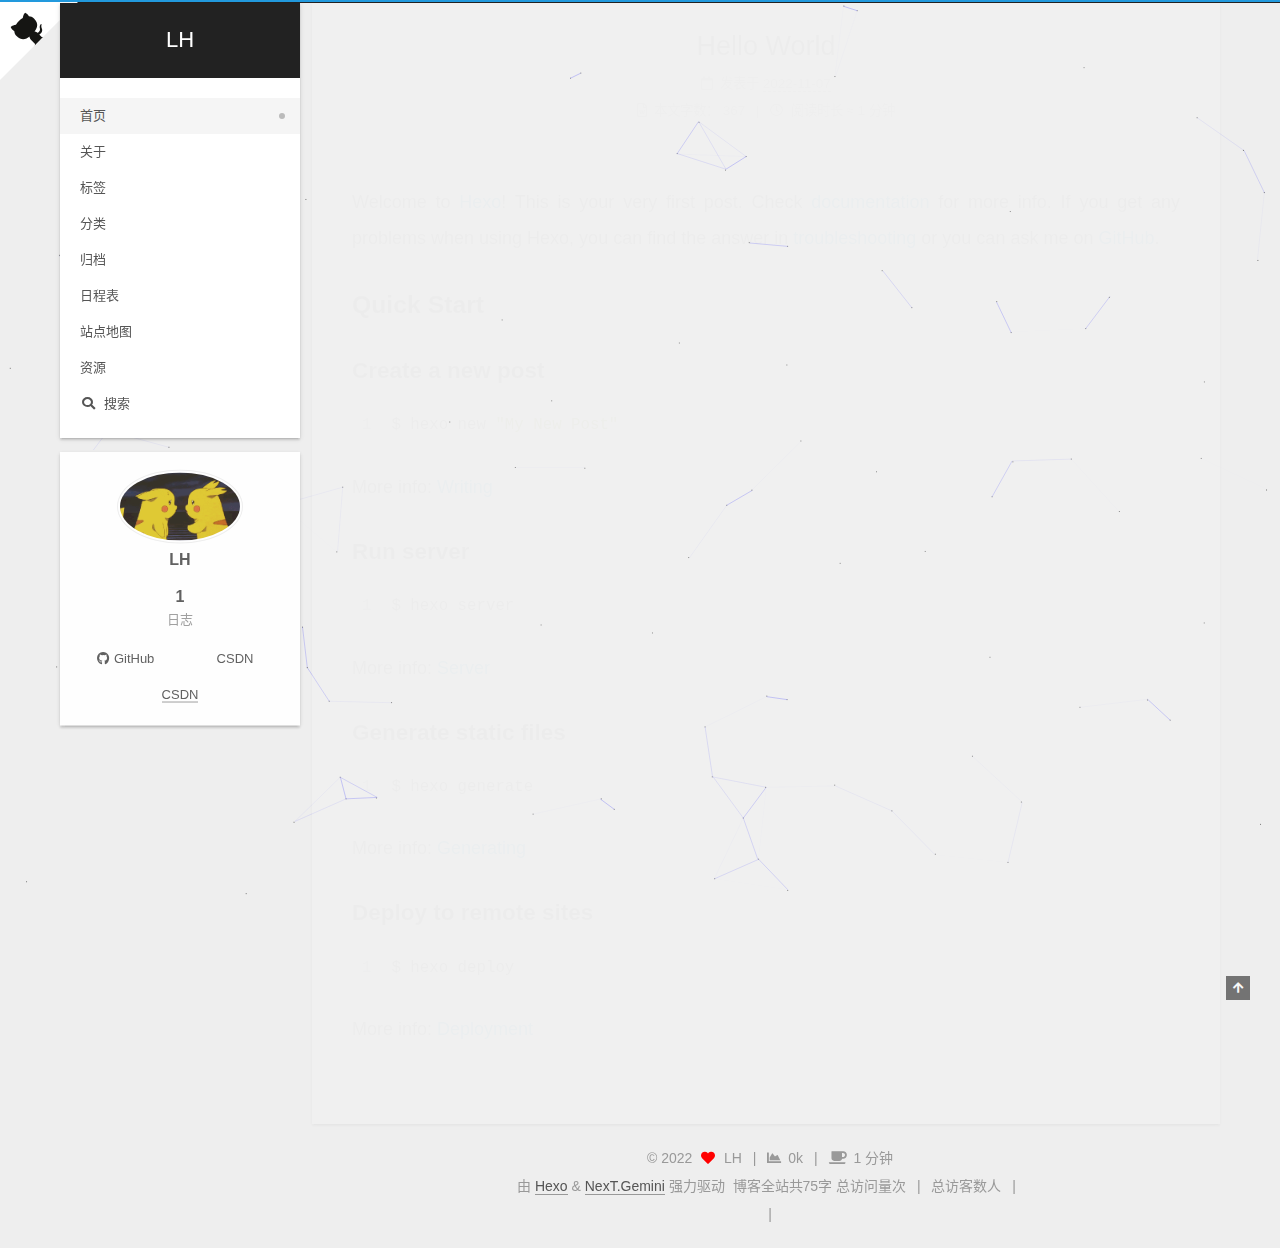
<file: index.html>
<!DOCTYPE html>
<html lang="zh-CN">
<head>
  <meta charset="UTF-8">
<meta name="viewport" content="width=device-width, initial-scale=1, maximum-scale=2">
<meta name="theme-color" content="#222">
<meta name="generator" content="Hexo 6.3.0">
  <link rel="apple-touch-icon" sizes="180x180" href="/images/apple-touch-icon-next.png">
  <link rel="icon" type="image/png" sizes="32x32" href="/images/favicon-32x32-next.png">
  <link rel="icon" type="image/png" sizes="16x16" href="/images/favicon-16x16-next.png">
  <link rel="mask-icon" href="/images/logo.svg" color="#222">

<link rel="stylesheet" href="/css/main.css">


<link rel="stylesheet" href="/lib/font-awesome/css/all.min.css">
  <link rel="stylesheet" href="/lib/pace/pace-theme-minimal.min.css">
  <script src="/lib/pace/pace.min.js"></script>

<script id="hexo-configurations">
    var NexT = window.NexT || {};
    var CONFIG = {"hostname":"example.com","root":"/","scheme":"Gemini","version":"7.8.0","exturl":false,"sidebar":{"position":"left","display":"post","padding":18,"offset":12,"onmobile":false},"copycode":{"enable":false,"show_result":false,"style":null},"back2top":{"enable":true,"sidebar":false,"scrollpercent":false},"bookmark":{"enable":false,"color":"#222","save":"auto"},"fancybox":false,"mediumzoom":false,"lazyload":false,"pangu":false,"comments":{"style":"tabs","active":null,"storage":true,"lazyload":false,"nav":null},"algolia":{"hits":{"per_page":10},"labels":{"input_placeholder":"Search for Posts","hits_empty":"We didn't find any results for the search: ${query}","hits_stats":"${hits} results found in ${time} ms"}},"localsearch":{"enable":true,"trigger":"manual","top_n_per_article":1,"unescape":false,"preload":false},"motion":{"enable":true,"async":false,"transition":{"post_block":"fadeIn","post_header":"slideDownIn","post_body":"slideDownIn","coll_header":"slideLeftIn","sidebar":"slideUpIn"}}};
  </script>

  <meta property="og:type" content="website">
<meta property="og:title" content="LH">
<meta property="og:url" content="http://example.com/index.html">
<meta property="og:site_name" content="LH">
<meta property="og:locale" content="zh_CN">
<meta property="article:author" content="LH">
<meta name="twitter:card" content="summary">

<link rel="canonical" href="http://example.com/">


<script id="page-configurations">
  // https://hexo.io/docs/variables.html
  CONFIG.page = {
    sidebar: "",
    isHome : true,
    isPost : false,
    lang   : 'zh-CN'
  };
</script>

  <title>LH</title>
  






  <noscript>
  <style>
  .use-motion .brand,
  .use-motion .menu-item,
  .sidebar-inner,
  .use-motion .post-block,
  .use-motion .pagination,
  .use-motion .comments,
  .use-motion .post-header,
  .use-motion .post-body,
  .use-motion .collection-header { opacity: initial; }

  .use-motion .site-title,
  .use-motion .site-subtitle {
    opacity: initial;
    top: initial;
  }

  .use-motion .logo-line-before i { left: initial; }
  .use-motion .logo-line-after i { right: initial; }
  </style>
</noscript>

<link rel="alternate" href="/atom.xml" title="LH" type="application/atom+xml">
</head>

<body itemscope itemtype="http://schema.org/WebPage">
  <div class="container use-motion">
    <div class="headband"></div>
    <a target="_blank" rel="noopener" href="https://your-url" class="github-corner" aria-label="View source on GitHub"><svg width="80" height="80" viewBox="0 0 250 250" style="fill:#fff; color:#151513; position: absolute; top: 0; border: 0; left: 0; transform: scale(-1, 1);" aria-hidden="true"><path d="M0,0 L115,115 L130,115 L142,142 L250,250 L250,0 Z"></path><path d="M128.3,109.0 C113.8,99.7 119.0,89.6 119.0,89.6 C122.0,82.7 120.5,78.6 120.5,78.6 C119.2,72.0 123.4,76.3 123.4,76.3 C127.3,80.9 125.5,87.3 125.5,87.3 C122.9,97.6 130.6,101.9 134.4,103.2" fill="currentColor" style="transform-origin: 130px 106px;" class="octo-arm"></path><path d="M115.0,115.0 C114.9,115.1 118.7,116.5 119.8,115.4 L133.7,101.6 C136.9,99.2 139.9,98.4 142.2,98.6 C133.8,88.0 127.5,74.4 143.8,58.0 C148.5,53.4 154.0,51.2 159.7,51.0 C160.3,49.4 163.2,43.6 171.4,40.1 C171.4,40.1 176.1,42.5 178.8,56.2 C183.1,58.6 187.2,61.8 190.9,65.4 C194.5,69.0 197.7,73.2 200.1,77.6 C213.8,80.2 216.3,84.9 216.3,84.9 C212.7,93.1 206.9,96.0 205.4,96.6 C205.1,102.4 203.0,107.8 198.3,112.5 C181.9,128.9 168.3,122.5 157.7,114.1 C157.9,116.9 156.7,120.9 152.7,124.9 L141.0,136.5 C139.8,137.7 141.6,141.9 141.8,141.8 Z" fill="currentColor" class="octo-body"></path></svg></a><style>.github-corner:hover .octo-arm{animation:octocat-wave 560ms ease-in-out}@keyframes octocat-wave{0%,100%{transform:rotate(0)}20%,60%{transform:rotate(-25deg)}40%,80%{transform:rotate(10deg)}}@media (max-width:500px){.github-corner:hover .octo-arm{animation:none}.github-corner .octo-arm{animation:octocat-wave 560ms ease-in-out}}</style>
    <header class="header" itemscope itemtype="http://schema.org/WPHeader">
      <div class="header-inner"><div class="site-brand-container">
  <div class="site-nav-toggle">
    <div class="toggle" aria-label="切换导航栏">
      <span class="toggle-line toggle-line-first"></span>
      <span class="toggle-line toggle-line-middle"></span>
      <span class="toggle-line toggle-line-last"></span>
    </div>
  </div>

  <div class="site-meta">

    <a href="/" class="brand" rel="start">
      <span class="logo-line-before"><i></i></span>
      <h1 class="site-title">LH</h1>
      <span class="logo-line-after"><i></i></span>
    </a>
  </div>

  <div class="site-nav-right">
    <div class="toggle popup-trigger">
        <i class="fa fa-search fa-fw fa-lg"></i>
    </div>
  </div>
</div>




<nav class="site-nav">
  <ul id="menu" class="main-menu menu">
        <li class="menu-item menu-item-home">

    <a href="/" rel="section"><i class="home fa-fw"></i>首页</a>

  </li>
        <li class="menu-item menu-item-about">

    <a href="/about/" rel="section"><i class="user fa-fw"></i>关于</a>

  </li>
        <li class="menu-item menu-item-tags">

    <a href="/tags/" rel="section"><i class="tags fa-fw"></i>标签</a>

  </li>
        <li class="menu-item menu-item-categories">

    <a href="/categories/" rel="section"><i class="th fa-fw"></i>分类</a>

  </li>
        <li class="menu-item menu-item-archives">

    <a href="/archives/" rel="section"><i class="archive fa-fw"></i>归档</a>

  </li>
        <li class="menu-item menu-item-schedule">

    <a href="/schedule/" rel="section"><i class="calendar fa-fw"></i>日程表</a>

  </li>
        <li class="menu-item menu-item-sitemap">

    <a href="/sitemap.xml" rel="section"><i class="sitemap fa-fw"></i>站点地图</a>

  </li>
        <li class="menu-item menu-item-resources">

    <a href="/resources/" rel="section"><i class="download fa-fw"></i>资源</a>

  </li>
      <li class="menu-item menu-item-search">
        <a role="button" class="popup-trigger"><i class="fa fa-search fa-fw"></i>搜索
        </a>
      </li>
  </ul>
</nav>



  <div class="search-pop-overlay">
    <div class="popup search-popup">
        <div class="search-header">
  <span class="search-icon">
    <i class="fa fa-search"></i>
  </span>
  <div class="search-input-container">
    <input autocomplete="off" autocapitalize="off"
           placeholder="搜索..." spellcheck="false"
           type="search" class="search-input">
  </div>
  <span class="popup-btn-close">
    <i class="fa fa-times-circle"></i>
  </span>
</div>
<div id="search-result">
  <div id="no-result">
    <i class="fa fa-spinner fa-pulse fa-5x fa-fw"></i>
  </div>
</div>

    </div>
  </div>

</div>
    </header>

    
  <div class="back-to-top">
    <i class="fa fa-arrow-up"></i>
    <span>0%</span>
  </div>


    <main class="main">
      <div class="main-inner">
        <div class="content-wrap">
          

          <div class="content index posts-expand">
            
      
  
  
  <article itemscope itemtype="http://schema.org/Article" class="post-block" lang="zh-CN">
    <link itemprop="mainEntityOfPage" href="http://example.com/2022/11/07/hello-world/">

    <span hidden itemprop="author" itemscope itemtype="http://schema.org/Person">
      <meta itemprop="image" content="/images/avatar.gif">
      <meta itemprop="name" content="LH">
      <meta itemprop="description" content="">
    </span>

    <span hidden itemprop="publisher" itemscope itemtype="http://schema.org/Organization">
      <meta itemprop="name" content="LH">
    </span>
      <header class="post-header">
        <h2 class="post-title" itemprop="name headline">
          
            <a href="/2022/11/07/hello-world/" class="post-title-link" itemprop="url">Hello World</a>
        </h2>

        <div class="post-meta">
          
            <span class="post-meta-item">
              <span class="post-meta-item-icon">
                <i class="far fa-calendar"></i>
              </span>
              <span class="post-meta-item-text">发表于</span>

              <time title="创建时间：2022-11-07 21:22:16" itemprop="dateCreated datePublished" datetime="2022-11-07T21:22:16+08:00">2022-11-07</time>
            </span>

          <br>
            <span class="post-meta-item" title="本文字数">
              <span class="post-meta-item-icon">
                <i class="far fa-file-word"></i>
              </span>
                <span class="post-meta-item-text">本文字数：</span>
              <span>367</span>
            </span>
            <span class="post-meta-item" title="阅读时长">
              <span class="post-meta-item-icon">
                <i class="far fa-clock"></i>
              </span>
                <span class="post-meta-item-text">阅读时长 &asymp;</span>
              <span>1 分钟</span>
            </span>

        </div>
      </header>

    
    
    
    <div class="post-body" itemprop="articleBody">

      
          <p>Welcome to <a target="_blank" rel="noopener" href="https://hexo.io/">Hexo</a>! This is your very first post. Check <a target="_blank" rel="noopener" href="https://hexo.io/docs/">documentation</a> for more info. If you get any problems when using Hexo, you can find the answer in <a target="_blank" rel="noopener" href="https://hexo.io/docs/troubleshooting.html">troubleshooting</a> or you can ask me on <a target="_blank" rel="noopener" href="https://github.com/hexojs/hexo/issues">GitHub</a>.</p>
<h2 id="Quick-Start"><a href="#Quick-Start" class="headerlink" title="Quick Start"></a>Quick Start</h2><h3 id="Create-a-new-post"><a href="#Create-a-new-post" class="headerlink" title="Create a new post"></a>Create a new post</h3><figure class="highlight bash"><table><tr><td class="gutter"><pre><span class="line">1</span><br></pre></td><td class="code"><pre><span class="line">$ hexo new <span class="string">&quot;My New Post&quot;</span></span><br></pre></td></tr></table></figure>

<p>More info: <a target="_blank" rel="noopener" href="https://hexo.io/docs/writing.html">Writing</a></p>
<h3 id="Run-server"><a href="#Run-server" class="headerlink" title="Run server"></a>Run server</h3><figure class="highlight bash"><table><tr><td class="gutter"><pre><span class="line">1</span><br></pre></td><td class="code"><pre><span class="line">$ hexo server</span><br></pre></td></tr></table></figure>

<p>More info: <a target="_blank" rel="noopener" href="https://hexo.io/docs/server.html">Server</a></p>
<h3 id="Generate-static-files"><a href="#Generate-static-files" class="headerlink" title="Generate static files"></a>Generate static files</h3><figure class="highlight bash"><table><tr><td class="gutter"><pre><span class="line">1</span><br></pre></td><td class="code"><pre><span class="line">$ hexo generate</span><br></pre></td></tr></table></figure>

<p>More info: <a target="_blank" rel="noopener" href="https://hexo.io/docs/generating.html">Generating</a></p>
<h3 id="Deploy-to-remote-sites"><a href="#Deploy-to-remote-sites" class="headerlink" title="Deploy to remote sites"></a>Deploy to remote sites</h3><figure class="highlight bash"><table><tr><td class="gutter"><pre><span class="line">1</span><br></pre></td><td class="code"><pre><span class="line">$ hexo deploy</span><br></pre></td></tr></table></figure>

<p>More info: <a target="_blank" rel="noopener" href="https://hexo.io/docs/one-command-deployment.html">Deployment</a></p>

      
    </div>

    
    
    
    
      <footer class="post-footer">
        <div class="post-eof"></div>
      </footer>
  </article>
  
  
  


  



          </div>
          

<script>
  window.addEventListener('tabs:register', () => {
    let { activeClass } = CONFIG.comments;
    if (CONFIG.comments.storage) {
      activeClass = localStorage.getItem('comments_active') || activeClass;
    }
    if (activeClass) {
      let activeTab = document.querySelector(`a[href="#comment-${activeClass}"]`);
      if (activeTab) {
        activeTab.click();
      }
    }
  });
  if (CONFIG.comments.storage) {
    window.addEventListener('tabs:click', event => {
      if (!event.target.matches('.tabs-comment .tab-content .tab-pane')) return;
      let commentClass = event.target.classList[1];
      localStorage.setItem('comments_active', commentClass);
    });
  }
</script>

        </div>
          
  
  <div class="toggle sidebar-toggle">
    <span class="toggle-line toggle-line-first"></span>
    <span class="toggle-line toggle-line-middle"></span>
    <span class="toggle-line toggle-line-last"></span>
  </div>

  <aside class="sidebar">
    <div class="sidebar-inner">

      <ul class="sidebar-nav motion-element">
        <li class="sidebar-nav-toc">
          文章目录
        </li>
        <li class="sidebar-nav-overview">
          站点概览
        </li>
      </ul>

      <!--noindex-->
      <div class="post-toc-wrap sidebar-panel">
      </div>
      <!--/noindex-->

      <div class="site-overview-wrap sidebar-panel">
        <div class="site-author motion-element" itemprop="author" itemscope itemtype="http://schema.org/Person">
    <img class="site-author-image" itemprop="image" alt="LH"
      src="/images/avatar.gif">
  <p class="site-author-name" itemprop="name">LH</p>
  <div class="site-description" itemprop="description"></div>
</div>
<div class="site-state-wrap motion-element">
  <nav class="site-state">
      <div class="site-state-item site-state-posts">
          <a href="/archives/">
        
          <span class="site-state-item-count">1</span>
          <span class="site-state-item-name">日志</span>
        </a>
      </div>
  </nav>
</div>
  <div class="links-of-author motion-element">
      <span class="links-of-author-item">
        <a href="https://github.com/abc1314d" title="GitHub → https:&#x2F;&#x2F;github.com&#x2F;abc1314d" rel="noopener" target="_blank"><i class="fab fa-github fa-fw"></i>GitHub</a>
      </span>
      <span class="links-of-author-item">
        <a href="https://blog.csdn.net/qq_52566242?spm=1000.2115.3001.5343" title="CSDN → https:&#x2F;&#x2F;blog.csdn.net&#x2F;qq_52566242?spm&#x3D;1000.2115.3001.5343" rel="noopener" target="_blank"><i class="codiepie fa-fw"></i>CSDN</a>
      </span>
  </div>


  <div class="links-of-blogroll motion-element">
    <div class="links-of-blogroll-title"><i class="link fa-fw"></i>
      
    </div>
    <ul class="links-of-blogroll-list">
        <li class="links-of-blogroll-item">
          <a href="https://www.csdn.net/" title="https:&#x2F;&#x2F;www.csdn.net" rel="noopener" target="_blank">CSDN</a>
        </li>
    </ul>
  </div>

      </div>

    </div>
  </aside>
  <div id="sidebar-dimmer"></div>


      </div>
    </main>

    <footer class="footer">
      <div class="footer-inner">
        

        

<div class="copyright">
  
  &copy; 
  <span itemprop="copyrightYear">2022</span>
  <span class="with-love">
    <i class="fa fa-heart"></i>
  </span>
  <span class="author" itemprop="copyrightHolder">LH</span>
    <span class="post-meta-divider">|</span>
    <span class="post-meta-item-icon">
      <i class="fa fa-chart-area"></i>
    </span>
    <span title="站点总字数">0k</span>
    <span class="post-meta-divider">|</span>
    <span class="post-meta-item-icon">
      <i class="fa fa-coffee"></i>
    </span>
    <span title="站点阅读时长">1 分钟</span>
</div>
  <div class="powered-by">由 <a href="https://hexo.io/" class="theme-link" rel="noopener" target="_blank">Hexo</a> & <a href="https://theme-next.org/" class="theme-link" rel="noopener" target="_blank">NexT.Gemini</a> 强力驱动
  </div>
<div class="theme-info">
  <div class="powered-by"></div>
  <span class="post-count">博客全站共75字</span>
</div>

    <script async src="//dn-lbstatics.qbox.me/busuanzi/2.3/busuanzi.pure.mini.js"></script>

    <span id="busuanzi_container_site_pv">总访问量<span id="busuanzi_value_site_pv"></span>次</span>
    <span class="post-meta-divider">|</span>
    <span id="busuanzi_container_site_uv">总访客数<span id="busuanzi_value_site_uv"></span>人</span>
    <span class="post-meta-divider">|</span>
<!-- 不蒜子计数初始值纠正 -->
<script>
$(document).ready(function() {

    var int = setInterval(fixCount, 50);  // 50ms周期检测函数
    var countOffset = 20000;  // 初始化首次数据

    function fixCount() {            
       if (document.getElementById("busuanzi_container_site_pv").style.display != "none")
        {
            $("#busuanzi_value_site_pv").html(parseInt($("#busuanzi_value_site_pv").html()) + countOffset); 
            clearInterval(int);
        }                  
        if ($("#busuanzi_container_site_pv").css("display") != "none")
        {
            $("#busuanzi_value_site_uv").html(parseInt($("#busuanzi_value_site_uv").html()) + countOffset); // 加上初始数据 
            clearInterval(int); // 停止检测
        }  
    }
       	
});
</script> 


        
<div class="busuanzi-count">
  <script async src="https://busuanzi.ibruce.info/busuanzi/2.3/busuanzi.pure.mini.js"></script>
    <span class="post-meta-item" id="busuanzi_container_site_uv" style="display: none;">
      <span class="post-meta-item-icon">
        <i class="fa fa-user"></i>
      </span>
      <span class="site-uv" title="总访客量">
        <span id="busuanzi_value_site_uv"></span>
      </span>
    </span>
    <span class="post-meta-divider">|</span>
    <span class="post-meta-item" id="busuanzi_container_site_pv" style="display: none;">
      <span class="post-meta-item-icon">
        <i class="fa fa-eye"></i>
      </span>
      <span class="site-pv" title="总访问量">
        <span id="busuanzi_value_site_pv"></span>
      </span>
    </span>
</div>








      </div>
    </footer>
  </div>

  
  
  <script color='0,0,255' opacity='0.5' zIndex='-1' count='99' src="/lib/canvas-nest/canvas-nest.min.js"></script>
  <script src="/lib/anime.min.js"></script>
  <script src="/lib/velocity/velocity.min.js"></script>
  <script src="/lib/velocity/velocity.ui.min.js"></script>

<script src="/js/utils.js"></script>

<script src="/js/motion.js"></script>


<script src="/js/schemes/pisces.js"></script>


<script src="/js/next-boot.js"></script>




  




  
<script src="/js/local-search.js"></script>













  

  

  


</body>
</html>
</file>
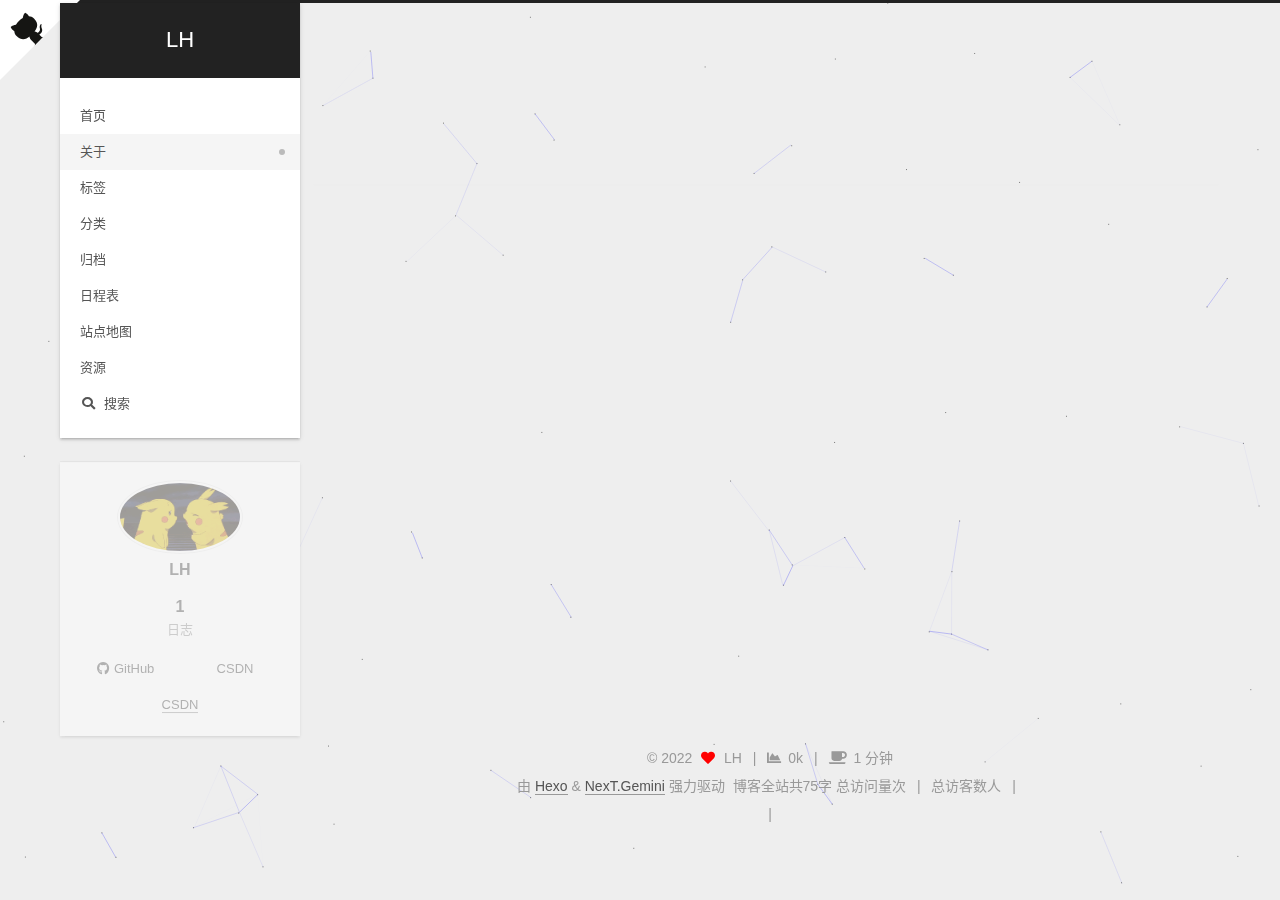
<file: about/index.html>
<!DOCTYPE html>
<html lang="zh-CN">
<head>
  <meta charset="UTF-8">
<meta name="viewport" content="width=device-width, initial-scale=1, maximum-scale=2">
<meta name="theme-color" content="#222">
<meta name="generator" content="Hexo 6.3.0">
  <link rel="apple-touch-icon" sizes="180x180" href="/images/apple-touch-icon-next.png">
  <link rel="icon" type="image/png" sizes="32x32" href="/images/favicon-32x32-next.png">
  <link rel="icon" type="image/png" sizes="16x16" href="/images/favicon-16x16-next.png">
  <link rel="mask-icon" href="/images/logo.svg" color="#222">

<link rel="stylesheet" href="/css/main.css">


<link rel="stylesheet" href="/lib/font-awesome/css/all.min.css">
  <link rel="stylesheet" href="/lib/pace/pace-theme-minimal.min.css">
  <script src="/lib/pace/pace.min.js"></script>

<script id="hexo-configurations">
    var NexT = window.NexT || {};
    var CONFIG = {"hostname":"example.com","root":"/","scheme":"Gemini","version":"7.8.0","exturl":false,"sidebar":{"position":"left","display":"post","padding":18,"offset":12,"onmobile":false},"copycode":{"enable":false,"show_result":false,"style":null},"back2top":{"enable":true,"sidebar":false,"scrollpercent":false},"bookmark":{"enable":false,"color":"#222","save":"auto"},"fancybox":false,"mediumzoom":false,"lazyload":false,"pangu":false,"comments":{"style":"tabs","active":null,"storage":true,"lazyload":false,"nav":null},"algolia":{"hits":{"per_page":10},"labels":{"input_placeholder":"Search for Posts","hits_empty":"We didn't find any results for the search: ${query}","hits_stats":"${hits} results found in ${time} ms"}},"localsearch":{"enable":true,"trigger":"manual","top_n_per_article":1,"unescape":false,"preload":false},"motion":{"enable":true,"async":false,"transition":{"post_block":"fadeIn","post_header":"slideDownIn","post_body":"slideDownIn","coll_header":"slideLeftIn","sidebar":"slideUpIn"}}};
  </script>

  <meta property="og:type" content="website">
<meta property="og:title" content="关于">
<meta property="og:url" content="http://example.com/about/index.html">
<meta property="og:site_name" content="LH">
<meta property="og:locale" content="zh_CN">
<meta property="article:published_time" content="2022-11-08T03:03:12.000Z">
<meta property="article:modified_time" content="2022-11-08T03:06:51.616Z">
<meta property="article:author" content="LH">
<meta name="twitter:card" content="summary">

<link rel="canonical" href="http://example.com/about/">


<script id="page-configurations">
  // https://hexo.io/docs/variables.html
  CONFIG.page = {
    sidebar: "",
    isHome : false,
    isPost : false,
    lang   : 'zh-CN'
  };
</script>

  <title>关于 | LH
</title>
  






  <noscript>
  <style>
  .use-motion .brand,
  .use-motion .menu-item,
  .sidebar-inner,
  .use-motion .post-block,
  .use-motion .pagination,
  .use-motion .comments,
  .use-motion .post-header,
  .use-motion .post-body,
  .use-motion .collection-header { opacity: initial; }

  .use-motion .site-title,
  .use-motion .site-subtitle {
    opacity: initial;
    top: initial;
  }

  .use-motion .logo-line-before i { left: initial; }
  .use-motion .logo-line-after i { right: initial; }
  </style>
</noscript>

<link rel="alternate" href="/atom.xml" title="LH" type="application/atom+xml">
</head>

<body itemscope itemtype="http://schema.org/WebPage">
  <div class="container use-motion">
    <div class="headband"></div>
    <a target="_blank" rel="noopener" href="https://your-url" class="github-corner" aria-label="View source on GitHub"><svg width="80" height="80" viewBox="0 0 250 250" style="fill:#fff; color:#151513; position: absolute; top: 0; border: 0; left: 0; transform: scale(-1, 1);" aria-hidden="true"><path d="M0,0 L115,115 L130,115 L142,142 L250,250 L250,0 Z"></path><path d="M128.3,109.0 C113.8,99.7 119.0,89.6 119.0,89.6 C122.0,82.7 120.5,78.6 120.5,78.6 C119.2,72.0 123.4,76.3 123.4,76.3 C127.3,80.9 125.5,87.3 125.5,87.3 C122.9,97.6 130.6,101.9 134.4,103.2" fill="currentColor" style="transform-origin: 130px 106px;" class="octo-arm"></path><path d="M115.0,115.0 C114.9,115.1 118.7,116.5 119.8,115.4 L133.7,101.6 C136.9,99.2 139.9,98.4 142.2,98.6 C133.8,88.0 127.5,74.4 143.8,58.0 C148.5,53.4 154.0,51.2 159.7,51.0 C160.3,49.4 163.2,43.6 171.4,40.1 C171.4,40.1 176.1,42.5 178.8,56.2 C183.1,58.6 187.2,61.8 190.9,65.4 C194.5,69.0 197.7,73.2 200.1,77.6 C213.8,80.2 216.3,84.9 216.3,84.9 C212.7,93.1 206.9,96.0 205.4,96.6 C205.1,102.4 203.0,107.8 198.3,112.5 C181.9,128.9 168.3,122.5 157.7,114.1 C157.9,116.9 156.7,120.9 152.7,124.9 L141.0,136.5 C139.8,137.7 141.6,141.9 141.8,141.8 Z" fill="currentColor" class="octo-body"></path></svg></a><style>.github-corner:hover .octo-arm{animation:octocat-wave 560ms ease-in-out}@keyframes octocat-wave{0%,100%{transform:rotate(0)}20%,60%{transform:rotate(-25deg)}40%,80%{transform:rotate(10deg)}}@media (max-width:500px){.github-corner:hover .octo-arm{animation:none}.github-corner .octo-arm{animation:octocat-wave 560ms ease-in-out}}</style>
    <header class="header" itemscope itemtype="http://schema.org/WPHeader">
      <div class="header-inner"><div class="site-brand-container">
  <div class="site-nav-toggle">
    <div class="toggle" aria-label="切换导航栏">
      <span class="toggle-line toggle-line-first"></span>
      <span class="toggle-line toggle-line-middle"></span>
      <span class="toggle-line toggle-line-last"></span>
    </div>
  </div>

  <div class="site-meta">

    <a href="/" class="brand" rel="start">
      <span class="logo-line-before"><i></i></span>
      <h1 class="site-title">LH</h1>
      <span class="logo-line-after"><i></i></span>
    </a>
  </div>

  <div class="site-nav-right">
    <div class="toggle popup-trigger">
        <i class="fa fa-search fa-fw fa-lg"></i>
    </div>
  </div>
</div>




<nav class="site-nav">
  <ul id="menu" class="main-menu menu">
        <li class="menu-item menu-item-home">

    <a href="/" rel="section"><i class="home fa-fw"></i>首页</a>

  </li>
        <li class="menu-item menu-item-about">

    <a href="/about/" rel="section"><i class="user fa-fw"></i>关于</a>

  </li>
        <li class="menu-item menu-item-tags">

    <a href="/tags/" rel="section"><i class="tags fa-fw"></i>标签</a>

  </li>
        <li class="menu-item menu-item-categories">

    <a href="/categories/" rel="section"><i class="th fa-fw"></i>分类</a>

  </li>
        <li class="menu-item menu-item-archives">

    <a href="/archives/" rel="section"><i class="archive fa-fw"></i>归档</a>

  </li>
        <li class="menu-item menu-item-schedule">

    <a href="/schedule/" rel="section"><i class="calendar fa-fw"></i>日程表</a>

  </li>
        <li class="menu-item menu-item-sitemap">

    <a href="/sitemap.xml" rel="section"><i class="sitemap fa-fw"></i>站点地图</a>

  </li>
        <li class="menu-item menu-item-resources">

    <a href="/resources/" rel="section"><i class="download fa-fw"></i>资源</a>

  </li>
      <li class="menu-item menu-item-search">
        <a role="button" class="popup-trigger"><i class="fa fa-search fa-fw"></i>搜索
        </a>
      </li>
  </ul>
</nav>



  <div class="search-pop-overlay">
    <div class="popup search-popup">
        <div class="search-header">
  <span class="search-icon">
    <i class="fa fa-search"></i>
  </span>
  <div class="search-input-container">
    <input autocomplete="off" autocapitalize="off"
           placeholder="搜索..." spellcheck="false"
           type="search" class="search-input">
  </div>
  <span class="popup-btn-close">
    <i class="fa fa-times-circle"></i>
  </span>
</div>
<div id="search-result">
  <div id="no-result">
    <i class="fa fa-spinner fa-pulse fa-5x fa-fw"></i>
  </div>
</div>

    </div>
  </div>

</div>
    </header>

    
  <div class="back-to-top">
    <i class="fa fa-arrow-up"></i>
    <span>0%</span>
  </div>


    <main class="main">
      <div class="main-inner">
        <div class="content-wrap">
          
  
  

          <div class="content page posts-expand">
            

    
    
    
    <div class="post-block" lang="zh-CN">
      <header class="post-header">

<h1 class="post-title" itemprop="name headline">关于
</h1>

<div class="post-meta">
  

</div>

</header>

      
      
      
      <div class="post-body">
          
      </div>
      
      
      
    </div>
    

    
    
    


          </div>
          

<script>
  window.addEventListener('tabs:register', () => {
    let { activeClass } = CONFIG.comments;
    if (CONFIG.comments.storage) {
      activeClass = localStorage.getItem('comments_active') || activeClass;
    }
    if (activeClass) {
      let activeTab = document.querySelector(`a[href="#comment-${activeClass}"]`);
      if (activeTab) {
        activeTab.click();
      }
    }
  });
  if (CONFIG.comments.storage) {
    window.addEventListener('tabs:click', event => {
      if (!event.target.matches('.tabs-comment .tab-content .tab-pane')) return;
      let commentClass = event.target.classList[1];
      localStorage.setItem('comments_active', commentClass);
    });
  }
</script>

        </div>
          
  
  <div class="toggle sidebar-toggle">
    <span class="toggle-line toggle-line-first"></span>
    <span class="toggle-line toggle-line-middle"></span>
    <span class="toggle-line toggle-line-last"></span>
  </div>

  <aside class="sidebar">
    <div class="sidebar-inner">

      <ul class="sidebar-nav motion-element">
        <li class="sidebar-nav-toc">
          文章目录
        </li>
        <li class="sidebar-nav-overview">
          站点概览
        </li>
      </ul>

      <!--noindex-->
      <div class="post-toc-wrap sidebar-panel">
      </div>
      <!--/noindex-->

      <div class="site-overview-wrap sidebar-panel">
        <div class="site-author motion-element" itemprop="author" itemscope itemtype="http://schema.org/Person">
    <img class="site-author-image" itemprop="image" alt="LH"
      src="/images/avatar.gif">
  <p class="site-author-name" itemprop="name">LH</p>
  <div class="site-description" itemprop="description"></div>
</div>
<div class="site-state-wrap motion-element">
  <nav class="site-state">
      <div class="site-state-item site-state-posts">
          <a href="/archives/">
        
          <span class="site-state-item-count">1</span>
          <span class="site-state-item-name">日志</span>
        </a>
      </div>
  </nav>
</div>
  <div class="links-of-author motion-element">
      <span class="links-of-author-item">
        <a href="https://github.com/abc1314d" title="GitHub → https:&#x2F;&#x2F;github.com&#x2F;abc1314d" rel="noopener" target="_blank"><i class="fab fa-github fa-fw"></i>GitHub</a>
      </span>
      <span class="links-of-author-item">
        <a href="https://blog.csdn.net/qq_52566242?spm=1000.2115.3001.5343" title="CSDN → https:&#x2F;&#x2F;blog.csdn.net&#x2F;qq_52566242?spm&#x3D;1000.2115.3001.5343" rel="noopener" target="_blank"><i class="codiepie fa-fw"></i>CSDN</a>
      </span>
  </div>


  <div class="links-of-blogroll motion-element">
    <div class="links-of-blogroll-title"><i class="link fa-fw"></i>
      
    </div>
    <ul class="links-of-blogroll-list">
        <li class="links-of-blogroll-item">
          <a href="https://www.csdn.net/" title="https:&#x2F;&#x2F;www.csdn.net" rel="noopener" target="_blank">CSDN</a>
        </li>
    </ul>
  </div>

      </div>

    </div>
  </aside>
  <div id="sidebar-dimmer"></div>


      </div>
    </main>

    <footer class="footer">
      <div class="footer-inner">
        

        

<div class="copyright">
  
  &copy; 
  <span itemprop="copyrightYear">2022</span>
  <span class="with-love">
    <i class="fa fa-heart"></i>
  </span>
  <span class="author" itemprop="copyrightHolder">LH</span>
    <span class="post-meta-divider">|</span>
    <span class="post-meta-item-icon">
      <i class="fa fa-chart-area"></i>
    </span>
    <span title="站点总字数">0k</span>
    <span class="post-meta-divider">|</span>
    <span class="post-meta-item-icon">
      <i class="fa fa-coffee"></i>
    </span>
    <span title="站点阅读时长">1 分钟</span>
</div>
  <div class="powered-by">由 <a href="https://hexo.io/" class="theme-link" rel="noopener" target="_blank">Hexo</a> & <a href="https://theme-next.org/" class="theme-link" rel="noopener" target="_blank">NexT.Gemini</a> 强力驱动
  </div>
<div class="theme-info">
  <div class="powered-by"></div>
  <span class="post-count">博客全站共75字</span>
</div>

    <script async src="//dn-lbstatics.qbox.me/busuanzi/2.3/busuanzi.pure.mini.js"></script>

    <span id="busuanzi_container_site_pv">总访问量<span id="busuanzi_value_site_pv"></span>次</span>
    <span class="post-meta-divider">|</span>
    <span id="busuanzi_container_site_uv">总访客数<span id="busuanzi_value_site_uv"></span>人</span>
    <span class="post-meta-divider">|</span>
<!-- 不蒜子计数初始值纠正 -->
<script>
$(document).ready(function() {

    var int = setInterval(fixCount, 50);  // 50ms周期检测函数
    var countOffset = 20000;  // 初始化首次数据

    function fixCount() {            
       if (document.getElementById("busuanzi_container_site_pv").style.display != "none")
        {
            $("#busuanzi_value_site_pv").html(parseInt($("#busuanzi_value_site_pv").html()) + countOffset); 
            clearInterval(int);
        }                  
        if ($("#busuanzi_container_site_pv").css("display") != "none")
        {
            $("#busuanzi_value_site_uv").html(parseInt($("#busuanzi_value_site_uv").html()) + countOffset); // 加上初始数据 
            clearInterval(int); // 停止检测
        }  
    }
       	
});
</script> 


        
<div class="busuanzi-count">
  <script async src="https://busuanzi.ibruce.info/busuanzi/2.3/busuanzi.pure.mini.js"></script>
    <span class="post-meta-item" id="busuanzi_container_site_uv" style="display: none;">
      <span class="post-meta-item-icon">
        <i class="fa fa-user"></i>
      </span>
      <span class="site-uv" title="总访客量">
        <span id="busuanzi_value_site_uv"></span>
      </span>
    </span>
    <span class="post-meta-divider">|</span>
    <span class="post-meta-item" id="busuanzi_container_site_pv" style="display: none;">
      <span class="post-meta-item-icon">
        <i class="fa fa-eye"></i>
      </span>
      <span class="site-pv" title="总访问量">
        <span id="busuanzi_value_site_pv"></span>
      </span>
    </span>
</div>








      </div>
    </footer>
  </div>

  
  
  <script color='0,0,255' opacity='0.5' zIndex='-1' count='99' src="/lib/canvas-nest/canvas-nest.min.js"></script>
  <script src="/lib/anime.min.js"></script>
  <script src="/lib/velocity/velocity.min.js"></script>
  <script src="/lib/velocity/velocity.ui.min.js"></script>

<script src="/js/utils.js"></script>

<script src="/js/motion.js"></script>


<script src="/js/schemes/pisces.js"></script>


<script src="/js/next-boot.js"></script>




  




  
<script src="/js/local-search.js"></script>













  

  

  


</body>
</html>
</file>
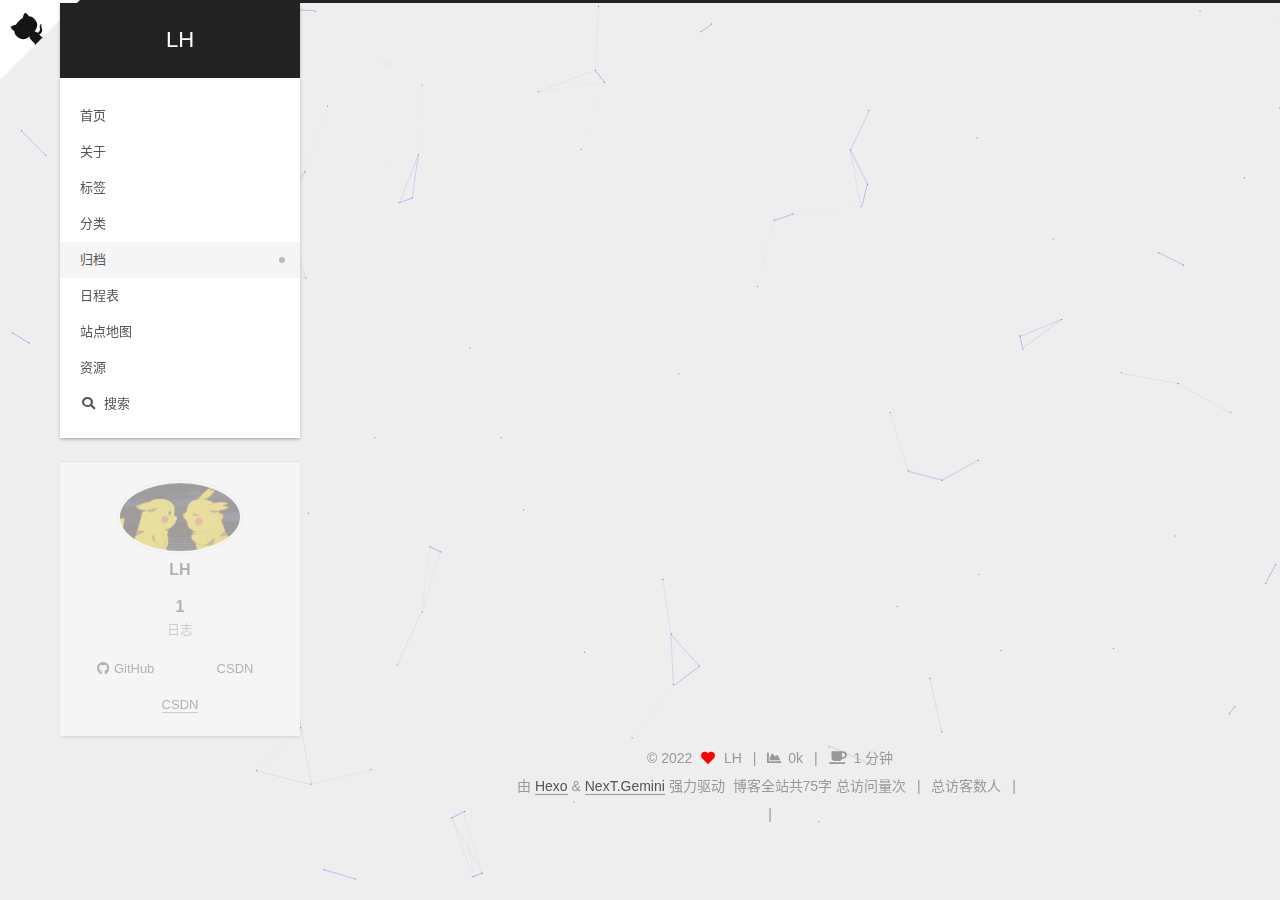
<file: archives/index.html>
<!DOCTYPE html>
<html lang="zh-CN">
<head>
  <meta charset="UTF-8">
<meta name="viewport" content="width=device-width, initial-scale=1, maximum-scale=2">
<meta name="theme-color" content="#222">
<meta name="generator" content="Hexo 6.3.0">
  <link rel="apple-touch-icon" sizes="180x180" href="/images/apple-touch-icon-next.png">
  <link rel="icon" type="image/png" sizes="32x32" href="/images/favicon-32x32-next.png">
  <link rel="icon" type="image/png" sizes="16x16" href="/images/favicon-16x16-next.png">
  <link rel="mask-icon" href="/images/logo.svg" color="#222">

<link rel="stylesheet" href="/css/main.css">


<link rel="stylesheet" href="/lib/font-awesome/css/all.min.css">
  <link rel="stylesheet" href="/lib/pace/pace-theme-minimal.min.css">
  <script src="/lib/pace/pace.min.js"></script>

<script id="hexo-configurations">
    var NexT = window.NexT || {};
    var CONFIG = {"hostname":"example.com","root":"/","scheme":"Gemini","version":"7.8.0","exturl":false,"sidebar":{"position":"left","display":"post","padding":18,"offset":12,"onmobile":false},"copycode":{"enable":false,"show_result":false,"style":null},"back2top":{"enable":true,"sidebar":false,"scrollpercent":false},"bookmark":{"enable":false,"color":"#222","save":"auto"},"fancybox":false,"mediumzoom":false,"lazyload":false,"pangu":false,"comments":{"style":"tabs","active":null,"storage":true,"lazyload":false,"nav":null},"algolia":{"hits":{"per_page":10},"labels":{"input_placeholder":"Search for Posts","hits_empty":"We didn't find any results for the search: ${query}","hits_stats":"${hits} results found in ${time} ms"}},"localsearch":{"enable":true,"trigger":"manual","top_n_per_article":1,"unescape":false,"preload":false},"motion":{"enable":true,"async":false,"transition":{"post_block":"fadeIn","post_header":"slideDownIn","post_body":"slideDownIn","coll_header":"slideLeftIn","sidebar":"slideUpIn"}}};
  </script>

  <meta property="og:type" content="website">
<meta property="og:title" content="LH">
<meta property="og:url" content="http://example.com/archives/index.html">
<meta property="og:site_name" content="LH">
<meta property="og:locale" content="zh_CN">
<meta property="article:author" content="LH">
<meta name="twitter:card" content="summary">

<link rel="canonical" href="http://example.com/archives/">


<script id="page-configurations">
  // https://hexo.io/docs/variables.html
  CONFIG.page = {
    sidebar: "",
    isHome : false,
    isPost : false,
    lang   : 'zh-CN'
  };
</script>

  <title>归档 | LH</title>
  






  <noscript>
  <style>
  .use-motion .brand,
  .use-motion .menu-item,
  .sidebar-inner,
  .use-motion .post-block,
  .use-motion .pagination,
  .use-motion .comments,
  .use-motion .post-header,
  .use-motion .post-body,
  .use-motion .collection-header { opacity: initial; }

  .use-motion .site-title,
  .use-motion .site-subtitle {
    opacity: initial;
    top: initial;
  }

  .use-motion .logo-line-before i { left: initial; }
  .use-motion .logo-line-after i { right: initial; }
  </style>
</noscript>

<link rel="alternate" href="/atom.xml" title="LH" type="application/atom+xml">
</head>

<body itemscope itemtype="http://schema.org/WebPage">
  <div class="container use-motion">
    <div class="headband"></div>
    <a target="_blank" rel="noopener" href="https://your-url" class="github-corner" aria-label="View source on GitHub"><svg width="80" height="80" viewBox="0 0 250 250" style="fill:#fff; color:#151513; position: absolute; top: 0; border: 0; left: 0; transform: scale(-1, 1);" aria-hidden="true"><path d="M0,0 L115,115 L130,115 L142,142 L250,250 L250,0 Z"></path><path d="M128.3,109.0 C113.8,99.7 119.0,89.6 119.0,89.6 C122.0,82.7 120.5,78.6 120.5,78.6 C119.2,72.0 123.4,76.3 123.4,76.3 C127.3,80.9 125.5,87.3 125.5,87.3 C122.9,97.6 130.6,101.9 134.4,103.2" fill="currentColor" style="transform-origin: 130px 106px;" class="octo-arm"></path><path d="M115.0,115.0 C114.9,115.1 118.7,116.5 119.8,115.4 L133.7,101.6 C136.9,99.2 139.9,98.4 142.2,98.6 C133.8,88.0 127.5,74.4 143.8,58.0 C148.5,53.4 154.0,51.2 159.7,51.0 C160.3,49.4 163.2,43.6 171.4,40.1 C171.4,40.1 176.1,42.5 178.8,56.2 C183.1,58.6 187.2,61.8 190.9,65.4 C194.5,69.0 197.7,73.2 200.1,77.6 C213.8,80.2 216.3,84.9 216.3,84.9 C212.7,93.1 206.9,96.0 205.4,96.6 C205.1,102.4 203.0,107.8 198.3,112.5 C181.9,128.9 168.3,122.5 157.7,114.1 C157.9,116.9 156.7,120.9 152.7,124.9 L141.0,136.5 C139.8,137.7 141.6,141.9 141.8,141.8 Z" fill="currentColor" class="octo-body"></path></svg></a><style>.github-corner:hover .octo-arm{animation:octocat-wave 560ms ease-in-out}@keyframes octocat-wave{0%,100%{transform:rotate(0)}20%,60%{transform:rotate(-25deg)}40%,80%{transform:rotate(10deg)}}@media (max-width:500px){.github-corner:hover .octo-arm{animation:none}.github-corner .octo-arm{animation:octocat-wave 560ms ease-in-out}}</style>
    <header class="header" itemscope itemtype="http://schema.org/WPHeader">
      <div class="header-inner"><div class="site-brand-container">
  <div class="site-nav-toggle">
    <div class="toggle" aria-label="切换导航栏">
      <span class="toggle-line toggle-line-first"></span>
      <span class="toggle-line toggle-line-middle"></span>
      <span class="toggle-line toggle-line-last"></span>
    </div>
  </div>

  <div class="site-meta">

    <a href="/" class="brand" rel="start">
      <span class="logo-line-before"><i></i></span>
      <h1 class="site-title">LH</h1>
      <span class="logo-line-after"><i></i></span>
    </a>
  </div>

  <div class="site-nav-right">
    <div class="toggle popup-trigger">
        <i class="fa fa-search fa-fw fa-lg"></i>
    </div>
  </div>
</div>




<nav class="site-nav">
  <ul id="menu" class="main-menu menu">
        <li class="menu-item menu-item-home">

    <a href="/" rel="section"><i class="home fa-fw"></i>首页</a>

  </li>
        <li class="menu-item menu-item-about">

    <a href="/about/" rel="section"><i class="user fa-fw"></i>关于</a>

  </li>
        <li class="menu-item menu-item-tags">

    <a href="/tags/" rel="section"><i class="tags fa-fw"></i>标签</a>

  </li>
        <li class="menu-item menu-item-categories">

    <a href="/categories/" rel="section"><i class="th fa-fw"></i>分类</a>

  </li>
        <li class="menu-item menu-item-archives">

    <a href="/archives/" rel="section"><i class="archive fa-fw"></i>归档</a>

  </li>
        <li class="menu-item menu-item-schedule">

    <a href="/schedule/" rel="section"><i class="calendar fa-fw"></i>日程表</a>

  </li>
        <li class="menu-item menu-item-sitemap">

    <a href="/sitemap.xml" rel="section"><i class="sitemap fa-fw"></i>站点地图</a>

  </li>
        <li class="menu-item menu-item-resources">

    <a href="/resources/" rel="section"><i class="download fa-fw"></i>资源</a>

  </li>
      <li class="menu-item menu-item-search">
        <a role="button" class="popup-trigger"><i class="fa fa-search fa-fw"></i>搜索
        </a>
      </li>
  </ul>
</nav>



  <div class="search-pop-overlay">
    <div class="popup search-popup">
        <div class="search-header">
  <span class="search-icon">
    <i class="fa fa-search"></i>
  </span>
  <div class="search-input-container">
    <input autocomplete="off" autocapitalize="off"
           placeholder="搜索..." spellcheck="false"
           type="search" class="search-input">
  </div>
  <span class="popup-btn-close">
    <i class="fa fa-times-circle"></i>
  </span>
</div>
<div id="search-result">
  <div id="no-result">
    <i class="fa fa-spinner fa-pulse fa-5x fa-fw"></i>
  </div>
</div>

    </div>
  </div>

</div>
    </header>

    
  <div class="back-to-top">
    <i class="fa fa-arrow-up"></i>
    <span>0%</span>
  </div>


    <main class="main">
      <div class="main-inner">
        <div class="content-wrap">
          

          <div class="content archive">
            

  
  
  
  <div class="post-block">
    <div class="posts-collapse">
      <div class="collection-title">
        <span class="collection-header">嗯..! 目前共计 1 篇日志。 继续努力。</span>
      </div>

      
    <div class="collection-year">
      <span class="collection-header">2022</span>
    </div>

  <article itemscope itemtype="http://schema.org/Article">
    <header class="post-header">

      <div class="post-meta">
        <time itemprop="dateCreated"
              datetime="2022-11-07T21:22:16+08:00"
              content="2022-11-07">
          11-07
        </time>
      </div>

      <div class="post-title">
          <a class="post-title-link" href="/2022/11/07/hello-world/" itemprop="url">
            <span itemprop="name">Hello World</span>
          </a>
      </div>

    </header>
  </article>


    </div>
  </div>
  
  
  

  



          </div>
          

<script>
  window.addEventListener('tabs:register', () => {
    let { activeClass } = CONFIG.comments;
    if (CONFIG.comments.storage) {
      activeClass = localStorage.getItem('comments_active') || activeClass;
    }
    if (activeClass) {
      let activeTab = document.querySelector(`a[href="#comment-${activeClass}"]`);
      if (activeTab) {
        activeTab.click();
      }
    }
  });
  if (CONFIG.comments.storage) {
    window.addEventListener('tabs:click', event => {
      if (!event.target.matches('.tabs-comment .tab-content .tab-pane')) return;
      let commentClass = event.target.classList[1];
      localStorage.setItem('comments_active', commentClass);
    });
  }
</script>

        </div>
          
  
  <div class="toggle sidebar-toggle">
    <span class="toggle-line toggle-line-first"></span>
    <span class="toggle-line toggle-line-middle"></span>
    <span class="toggle-line toggle-line-last"></span>
  </div>

  <aside class="sidebar">
    <div class="sidebar-inner">

      <ul class="sidebar-nav motion-element">
        <li class="sidebar-nav-toc">
          文章目录
        </li>
        <li class="sidebar-nav-overview">
          站点概览
        </li>
      </ul>

      <!--noindex-->
      <div class="post-toc-wrap sidebar-panel">
      </div>
      <!--/noindex-->

      <div class="site-overview-wrap sidebar-panel">
        <div class="site-author motion-element" itemprop="author" itemscope itemtype="http://schema.org/Person">
    <img class="site-author-image" itemprop="image" alt="LH"
      src="/images/avatar.gif">
  <p class="site-author-name" itemprop="name">LH</p>
  <div class="site-description" itemprop="description"></div>
</div>
<div class="site-state-wrap motion-element">
  <nav class="site-state">
      <div class="site-state-item site-state-posts">
          <a href="/archives/">
        
          <span class="site-state-item-count">1</span>
          <span class="site-state-item-name">日志</span>
        </a>
      </div>
  </nav>
</div>
  <div class="links-of-author motion-element">
      <span class="links-of-author-item">
        <a href="https://github.com/abc1314d" title="GitHub → https:&#x2F;&#x2F;github.com&#x2F;abc1314d" rel="noopener" target="_blank"><i class="fab fa-github fa-fw"></i>GitHub</a>
      </span>
      <span class="links-of-author-item">
        <a href="https://blog.csdn.net/qq_52566242?spm=1000.2115.3001.5343" title="CSDN → https:&#x2F;&#x2F;blog.csdn.net&#x2F;qq_52566242?spm&#x3D;1000.2115.3001.5343" rel="noopener" target="_blank"><i class="codiepie fa-fw"></i>CSDN</a>
      </span>
  </div>


  <div class="links-of-blogroll motion-element">
    <div class="links-of-blogroll-title"><i class="link fa-fw"></i>
      
    </div>
    <ul class="links-of-blogroll-list">
        <li class="links-of-blogroll-item">
          <a href="https://www.csdn.net/" title="https:&#x2F;&#x2F;www.csdn.net" rel="noopener" target="_blank">CSDN</a>
        </li>
    </ul>
  </div>

      </div>

    </div>
  </aside>
  <div id="sidebar-dimmer"></div>


      </div>
    </main>

    <footer class="footer">
      <div class="footer-inner">
        

        

<div class="copyright">
  
  &copy; 
  <span itemprop="copyrightYear">2022</span>
  <span class="with-love">
    <i class="fa fa-heart"></i>
  </span>
  <span class="author" itemprop="copyrightHolder">LH</span>
    <span class="post-meta-divider">|</span>
    <span class="post-meta-item-icon">
      <i class="fa fa-chart-area"></i>
    </span>
    <span title="站点总字数">0k</span>
    <span class="post-meta-divider">|</span>
    <span class="post-meta-item-icon">
      <i class="fa fa-coffee"></i>
    </span>
    <span title="站点阅读时长">1 分钟</span>
</div>
  <div class="powered-by">由 <a href="https://hexo.io/" class="theme-link" rel="noopener" target="_blank">Hexo</a> & <a href="https://theme-next.org/" class="theme-link" rel="noopener" target="_blank">NexT.Gemini</a> 强力驱动
  </div>
<div class="theme-info">
  <div class="powered-by"></div>
  <span class="post-count">博客全站共75字</span>
</div>

    <script async src="//dn-lbstatics.qbox.me/busuanzi/2.3/busuanzi.pure.mini.js"></script>

    <span id="busuanzi_container_site_pv">总访问量<span id="busuanzi_value_site_pv"></span>次</span>
    <span class="post-meta-divider">|</span>
    <span id="busuanzi_container_site_uv">总访客数<span id="busuanzi_value_site_uv"></span>人</span>
    <span class="post-meta-divider">|</span>
<!-- 不蒜子计数初始值纠正 -->
<script>
$(document).ready(function() {

    var int = setInterval(fixCount, 50);  // 50ms周期检测函数
    var countOffset = 20000;  // 初始化首次数据

    function fixCount() {            
       if (document.getElementById("busuanzi_container_site_pv").style.display != "none")
        {
            $("#busuanzi_value_site_pv").html(parseInt($("#busuanzi_value_site_pv").html()) + countOffset); 
            clearInterval(int);
        }                  
        if ($("#busuanzi_container_site_pv").css("display") != "none")
        {
            $("#busuanzi_value_site_uv").html(parseInt($("#busuanzi_value_site_uv").html()) + countOffset); // 加上初始数据 
            clearInterval(int); // 停止检测
        }  
    }
       	
});
</script> 


        
<div class="busuanzi-count">
  <script async src="https://busuanzi.ibruce.info/busuanzi/2.3/busuanzi.pure.mini.js"></script>
    <span class="post-meta-item" id="busuanzi_container_site_uv" style="display: none;">
      <span class="post-meta-item-icon">
        <i class="fa fa-user"></i>
      </span>
      <span class="site-uv" title="总访客量">
        <span id="busuanzi_value_site_uv"></span>
      </span>
    </span>
    <span class="post-meta-divider">|</span>
    <span class="post-meta-item" id="busuanzi_container_site_pv" style="display: none;">
      <span class="post-meta-item-icon">
        <i class="fa fa-eye"></i>
      </span>
      <span class="site-pv" title="总访问量">
        <span id="busuanzi_value_site_pv"></span>
      </span>
    </span>
</div>








      </div>
    </footer>
  </div>

  
  
  <script color='0,0,255' opacity='0.5' zIndex='-1' count='99' src="/lib/canvas-nest/canvas-nest.min.js"></script>
  <script src="/lib/anime.min.js"></script>
  <script src="/lib/velocity/velocity.min.js"></script>
  <script src="/lib/velocity/velocity.ui.min.js"></script>

<script src="/js/utils.js"></script>

<script src="/js/motion.js"></script>


<script src="/js/schemes/pisces.js"></script>


<script src="/js/next-boot.js"></script>




  




  
<script src="/js/local-search.js"></script>













  

  

  


</body>
</html>
</file>
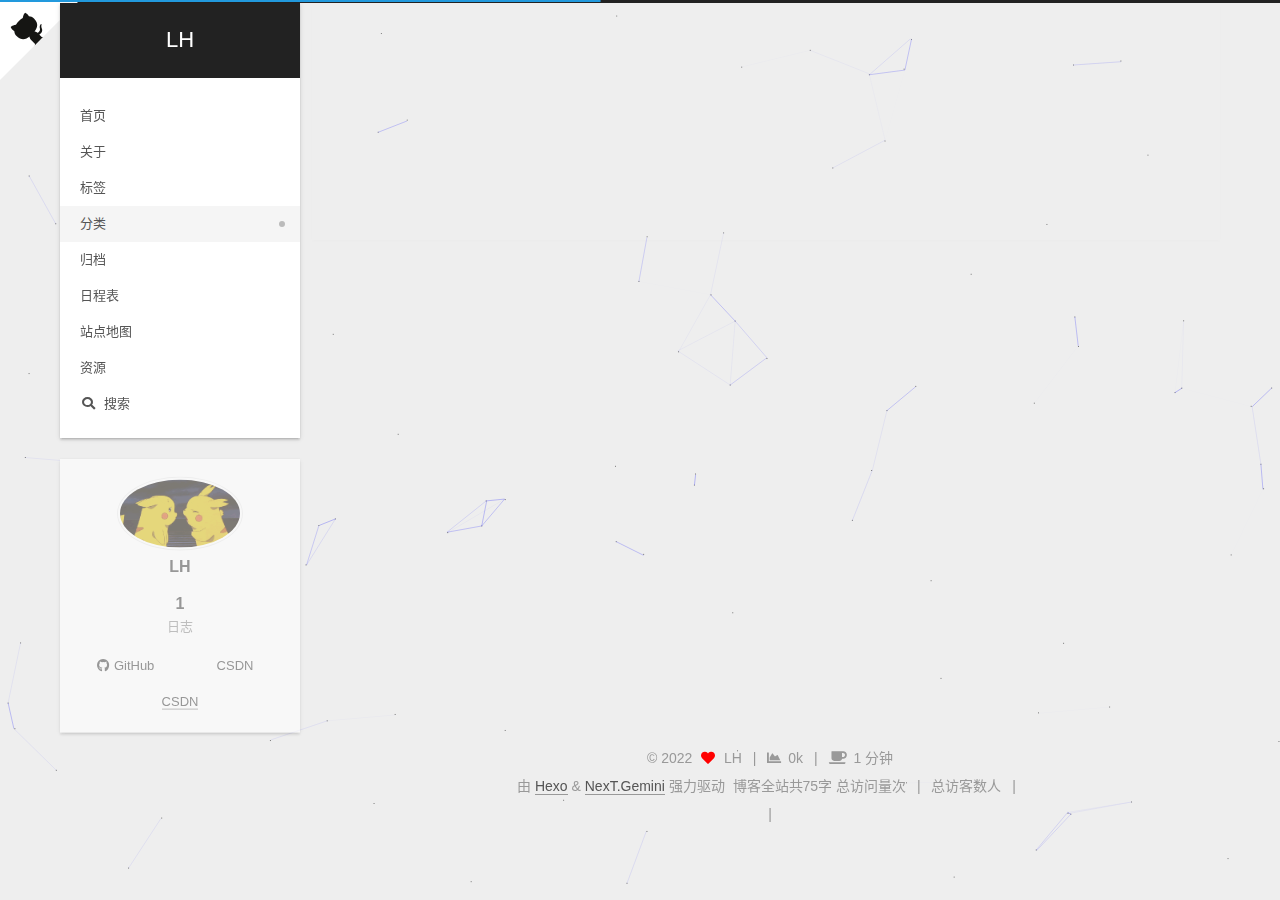
<file: categories/index.html>
<!DOCTYPE html>
<html lang="zh-CN">
<head>
  <meta charset="UTF-8">
<meta name="viewport" content="width=device-width, initial-scale=1, maximum-scale=2">
<meta name="theme-color" content="#222">
<meta name="generator" content="Hexo 6.3.0">
  <link rel="apple-touch-icon" sizes="180x180" href="/images/apple-touch-icon-next.png">
  <link rel="icon" type="image/png" sizes="32x32" href="/images/favicon-32x32-next.png">
  <link rel="icon" type="image/png" sizes="16x16" href="/images/favicon-16x16-next.png">
  <link rel="mask-icon" href="/images/logo.svg" color="#222">

<link rel="stylesheet" href="/css/main.css">


<link rel="stylesheet" href="/lib/font-awesome/css/all.min.css">
  <link rel="stylesheet" href="/lib/pace/pace-theme-minimal.min.css">
  <script src="/lib/pace/pace.min.js"></script>

<script id="hexo-configurations">
    var NexT = window.NexT || {};
    var CONFIG = {"hostname":"example.com","root":"/","scheme":"Gemini","version":"7.8.0","exturl":false,"sidebar":{"position":"left","display":"post","padding":18,"offset":12,"onmobile":false},"copycode":{"enable":false,"show_result":false,"style":null},"back2top":{"enable":true,"sidebar":false,"scrollpercent":false},"bookmark":{"enable":false,"color":"#222","save":"auto"},"fancybox":false,"mediumzoom":false,"lazyload":false,"pangu":false,"comments":{"style":"tabs","active":null,"storage":true,"lazyload":false,"nav":null},"algolia":{"hits":{"per_page":10},"labels":{"input_placeholder":"Search for Posts","hits_empty":"We didn't find any results for the search: ${query}","hits_stats":"${hits} results found in ${time} ms"}},"localsearch":{"enable":true,"trigger":"manual","top_n_per_article":1,"unescape":false,"preload":false},"motion":{"enable":true,"async":false,"transition":{"post_block":"fadeIn","post_header":"slideDownIn","post_body":"slideDownIn","coll_header":"slideLeftIn","sidebar":"slideUpIn"}}};
  </script>

  <meta property="og:type" content="website">
<meta property="og:title" content="分类">
<meta property="og:url" content="http://example.com/categories/index.html">
<meta property="og:site_name" content="LH">
<meta property="og:locale" content="zh_CN">
<meta property="article:published_time" content="2022-11-08T03:02:47.000Z">
<meta property="article:modified_time" content="2022-11-08T03:07:44.338Z">
<meta property="article:author" content="LH">
<meta name="twitter:card" content="summary">

<link rel="canonical" href="http://example.com/categories/">


<script id="page-configurations">
  // https://hexo.io/docs/variables.html
  CONFIG.page = {
    sidebar: "",
    isHome : false,
    isPost : false,
    lang   : 'zh-CN'
  };
</script>

  <title>分类 | LH
</title>
  






  <noscript>
  <style>
  .use-motion .brand,
  .use-motion .menu-item,
  .sidebar-inner,
  .use-motion .post-block,
  .use-motion .pagination,
  .use-motion .comments,
  .use-motion .post-header,
  .use-motion .post-body,
  .use-motion .collection-header { opacity: initial; }

  .use-motion .site-title,
  .use-motion .site-subtitle {
    opacity: initial;
    top: initial;
  }

  .use-motion .logo-line-before i { left: initial; }
  .use-motion .logo-line-after i { right: initial; }
  </style>
</noscript>

<link rel="alternate" href="/atom.xml" title="LH" type="application/atom+xml">
</head>

<body itemscope itemtype="http://schema.org/WebPage">
  <div class="container use-motion">
    <div class="headband"></div>
    <a target="_blank" rel="noopener" href="https://your-url" class="github-corner" aria-label="View source on GitHub"><svg width="80" height="80" viewBox="0 0 250 250" style="fill:#fff; color:#151513; position: absolute; top: 0; border: 0; left: 0; transform: scale(-1, 1);" aria-hidden="true"><path d="M0,0 L115,115 L130,115 L142,142 L250,250 L250,0 Z"></path><path d="M128.3,109.0 C113.8,99.7 119.0,89.6 119.0,89.6 C122.0,82.7 120.5,78.6 120.5,78.6 C119.2,72.0 123.4,76.3 123.4,76.3 C127.3,80.9 125.5,87.3 125.5,87.3 C122.9,97.6 130.6,101.9 134.4,103.2" fill="currentColor" style="transform-origin: 130px 106px;" class="octo-arm"></path><path d="M115.0,115.0 C114.9,115.1 118.7,116.5 119.8,115.4 L133.7,101.6 C136.9,99.2 139.9,98.4 142.2,98.6 C133.8,88.0 127.5,74.4 143.8,58.0 C148.5,53.4 154.0,51.2 159.7,51.0 C160.3,49.4 163.2,43.6 171.4,40.1 C171.4,40.1 176.1,42.5 178.8,56.2 C183.1,58.6 187.2,61.8 190.9,65.4 C194.5,69.0 197.7,73.2 200.1,77.6 C213.8,80.2 216.3,84.9 216.3,84.9 C212.7,93.1 206.9,96.0 205.4,96.6 C205.1,102.4 203.0,107.8 198.3,112.5 C181.9,128.9 168.3,122.5 157.7,114.1 C157.9,116.9 156.7,120.9 152.7,124.9 L141.0,136.5 C139.8,137.7 141.6,141.9 141.8,141.8 Z" fill="currentColor" class="octo-body"></path></svg></a><style>.github-corner:hover .octo-arm{animation:octocat-wave 560ms ease-in-out}@keyframes octocat-wave{0%,100%{transform:rotate(0)}20%,60%{transform:rotate(-25deg)}40%,80%{transform:rotate(10deg)}}@media (max-width:500px){.github-corner:hover .octo-arm{animation:none}.github-corner .octo-arm{animation:octocat-wave 560ms ease-in-out}}</style>
    <header class="header" itemscope itemtype="http://schema.org/WPHeader">
      <div class="header-inner"><div class="site-brand-container">
  <div class="site-nav-toggle">
    <div class="toggle" aria-label="切换导航栏">
      <span class="toggle-line toggle-line-first"></span>
      <span class="toggle-line toggle-line-middle"></span>
      <span class="toggle-line toggle-line-last"></span>
    </div>
  </div>

  <div class="site-meta">

    <a href="/" class="brand" rel="start">
      <span class="logo-line-before"><i></i></span>
      <h1 class="site-title">LH</h1>
      <span class="logo-line-after"><i></i></span>
    </a>
  </div>

  <div class="site-nav-right">
    <div class="toggle popup-trigger">
        <i class="fa fa-search fa-fw fa-lg"></i>
    </div>
  </div>
</div>




<nav class="site-nav">
  <ul id="menu" class="main-menu menu">
        <li class="menu-item menu-item-home">

    <a href="/" rel="section"><i class="home fa-fw"></i>首页</a>

  </li>
        <li class="menu-item menu-item-about">

    <a href="/about/" rel="section"><i class="user fa-fw"></i>关于</a>

  </li>
        <li class="menu-item menu-item-tags">

    <a href="/tags/" rel="section"><i class="tags fa-fw"></i>标签</a>

  </li>
        <li class="menu-item menu-item-categories">

    <a href="/categories/" rel="section"><i class="th fa-fw"></i>分类</a>

  </li>
        <li class="menu-item menu-item-archives">

    <a href="/archives/" rel="section"><i class="archive fa-fw"></i>归档</a>

  </li>
        <li class="menu-item menu-item-schedule">

    <a href="/schedule/" rel="section"><i class="calendar fa-fw"></i>日程表</a>

  </li>
        <li class="menu-item menu-item-sitemap">

    <a href="/sitemap.xml" rel="section"><i class="sitemap fa-fw"></i>站点地图</a>

  </li>
        <li class="menu-item menu-item-resources">

    <a href="/resources/" rel="section"><i class="download fa-fw"></i>资源</a>

  </li>
      <li class="menu-item menu-item-search">
        <a role="button" class="popup-trigger"><i class="fa fa-search fa-fw"></i>搜索
        </a>
      </li>
  </ul>
</nav>



  <div class="search-pop-overlay">
    <div class="popup search-popup">
        <div class="search-header">
  <span class="search-icon">
    <i class="fa fa-search"></i>
  </span>
  <div class="search-input-container">
    <input autocomplete="off" autocapitalize="off"
           placeholder="搜索..." spellcheck="false"
           type="search" class="search-input">
  </div>
  <span class="popup-btn-close">
    <i class="fa fa-times-circle"></i>
  </span>
</div>
<div id="search-result">
  <div id="no-result">
    <i class="fa fa-spinner fa-pulse fa-5x fa-fw"></i>
  </div>
</div>

    </div>
  </div>

</div>
    </header>

    
  <div class="back-to-top">
    <i class="fa fa-arrow-up"></i>
    <span>0%</span>
  </div>


    <main class="main">
      <div class="main-inner">
        <div class="content-wrap">
          
  
  

          <div class="content page posts-expand">
            

    
    
    
    <div class="post-block" lang="zh-CN">
      <header class="post-header">

<h1 class="post-title" itemprop="name headline">分类
</h1>

<div class="post-meta">
  

</div>

</header>

      
      
      
      <div class="post-body">
          <div class="category-all-page">
            <div class="category-all-title">
              暂无分类
            </div>
            <div class="category-all">
              
            </div>
          </div>
        
      </div>
      
      
      
    </div>
    

    
    
    


          </div>
          

<script>
  window.addEventListener('tabs:register', () => {
    let { activeClass } = CONFIG.comments;
    if (CONFIG.comments.storage) {
      activeClass = localStorage.getItem('comments_active') || activeClass;
    }
    if (activeClass) {
      let activeTab = document.querySelector(`a[href="#comment-${activeClass}"]`);
      if (activeTab) {
        activeTab.click();
      }
    }
  });
  if (CONFIG.comments.storage) {
    window.addEventListener('tabs:click', event => {
      if (!event.target.matches('.tabs-comment .tab-content .tab-pane')) return;
      let commentClass = event.target.classList[1];
      localStorage.setItem('comments_active', commentClass);
    });
  }
</script>

        </div>
          
  
  <div class="toggle sidebar-toggle">
    <span class="toggle-line toggle-line-first"></span>
    <span class="toggle-line toggle-line-middle"></span>
    <span class="toggle-line toggle-line-last"></span>
  </div>

  <aside class="sidebar">
    <div class="sidebar-inner">

      <ul class="sidebar-nav motion-element">
        <li class="sidebar-nav-toc">
          文章目录
        </li>
        <li class="sidebar-nav-overview">
          站点概览
        </li>
      </ul>

      <!--noindex-->
      <div class="post-toc-wrap sidebar-panel">
      </div>
      <!--/noindex-->

      <div class="site-overview-wrap sidebar-panel">
        <div class="site-author motion-element" itemprop="author" itemscope itemtype="http://schema.org/Person">
    <img class="site-author-image" itemprop="image" alt="LH"
      src="/images/avatar.gif">
  <p class="site-author-name" itemprop="name">LH</p>
  <div class="site-description" itemprop="description"></div>
</div>
<div class="site-state-wrap motion-element">
  <nav class="site-state">
      <div class="site-state-item site-state-posts">
          <a href="/archives/">
        
          <span class="site-state-item-count">1</span>
          <span class="site-state-item-name">日志</span>
        </a>
      </div>
  </nav>
</div>
  <div class="links-of-author motion-element">
      <span class="links-of-author-item">
        <a href="https://github.com/abc1314d" title="GitHub → https:&#x2F;&#x2F;github.com&#x2F;abc1314d" rel="noopener" target="_blank"><i class="fab fa-github fa-fw"></i>GitHub</a>
      </span>
      <span class="links-of-author-item">
        <a href="https://blog.csdn.net/qq_52566242?spm=1000.2115.3001.5343" title="CSDN → https:&#x2F;&#x2F;blog.csdn.net&#x2F;qq_52566242?spm&#x3D;1000.2115.3001.5343" rel="noopener" target="_blank"><i class="codiepie fa-fw"></i>CSDN</a>
      </span>
  </div>


  <div class="links-of-blogroll motion-element">
    <div class="links-of-blogroll-title"><i class="link fa-fw"></i>
      
    </div>
    <ul class="links-of-blogroll-list">
        <li class="links-of-blogroll-item">
          <a href="https://www.csdn.net/" title="https:&#x2F;&#x2F;www.csdn.net" rel="noopener" target="_blank">CSDN</a>
        </li>
    </ul>
  </div>

      </div>

    </div>
  </aside>
  <div id="sidebar-dimmer"></div>


      </div>
    </main>

    <footer class="footer">
      <div class="footer-inner">
        

        

<div class="copyright">
  
  &copy; 
  <span itemprop="copyrightYear">2022</span>
  <span class="with-love">
    <i class="fa fa-heart"></i>
  </span>
  <span class="author" itemprop="copyrightHolder">LH</span>
    <span class="post-meta-divider">|</span>
    <span class="post-meta-item-icon">
      <i class="fa fa-chart-area"></i>
    </span>
    <span title="站点总字数">0k</span>
    <span class="post-meta-divider">|</span>
    <span class="post-meta-item-icon">
      <i class="fa fa-coffee"></i>
    </span>
    <span title="站点阅读时长">1 分钟</span>
</div>
  <div class="powered-by">由 <a href="https://hexo.io/" class="theme-link" rel="noopener" target="_blank">Hexo</a> & <a href="https://theme-next.org/" class="theme-link" rel="noopener" target="_blank">NexT.Gemini</a> 强力驱动
  </div>
<div class="theme-info">
  <div class="powered-by"></div>
  <span class="post-count">博客全站共75字</span>
</div>

    <script async src="//dn-lbstatics.qbox.me/busuanzi/2.3/busuanzi.pure.mini.js"></script>

    <span id="busuanzi_container_site_pv">总访问量<span id="busuanzi_value_site_pv"></span>次</span>
    <span class="post-meta-divider">|</span>
    <span id="busuanzi_container_site_uv">总访客数<span id="busuanzi_value_site_uv"></span>人</span>
    <span class="post-meta-divider">|</span>
<!-- 不蒜子计数初始值纠正 -->
<script>
$(document).ready(function() {

    var int = setInterval(fixCount, 50);  // 50ms周期检测函数
    var countOffset = 20000;  // 初始化首次数据

    function fixCount() {            
       if (document.getElementById("busuanzi_container_site_pv").style.display != "none")
        {
            $("#busuanzi_value_site_pv").html(parseInt($("#busuanzi_value_site_pv").html()) + countOffset); 
            clearInterval(int);
        }                  
        if ($("#busuanzi_container_site_pv").css("display") != "none")
        {
            $("#busuanzi_value_site_uv").html(parseInt($("#busuanzi_value_site_uv").html()) + countOffset); // 加上初始数据 
            clearInterval(int); // 停止检测
        }  
    }
       	
});
</script> 


        
<div class="busuanzi-count">
  <script async src="https://busuanzi.ibruce.info/busuanzi/2.3/busuanzi.pure.mini.js"></script>
    <span class="post-meta-item" id="busuanzi_container_site_uv" style="display: none;">
      <span class="post-meta-item-icon">
        <i class="fa fa-user"></i>
      </span>
      <span class="site-uv" title="总访客量">
        <span id="busuanzi_value_site_uv"></span>
      </span>
    </span>
    <span class="post-meta-divider">|</span>
    <span class="post-meta-item" id="busuanzi_container_site_pv" style="display: none;">
      <span class="post-meta-item-icon">
        <i class="fa fa-eye"></i>
      </span>
      <span class="site-pv" title="总访问量">
        <span id="busuanzi_value_site_pv"></span>
      </span>
    </span>
</div>








      </div>
    </footer>
  </div>

  
  
  <script color='0,0,255' opacity='0.5' zIndex='-1' count='99' src="/lib/canvas-nest/canvas-nest.min.js"></script>
  <script src="/lib/anime.min.js"></script>
  <script src="/lib/velocity/velocity.min.js"></script>
  <script src="/lib/velocity/velocity.ui.min.js"></script>

<script src="/js/utils.js"></script>

<script src="/js/motion.js"></script>


<script src="/js/schemes/pisces.js"></script>


<script src="/js/next-boot.js"></script>




  




  
<script src="/js/local-search.js"></script>













  

  

  


</body>
</html>
</file>
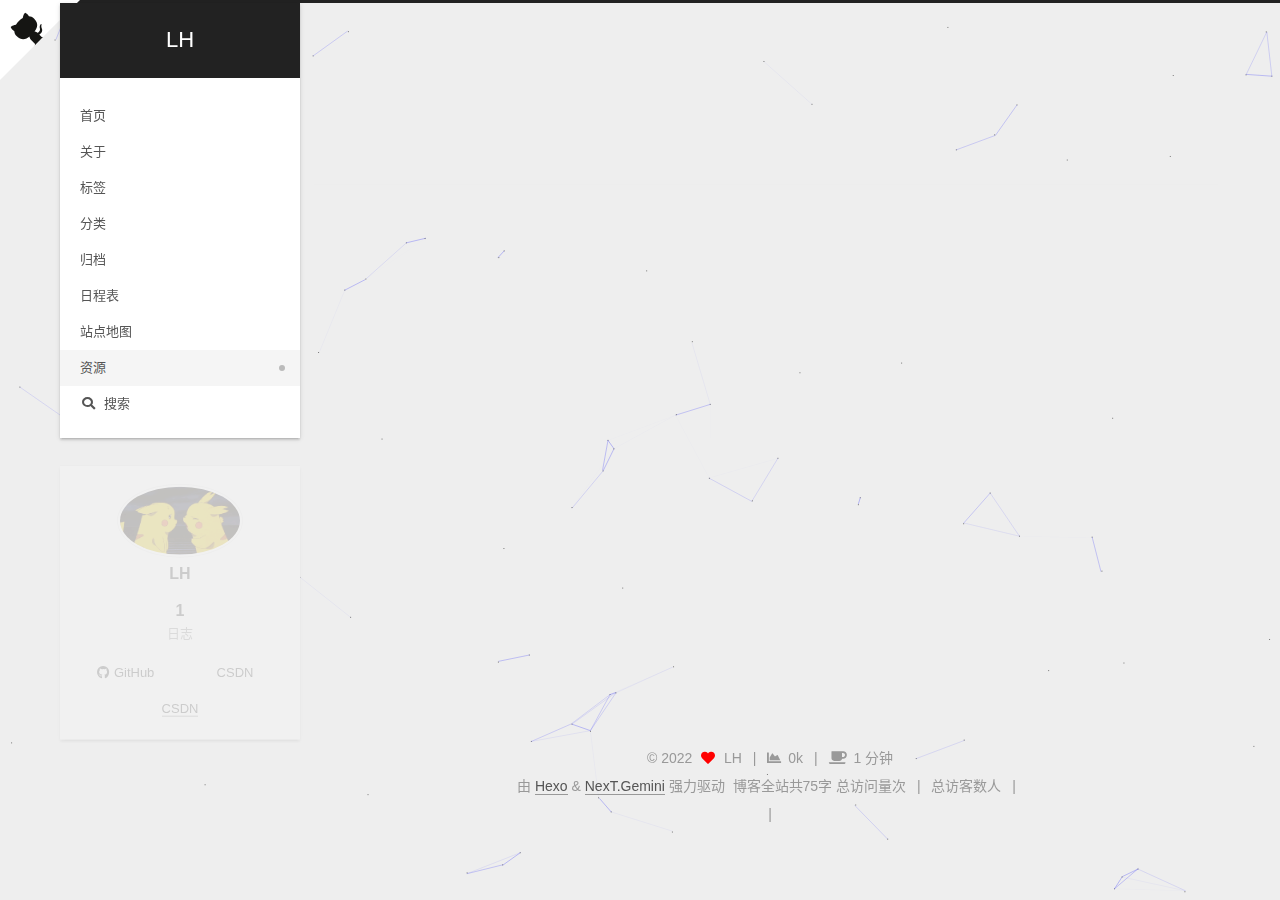
<file: resources/index.html>
<!DOCTYPE html>
<html lang="zh-CN">
<head>
  <meta charset="UTF-8">
<meta name="viewport" content="width=device-width, initial-scale=1, maximum-scale=2">
<meta name="theme-color" content="#222">
<meta name="generator" content="Hexo 6.3.0">
  <link rel="apple-touch-icon" sizes="180x180" href="/images/apple-touch-icon-next.png">
  <link rel="icon" type="image/png" sizes="32x32" href="/images/favicon-32x32-next.png">
  <link rel="icon" type="image/png" sizes="16x16" href="/images/favicon-16x16-next.png">
  <link rel="mask-icon" href="/images/logo.svg" color="#222">

<link rel="stylesheet" href="/css/main.css">


<link rel="stylesheet" href="/lib/font-awesome/css/all.min.css">
  <link rel="stylesheet" href="/lib/pace/pace-theme-minimal.min.css">
  <script src="/lib/pace/pace.min.js"></script>

<script id="hexo-configurations">
    var NexT = window.NexT || {};
    var CONFIG = {"hostname":"example.com","root":"/","scheme":"Gemini","version":"7.8.0","exturl":false,"sidebar":{"position":"left","display":"post","padding":18,"offset":12,"onmobile":false},"copycode":{"enable":false,"show_result":false,"style":null},"back2top":{"enable":true,"sidebar":false,"scrollpercent":false},"bookmark":{"enable":false,"color":"#222","save":"auto"},"fancybox":false,"mediumzoom":false,"lazyload":false,"pangu":false,"comments":{"style":"tabs","active":null,"storage":true,"lazyload":false,"nav":null},"algolia":{"hits":{"per_page":10},"labels":{"input_placeholder":"Search for Posts","hits_empty":"We didn't find any results for the search: ${query}","hits_stats":"${hits} results found in ${time} ms"}},"localsearch":{"enable":true,"trigger":"manual","top_n_per_article":1,"unescape":false,"preload":false},"motion":{"enable":true,"async":false,"transition":{"post_block":"fadeIn","post_header":"slideDownIn","post_body":"slideDownIn","coll_header":"slideLeftIn","sidebar":"slideUpIn"}}};
  </script>

  <meta property="og:type" content="website">
<meta property="og:title" content="资源">
<meta property="og:url" content="http://example.com/resources/index.html">
<meta property="og:site_name" content="LH">
<meta property="og:locale" content="zh_CN">
<meta property="article:published_time" content="2022-11-08T03:03:31.000Z">
<meta property="article:modified_time" content="2022-11-08T03:08:38.808Z">
<meta property="article:author" content="LH">
<meta name="twitter:card" content="summary">

<link rel="canonical" href="http://example.com/resources/">


<script id="page-configurations">
  // https://hexo.io/docs/variables.html
  CONFIG.page = {
    sidebar: "",
    isHome : false,
    isPost : false,
    lang   : 'zh-CN'
  };
</script>

  <title>资源 | LH
</title>
  






  <noscript>
  <style>
  .use-motion .brand,
  .use-motion .menu-item,
  .sidebar-inner,
  .use-motion .post-block,
  .use-motion .pagination,
  .use-motion .comments,
  .use-motion .post-header,
  .use-motion .post-body,
  .use-motion .collection-header { opacity: initial; }

  .use-motion .site-title,
  .use-motion .site-subtitle {
    opacity: initial;
    top: initial;
  }

  .use-motion .logo-line-before i { left: initial; }
  .use-motion .logo-line-after i { right: initial; }
  </style>
</noscript>

<link rel="alternate" href="/atom.xml" title="LH" type="application/atom+xml">
</head>

<body itemscope itemtype="http://schema.org/WebPage">
  <div class="container use-motion">
    <div class="headband"></div>
    <a target="_blank" rel="noopener" href="https://your-url" class="github-corner" aria-label="View source on GitHub"><svg width="80" height="80" viewBox="0 0 250 250" style="fill:#fff; color:#151513; position: absolute; top: 0; border: 0; left: 0; transform: scale(-1, 1);" aria-hidden="true"><path d="M0,0 L115,115 L130,115 L142,142 L250,250 L250,0 Z"></path><path d="M128.3,109.0 C113.8,99.7 119.0,89.6 119.0,89.6 C122.0,82.7 120.5,78.6 120.5,78.6 C119.2,72.0 123.4,76.3 123.4,76.3 C127.3,80.9 125.5,87.3 125.5,87.3 C122.9,97.6 130.6,101.9 134.4,103.2" fill="currentColor" style="transform-origin: 130px 106px;" class="octo-arm"></path><path d="M115.0,115.0 C114.9,115.1 118.7,116.5 119.8,115.4 L133.7,101.6 C136.9,99.2 139.9,98.4 142.2,98.6 C133.8,88.0 127.5,74.4 143.8,58.0 C148.5,53.4 154.0,51.2 159.7,51.0 C160.3,49.4 163.2,43.6 171.4,40.1 C171.4,40.1 176.1,42.5 178.8,56.2 C183.1,58.6 187.2,61.8 190.9,65.4 C194.5,69.0 197.7,73.2 200.1,77.6 C213.8,80.2 216.3,84.9 216.3,84.9 C212.7,93.1 206.9,96.0 205.4,96.6 C205.1,102.4 203.0,107.8 198.3,112.5 C181.9,128.9 168.3,122.5 157.7,114.1 C157.9,116.9 156.7,120.9 152.7,124.9 L141.0,136.5 C139.8,137.7 141.6,141.9 141.8,141.8 Z" fill="currentColor" class="octo-body"></path></svg></a><style>.github-corner:hover .octo-arm{animation:octocat-wave 560ms ease-in-out}@keyframes octocat-wave{0%,100%{transform:rotate(0)}20%,60%{transform:rotate(-25deg)}40%,80%{transform:rotate(10deg)}}@media (max-width:500px){.github-corner:hover .octo-arm{animation:none}.github-corner .octo-arm{animation:octocat-wave 560ms ease-in-out}}</style>
    <header class="header" itemscope itemtype="http://schema.org/WPHeader">
      <div class="header-inner"><div class="site-brand-container">
  <div class="site-nav-toggle">
    <div class="toggle" aria-label="切换导航栏">
      <span class="toggle-line toggle-line-first"></span>
      <span class="toggle-line toggle-line-middle"></span>
      <span class="toggle-line toggle-line-last"></span>
    </div>
  </div>

  <div class="site-meta">

    <a href="/" class="brand" rel="start">
      <span class="logo-line-before"><i></i></span>
      <h1 class="site-title">LH</h1>
      <span class="logo-line-after"><i></i></span>
    </a>
  </div>

  <div class="site-nav-right">
    <div class="toggle popup-trigger">
        <i class="fa fa-search fa-fw fa-lg"></i>
    </div>
  </div>
</div>




<nav class="site-nav">
  <ul id="menu" class="main-menu menu">
        <li class="menu-item menu-item-home">

    <a href="/" rel="section"><i class="home fa-fw"></i>首页</a>

  </li>
        <li class="menu-item menu-item-about">

    <a href="/about/" rel="section"><i class="user fa-fw"></i>关于</a>

  </li>
        <li class="menu-item menu-item-tags">

    <a href="/tags/" rel="section"><i class="tags fa-fw"></i>标签</a>

  </li>
        <li class="menu-item menu-item-categories">

    <a href="/categories/" rel="section"><i class="th fa-fw"></i>分类</a>

  </li>
        <li class="menu-item menu-item-archives">

    <a href="/archives/" rel="section"><i class="archive fa-fw"></i>归档</a>

  </li>
        <li class="menu-item menu-item-schedule">

    <a href="/schedule/" rel="section"><i class="calendar fa-fw"></i>日程表</a>

  </li>
        <li class="menu-item menu-item-sitemap">

    <a href="/sitemap.xml" rel="section"><i class="sitemap fa-fw"></i>站点地图</a>

  </li>
        <li class="menu-item menu-item-resources">

    <a href="/resources/" rel="section"><i class="download fa-fw"></i>资源</a>

  </li>
      <li class="menu-item menu-item-search">
        <a role="button" class="popup-trigger"><i class="fa fa-search fa-fw"></i>搜索
        </a>
      </li>
  </ul>
</nav>



  <div class="search-pop-overlay">
    <div class="popup search-popup">
        <div class="search-header">
  <span class="search-icon">
    <i class="fa fa-search"></i>
  </span>
  <div class="search-input-container">
    <input autocomplete="off" autocapitalize="off"
           placeholder="搜索..." spellcheck="false"
           type="search" class="search-input">
  </div>
  <span class="popup-btn-close">
    <i class="fa fa-times-circle"></i>
  </span>
</div>
<div id="search-result">
  <div id="no-result">
    <i class="fa fa-spinner fa-pulse fa-5x fa-fw"></i>
  </div>
</div>

    </div>
  </div>

</div>
    </header>

    
  <div class="back-to-top">
    <i class="fa fa-arrow-up"></i>
    <span>0%</span>
  </div>


    <main class="main">
      <div class="main-inner">
        <div class="content-wrap">
          
  
  

          <div class="content page posts-expand">
            

    
    
    
    <div class="post-block" lang="zh-CN">
      <header class="post-header">

<h1 class="post-title" itemprop="name headline">资源
</h1>

<div class="post-meta">
  

</div>

</header>

      
      
      
      <div class="post-body">
          
      </div>
      
      
      
    </div>
    

    
    
    


          </div>
          

<script>
  window.addEventListener('tabs:register', () => {
    let { activeClass } = CONFIG.comments;
    if (CONFIG.comments.storage) {
      activeClass = localStorage.getItem('comments_active') || activeClass;
    }
    if (activeClass) {
      let activeTab = document.querySelector(`a[href="#comment-${activeClass}"]`);
      if (activeTab) {
        activeTab.click();
      }
    }
  });
  if (CONFIG.comments.storage) {
    window.addEventListener('tabs:click', event => {
      if (!event.target.matches('.tabs-comment .tab-content .tab-pane')) return;
      let commentClass = event.target.classList[1];
      localStorage.setItem('comments_active', commentClass);
    });
  }
</script>

        </div>
          
  
  <div class="toggle sidebar-toggle">
    <span class="toggle-line toggle-line-first"></span>
    <span class="toggle-line toggle-line-middle"></span>
    <span class="toggle-line toggle-line-last"></span>
  </div>

  <aside class="sidebar">
    <div class="sidebar-inner">

      <ul class="sidebar-nav motion-element">
        <li class="sidebar-nav-toc">
          文章目录
        </li>
        <li class="sidebar-nav-overview">
          站点概览
        </li>
      </ul>

      <!--noindex-->
      <div class="post-toc-wrap sidebar-panel">
      </div>
      <!--/noindex-->

      <div class="site-overview-wrap sidebar-panel">
        <div class="site-author motion-element" itemprop="author" itemscope itemtype="http://schema.org/Person">
    <img class="site-author-image" itemprop="image" alt="LH"
      src="/images/avatar.gif">
  <p class="site-author-name" itemprop="name">LH</p>
  <div class="site-description" itemprop="description"></div>
</div>
<div class="site-state-wrap motion-element">
  <nav class="site-state">
      <div class="site-state-item site-state-posts">
          <a href="/archives/">
        
          <span class="site-state-item-count">1</span>
          <span class="site-state-item-name">日志</span>
        </a>
      </div>
  </nav>
</div>
  <div class="links-of-author motion-element">
      <span class="links-of-author-item">
        <a href="https://github.com/abc1314d" title="GitHub → https:&#x2F;&#x2F;github.com&#x2F;abc1314d" rel="noopener" target="_blank"><i class="fab fa-github fa-fw"></i>GitHub</a>
      </span>
      <span class="links-of-author-item">
        <a href="https://blog.csdn.net/qq_52566242?spm=1000.2115.3001.5343" title="CSDN → https:&#x2F;&#x2F;blog.csdn.net&#x2F;qq_52566242?spm&#x3D;1000.2115.3001.5343" rel="noopener" target="_blank"><i class="codiepie fa-fw"></i>CSDN</a>
      </span>
  </div>


  <div class="links-of-blogroll motion-element">
    <div class="links-of-blogroll-title"><i class="link fa-fw"></i>
      
    </div>
    <ul class="links-of-blogroll-list">
        <li class="links-of-blogroll-item">
          <a href="https://www.csdn.net/" title="https:&#x2F;&#x2F;www.csdn.net" rel="noopener" target="_blank">CSDN</a>
        </li>
    </ul>
  </div>

      </div>

    </div>
  </aside>
  <div id="sidebar-dimmer"></div>


      </div>
    </main>

    <footer class="footer">
      <div class="footer-inner">
        

        

<div class="copyright">
  
  &copy; 
  <span itemprop="copyrightYear">2022</span>
  <span class="with-love">
    <i class="fa fa-heart"></i>
  </span>
  <span class="author" itemprop="copyrightHolder">LH</span>
    <span class="post-meta-divider">|</span>
    <span class="post-meta-item-icon">
      <i class="fa fa-chart-area"></i>
    </span>
    <span title="站点总字数">0k</span>
    <span class="post-meta-divider">|</span>
    <span class="post-meta-item-icon">
      <i class="fa fa-coffee"></i>
    </span>
    <span title="站点阅读时长">1 分钟</span>
</div>
  <div class="powered-by">由 <a href="https://hexo.io/" class="theme-link" rel="noopener" target="_blank">Hexo</a> & <a href="https://theme-next.org/" class="theme-link" rel="noopener" target="_blank">NexT.Gemini</a> 强力驱动
  </div>
<div class="theme-info">
  <div class="powered-by"></div>
  <span class="post-count">博客全站共75字</span>
</div>

    <script async src="//dn-lbstatics.qbox.me/busuanzi/2.3/busuanzi.pure.mini.js"></script>

    <span id="busuanzi_container_site_pv">总访问量<span id="busuanzi_value_site_pv"></span>次</span>
    <span class="post-meta-divider">|</span>
    <span id="busuanzi_container_site_uv">总访客数<span id="busuanzi_value_site_uv"></span>人</span>
    <span class="post-meta-divider">|</span>
<!-- 不蒜子计数初始值纠正 -->
<script>
$(document).ready(function() {

    var int = setInterval(fixCount, 50);  // 50ms周期检测函数
    var countOffset = 20000;  // 初始化首次数据

    function fixCount() {            
       if (document.getElementById("busuanzi_container_site_pv").style.display != "none")
        {
            $("#busuanzi_value_site_pv").html(parseInt($("#busuanzi_value_site_pv").html()) + countOffset); 
            clearInterval(int);
        }                  
        if ($("#busuanzi_container_site_pv").css("display") != "none")
        {
            $("#busuanzi_value_site_uv").html(parseInt($("#busuanzi_value_site_uv").html()) + countOffset); // 加上初始数据 
            clearInterval(int); // 停止检测
        }  
    }
       	
});
</script> 


        
<div class="busuanzi-count">
  <script async src="https://busuanzi.ibruce.info/busuanzi/2.3/busuanzi.pure.mini.js"></script>
    <span class="post-meta-item" id="busuanzi_container_site_uv" style="display: none;">
      <span class="post-meta-item-icon">
        <i class="fa fa-user"></i>
      </span>
      <span class="site-uv" title="总访客量">
        <span id="busuanzi_value_site_uv"></span>
      </span>
    </span>
    <span class="post-meta-divider">|</span>
    <span class="post-meta-item" id="busuanzi_container_site_pv" style="display: none;">
      <span class="post-meta-item-icon">
        <i class="fa fa-eye"></i>
      </span>
      <span class="site-pv" title="总访问量">
        <span id="busuanzi_value_site_pv"></span>
      </span>
    </span>
</div>








      </div>
    </footer>
  </div>

  
  
  <script color='0,0,255' opacity='0.5' zIndex='-1' count='99' src="/lib/canvas-nest/canvas-nest.min.js"></script>
  <script src="/lib/anime.min.js"></script>
  <script src="/lib/velocity/velocity.min.js"></script>
  <script src="/lib/velocity/velocity.ui.min.js"></script>

<script src="/js/utils.js"></script>

<script src="/js/motion.js"></script>


<script src="/js/schemes/pisces.js"></script>


<script src="/js/next-boot.js"></script>




  




  
<script src="/js/local-search.js"></script>













  

  

  


</body>
</html>
</file>
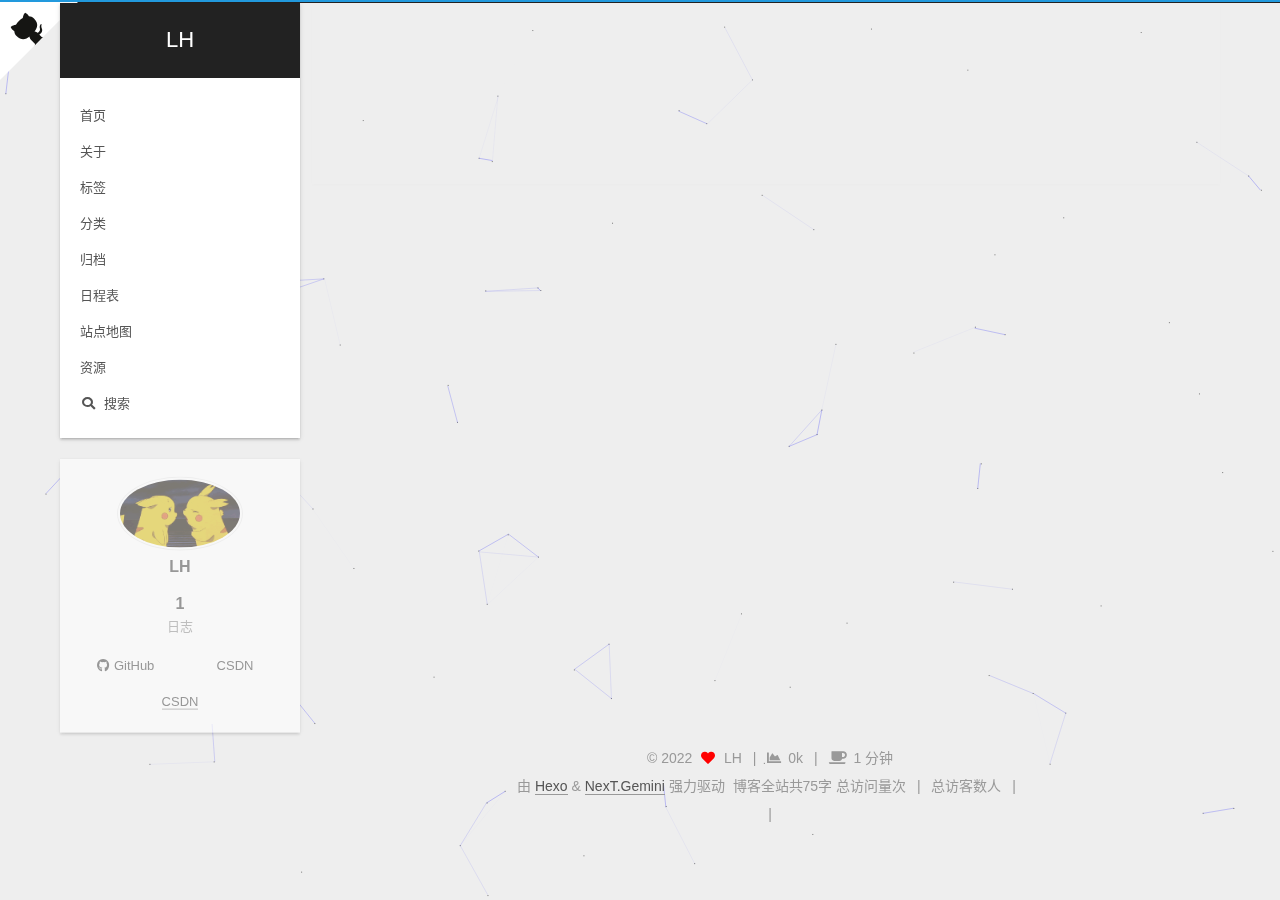
<file: sitemap/index.html>
<!DOCTYPE html>
<html lang="zh-CN">
<head>
  <meta charset="UTF-8">
<meta name="viewport" content="width=device-width, initial-scale=1, maximum-scale=2">
<meta name="theme-color" content="#222">
<meta name="generator" content="Hexo 6.3.0">
  <link rel="apple-touch-icon" sizes="180x180" href="/images/apple-touch-icon-next.png">
  <link rel="icon" type="image/png" sizes="32x32" href="/images/favicon-32x32-next.png">
  <link rel="icon" type="image/png" sizes="16x16" href="/images/favicon-16x16-next.png">
  <link rel="mask-icon" href="/images/logo.svg" color="#222">

<link rel="stylesheet" href="/css/main.css">


<link rel="stylesheet" href="/lib/font-awesome/css/all.min.css">
  <link rel="stylesheet" href="/lib/pace/pace-theme-minimal.min.css">
  <script src="/lib/pace/pace.min.js"></script>

<script id="hexo-configurations">
    var NexT = window.NexT || {};
    var CONFIG = {"hostname":"example.com","root":"/","scheme":"Gemini","version":"7.8.0","exturl":false,"sidebar":{"position":"left","display":"post","padding":18,"offset":12,"onmobile":false},"copycode":{"enable":false,"show_result":false,"style":null},"back2top":{"enable":true,"sidebar":false,"scrollpercent":false},"bookmark":{"enable":false,"color":"#222","save":"auto"},"fancybox":false,"mediumzoom":false,"lazyload":false,"pangu":false,"comments":{"style":"tabs","active":null,"storage":true,"lazyload":false,"nav":null},"algolia":{"hits":{"per_page":10},"labels":{"input_placeholder":"Search for Posts","hits_empty":"We didn't find any results for the search: ${query}","hits_stats":"${hits} results found in ${time} ms"}},"localsearch":{"enable":true,"trigger":"manual","top_n_per_article":1,"unescape":false,"preload":false},"motion":{"enable":true,"async":false,"transition":{"post_block":"fadeIn","post_header":"slideDownIn","post_body":"slideDownIn","coll_header":"slideLeftIn","sidebar":"slideUpIn"}}};
  </script>

  <meta property="og:type" content="website">
<meta property="og:title" content="站点地图">
<meta property="og:url" content="http://example.com/sitemap/index.html">
<meta property="og:site_name" content="LH">
<meta property="og:locale" content="zh_CN">
<meta property="article:published_time" content="2022-11-08T03:04:07.000Z">
<meta property="article:modified_time" content="2022-11-08T03:11:44.828Z">
<meta property="article:author" content="LH">
<meta name="twitter:card" content="summary">

<link rel="canonical" href="http://example.com/sitemap/">


<script id="page-configurations">
  // https://hexo.io/docs/variables.html
  CONFIG.page = {
    sidebar: "",
    isHome : false,
    isPost : false,
    lang   : 'zh-CN'
  };
</script>

  <title>站点地图 | LH
</title>
  






  <noscript>
  <style>
  .use-motion .brand,
  .use-motion .menu-item,
  .sidebar-inner,
  .use-motion .post-block,
  .use-motion .pagination,
  .use-motion .comments,
  .use-motion .post-header,
  .use-motion .post-body,
  .use-motion .collection-header { opacity: initial; }

  .use-motion .site-title,
  .use-motion .site-subtitle {
    opacity: initial;
    top: initial;
  }

  .use-motion .logo-line-before i { left: initial; }
  .use-motion .logo-line-after i { right: initial; }
  </style>
</noscript>

<link rel="alternate" href="/atom.xml" title="LH" type="application/atom+xml">
</head>

<body itemscope itemtype="http://schema.org/WebPage">
  <div class="container use-motion">
    <div class="headband"></div>
    <a target="_blank" rel="noopener" href="https://your-url" class="github-corner" aria-label="View source on GitHub"><svg width="80" height="80" viewBox="0 0 250 250" style="fill:#fff; color:#151513; position: absolute; top: 0; border: 0; left: 0; transform: scale(-1, 1);" aria-hidden="true"><path d="M0,0 L115,115 L130,115 L142,142 L250,250 L250,0 Z"></path><path d="M128.3,109.0 C113.8,99.7 119.0,89.6 119.0,89.6 C122.0,82.7 120.5,78.6 120.5,78.6 C119.2,72.0 123.4,76.3 123.4,76.3 C127.3,80.9 125.5,87.3 125.5,87.3 C122.9,97.6 130.6,101.9 134.4,103.2" fill="currentColor" style="transform-origin: 130px 106px;" class="octo-arm"></path><path d="M115.0,115.0 C114.9,115.1 118.7,116.5 119.8,115.4 L133.7,101.6 C136.9,99.2 139.9,98.4 142.2,98.6 C133.8,88.0 127.5,74.4 143.8,58.0 C148.5,53.4 154.0,51.2 159.7,51.0 C160.3,49.4 163.2,43.6 171.4,40.1 C171.4,40.1 176.1,42.5 178.8,56.2 C183.1,58.6 187.2,61.8 190.9,65.4 C194.5,69.0 197.7,73.2 200.1,77.6 C213.8,80.2 216.3,84.9 216.3,84.9 C212.7,93.1 206.9,96.0 205.4,96.6 C205.1,102.4 203.0,107.8 198.3,112.5 C181.9,128.9 168.3,122.5 157.7,114.1 C157.9,116.9 156.7,120.9 152.7,124.9 L141.0,136.5 C139.8,137.7 141.6,141.9 141.8,141.8 Z" fill="currentColor" class="octo-body"></path></svg></a><style>.github-corner:hover .octo-arm{animation:octocat-wave 560ms ease-in-out}@keyframes octocat-wave{0%,100%{transform:rotate(0)}20%,60%{transform:rotate(-25deg)}40%,80%{transform:rotate(10deg)}}@media (max-width:500px){.github-corner:hover .octo-arm{animation:none}.github-corner .octo-arm{animation:octocat-wave 560ms ease-in-out}}</style>
    <header class="header" itemscope itemtype="http://schema.org/WPHeader">
      <div class="header-inner"><div class="site-brand-container">
  <div class="site-nav-toggle">
    <div class="toggle" aria-label="切换导航栏">
      <span class="toggle-line toggle-line-first"></span>
      <span class="toggle-line toggle-line-middle"></span>
      <span class="toggle-line toggle-line-last"></span>
    </div>
  </div>

  <div class="site-meta">

    <a href="/" class="brand" rel="start">
      <span class="logo-line-before"><i></i></span>
      <h1 class="site-title">LH</h1>
      <span class="logo-line-after"><i></i></span>
    </a>
  </div>

  <div class="site-nav-right">
    <div class="toggle popup-trigger">
        <i class="fa fa-search fa-fw fa-lg"></i>
    </div>
  </div>
</div>




<nav class="site-nav">
  <ul id="menu" class="main-menu menu">
        <li class="menu-item menu-item-home">

    <a href="/" rel="section"><i class="home fa-fw"></i>首页</a>

  </li>
        <li class="menu-item menu-item-about">

    <a href="/about/" rel="section"><i class="user fa-fw"></i>关于</a>

  </li>
        <li class="menu-item menu-item-tags">

    <a href="/tags/" rel="section"><i class="tags fa-fw"></i>标签</a>

  </li>
        <li class="menu-item menu-item-categories">

    <a href="/categories/" rel="section"><i class="th fa-fw"></i>分类</a>

  </li>
        <li class="menu-item menu-item-archives">

    <a href="/archives/" rel="section"><i class="archive fa-fw"></i>归档</a>

  </li>
        <li class="menu-item menu-item-schedule">

    <a href="/schedule/" rel="section"><i class="calendar fa-fw"></i>日程表</a>

  </li>
        <li class="menu-item menu-item-sitemap">

    <a href="/sitemap.xml" rel="section"><i class="sitemap fa-fw"></i>站点地图</a>

  </li>
        <li class="menu-item menu-item-resources">

    <a href="/resources/" rel="section"><i class="download fa-fw"></i>资源</a>

  </li>
      <li class="menu-item menu-item-search">
        <a role="button" class="popup-trigger"><i class="fa fa-search fa-fw"></i>搜索
        </a>
      </li>
  </ul>
</nav>



  <div class="search-pop-overlay">
    <div class="popup search-popup">
        <div class="search-header">
  <span class="search-icon">
    <i class="fa fa-search"></i>
  </span>
  <div class="search-input-container">
    <input autocomplete="off" autocapitalize="off"
           placeholder="搜索..." spellcheck="false"
           type="search" class="search-input">
  </div>
  <span class="popup-btn-close">
    <i class="fa fa-times-circle"></i>
  </span>
</div>
<div id="search-result">
  <div id="no-result">
    <i class="fa fa-spinner fa-pulse fa-5x fa-fw"></i>
  </div>
</div>

    </div>
  </div>

</div>
    </header>

    
  <div class="back-to-top">
    <i class="fa fa-arrow-up"></i>
    <span>0%</span>
  </div>


    <main class="main">
      <div class="main-inner">
        <div class="content-wrap">
          
  
  

          <div class="content page posts-expand">
            

    
    
    
    <div class="post-block" lang="zh-CN">
      <header class="post-header">

<h1 class="post-title" itemprop="name headline">站点地图
</h1>

<div class="post-meta">
  

</div>

</header>

      
      
      
      <div class="post-body">
          
      </div>
      
      
      
    </div>
    

    
    
    


          </div>
          

<script>
  window.addEventListener('tabs:register', () => {
    let { activeClass } = CONFIG.comments;
    if (CONFIG.comments.storage) {
      activeClass = localStorage.getItem('comments_active') || activeClass;
    }
    if (activeClass) {
      let activeTab = document.querySelector(`a[href="#comment-${activeClass}"]`);
      if (activeTab) {
        activeTab.click();
      }
    }
  });
  if (CONFIG.comments.storage) {
    window.addEventListener('tabs:click', event => {
      if (!event.target.matches('.tabs-comment .tab-content .tab-pane')) return;
      let commentClass = event.target.classList[1];
      localStorage.setItem('comments_active', commentClass);
    });
  }
</script>

        </div>
          
  
  <div class="toggle sidebar-toggle">
    <span class="toggle-line toggle-line-first"></span>
    <span class="toggle-line toggle-line-middle"></span>
    <span class="toggle-line toggle-line-last"></span>
  </div>

  <aside class="sidebar">
    <div class="sidebar-inner">

      <ul class="sidebar-nav motion-element">
        <li class="sidebar-nav-toc">
          文章目录
        </li>
        <li class="sidebar-nav-overview">
          站点概览
        </li>
      </ul>

      <!--noindex-->
      <div class="post-toc-wrap sidebar-panel">
      </div>
      <!--/noindex-->

      <div class="site-overview-wrap sidebar-panel">
        <div class="site-author motion-element" itemprop="author" itemscope itemtype="http://schema.org/Person">
    <img class="site-author-image" itemprop="image" alt="LH"
      src="/images/avatar.gif">
  <p class="site-author-name" itemprop="name">LH</p>
  <div class="site-description" itemprop="description"></div>
</div>
<div class="site-state-wrap motion-element">
  <nav class="site-state">
      <div class="site-state-item site-state-posts">
          <a href="/archives/">
        
          <span class="site-state-item-count">1</span>
          <span class="site-state-item-name">日志</span>
        </a>
      </div>
  </nav>
</div>
  <div class="links-of-author motion-element">
      <span class="links-of-author-item">
        <a href="https://github.com/abc1314d" title="GitHub → https:&#x2F;&#x2F;github.com&#x2F;abc1314d" rel="noopener" target="_blank"><i class="fab fa-github fa-fw"></i>GitHub</a>
      </span>
      <span class="links-of-author-item">
        <a href="https://blog.csdn.net/qq_52566242?spm=1000.2115.3001.5343" title="CSDN → https:&#x2F;&#x2F;blog.csdn.net&#x2F;qq_52566242?spm&#x3D;1000.2115.3001.5343" rel="noopener" target="_blank"><i class="codiepie fa-fw"></i>CSDN</a>
      </span>
  </div>


  <div class="links-of-blogroll motion-element">
    <div class="links-of-blogroll-title"><i class="link fa-fw"></i>
      
    </div>
    <ul class="links-of-blogroll-list">
        <li class="links-of-blogroll-item">
          <a href="https://www.csdn.net/" title="https:&#x2F;&#x2F;www.csdn.net" rel="noopener" target="_blank">CSDN</a>
        </li>
    </ul>
  </div>

      </div>

    </div>
  </aside>
  <div id="sidebar-dimmer"></div>


      </div>
    </main>

    <footer class="footer">
      <div class="footer-inner">
        

        

<div class="copyright">
  
  &copy; 
  <span itemprop="copyrightYear">2022</span>
  <span class="with-love">
    <i class="fa fa-heart"></i>
  </span>
  <span class="author" itemprop="copyrightHolder">LH</span>
    <span class="post-meta-divider">|</span>
    <span class="post-meta-item-icon">
      <i class="fa fa-chart-area"></i>
    </span>
    <span title="站点总字数">0k</span>
    <span class="post-meta-divider">|</span>
    <span class="post-meta-item-icon">
      <i class="fa fa-coffee"></i>
    </span>
    <span title="站点阅读时长">1 分钟</span>
</div>
  <div class="powered-by">由 <a href="https://hexo.io/" class="theme-link" rel="noopener" target="_blank">Hexo</a> & <a href="https://theme-next.org/" class="theme-link" rel="noopener" target="_blank">NexT.Gemini</a> 强力驱动
  </div>
<div class="theme-info">
  <div class="powered-by"></div>
  <span class="post-count">博客全站共75字</span>
</div>

    <script async src="//dn-lbstatics.qbox.me/busuanzi/2.3/busuanzi.pure.mini.js"></script>

    <span id="busuanzi_container_site_pv">总访问量<span id="busuanzi_value_site_pv"></span>次</span>
    <span class="post-meta-divider">|</span>
    <span id="busuanzi_container_site_uv">总访客数<span id="busuanzi_value_site_uv"></span>人</span>
    <span class="post-meta-divider">|</span>
<!-- 不蒜子计数初始值纠正 -->
<script>
$(document).ready(function() {

    var int = setInterval(fixCount, 50);  // 50ms周期检测函数
    var countOffset = 20000;  // 初始化首次数据

    function fixCount() {            
       if (document.getElementById("busuanzi_container_site_pv").style.display != "none")
        {
            $("#busuanzi_value_site_pv").html(parseInt($("#busuanzi_value_site_pv").html()) + countOffset); 
            clearInterval(int);
        }                  
        if ($("#busuanzi_container_site_pv").css("display") != "none")
        {
            $("#busuanzi_value_site_uv").html(parseInt($("#busuanzi_value_site_uv").html()) + countOffset); // 加上初始数据 
            clearInterval(int); // 停止检测
        }  
    }
       	
});
</script> 


        
<div class="busuanzi-count">
  <script async src="https://busuanzi.ibruce.info/busuanzi/2.3/busuanzi.pure.mini.js"></script>
    <span class="post-meta-item" id="busuanzi_container_site_uv" style="display: none;">
      <span class="post-meta-item-icon">
        <i class="fa fa-user"></i>
      </span>
      <span class="site-uv" title="总访客量">
        <span id="busuanzi_value_site_uv"></span>
      </span>
    </span>
    <span class="post-meta-divider">|</span>
    <span class="post-meta-item" id="busuanzi_container_site_pv" style="display: none;">
      <span class="post-meta-item-icon">
        <i class="fa fa-eye"></i>
      </span>
      <span class="site-pv" title="总访问量">
        <span id="busuanzi_value_site_pv"></span>
      </span>
    </span>
</div>








      </div>
    </footer>
  </div>

  
  
  <script color='0,0,255' opacity='0.5' zIndex='-1' count='99' src="/lib/canvas-nest/canvas-nest.min.js"></script>
  <script src="/lib/anime.min.js"></script>
  <script src="/lib/velocity/velocity.min.js"></script>
  <script src="/lib/velocity/velocity.ui.min.js"></script>

<script src="/js/utils.js"></script>

<script src="/js/motion.js"></script>


<script src="/js/schemes/pisces.js"></script>


<script src="/js/next-boot.js"></script>




  




  
<script src="/js/local-search.js"></script>













  

  

  


</body>
</html>
</file>
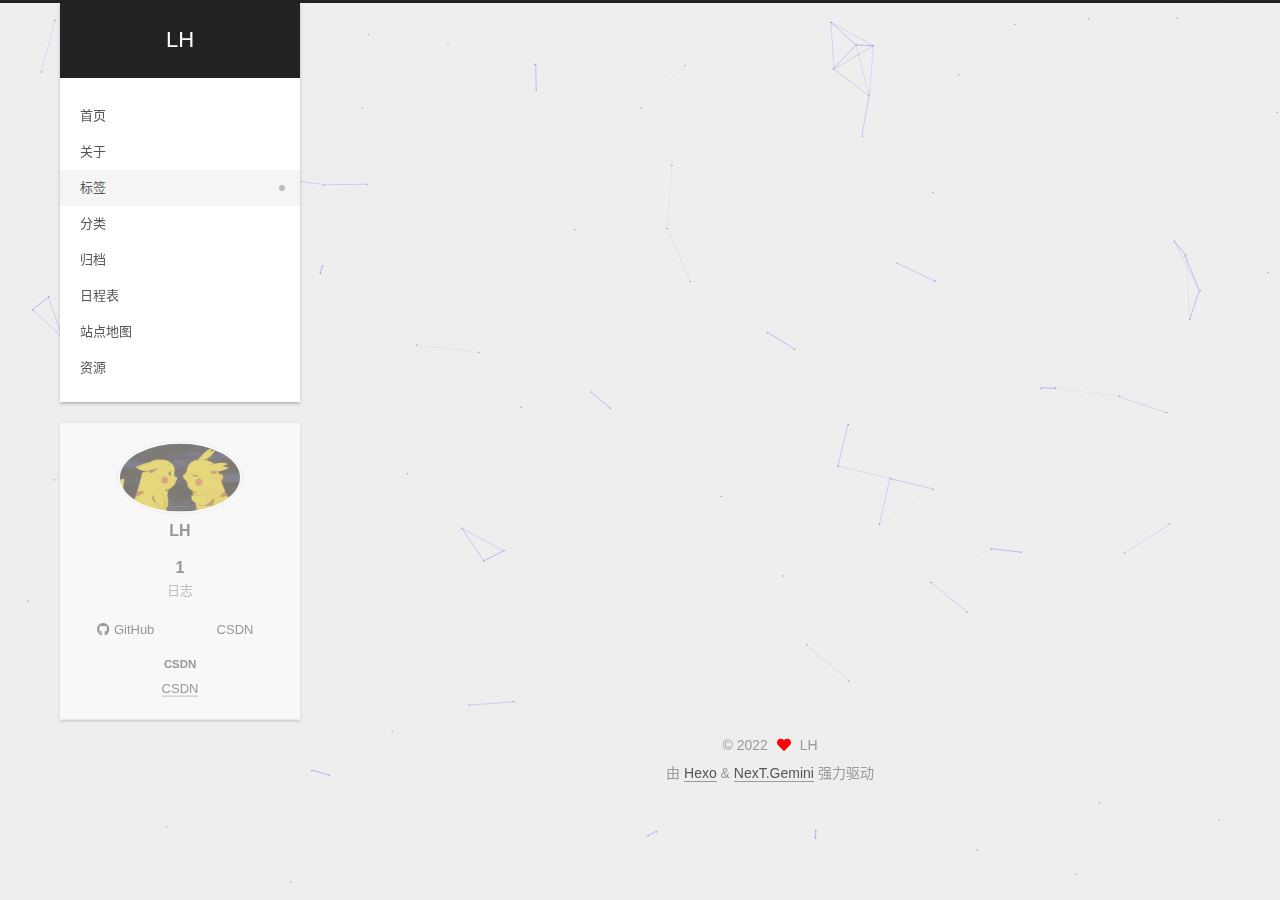
<file: tags/index.html>
<!DOCTYPE html>
<html lang="zh-CN">
<head>
  <meta charset="UTF-8">
<meta name="viewport" content="width=device-width, initial-scale=1, maximum-scale=2">
<meta name="theme-color" content="#222">
<meta name="generator" content="Hexo 6.3.0">
  <link rel="apple-touch-icon" sizes="180x180" href="/images/apple-touch-icon-next.png">
  <link rel="icon" type="image/png" sizes="32x32" href="/images/favicon-32x32-next.png">
  <link rel="icon" type="image/png" sizes="16x16" href="/images/favicon-16x16-next.png">
  <link rel="mask-icon" href="/images/logo.svg" color="#222">

<link rel="stylesheet" href="/css/main.css">


<link rel="stylesheet" href="/lib/font-awesome/css/all.min.css">
  <link rel="stylesheet" href="/lib/pace/pace-theme-minimal.min.css">
  <script src="/lib/pace/pace.min.js"></script>

<script id="hexo-configurations">
    var NexT = window.NexT || {};
    var CONFIG = {"hostname":"example.com","root":"/","scheme":"Gemini","version":"7.8.0","exturl":false,"sidebar":{"position":"left","display":"post","padding":18,"offset":12,"onmobile":false},"copycode":{"enable":false,"show_result":false,"style":null},"back2top":{"enable":true,"sidebar":false,"scrollpercent":false},"bookmark":{"enable":false,"color":"#222","save":"auto"},"fancybox":false,"mediumzoom":false,"lazyload":false,"pangu":false,"comments":{"style":"tabs","active":null,"storage":true,"lazyload":false,"nav":null},"algolia":{"hits":{"per_page":10},"labels":{"input_placeholder":"Search for Posts","hits_empty":"We didn't find any results for the search: ${query}","hits_stats":"${hits} results found in ${time} ms"}},"localsearch":{"enable":false,"trigger":"auto","top_n_per_article":1,"unescape":false,"preload":false},"motion":{"enable":true,"async":false,"transition":{"post_block":"fadeIn","post_header":"slideDownIn","post_body":"slideDownIn","coll_header":"slideLeftIn","sidebar":"slideUpIn"}}};
  </script>

  <meta property="og:type" content="website">
<meta property="og:title" content="标签">
<meta property="og:url" content="http://example.com/tags/index.html">
<meta property="og:site_name" content="LH">
<meta property="og:locale" content="zh_CN">
<meta property="article:published_time" content="2022-11-08T03:03:01.000Z">
<meta property="article:modified_time" content="2022-11-08T03:12:16.272Z">
<meta property="article:author" content="LH">
<meta name="twitter:card" content="summary">

<link rel="canonical" href="http://example.com/tags/">


<script id="page-configurations">
  // https://hexo.io/docs/variables.html
  CONFIG.page = {
    sidebar: "",
    isHome : false,
    isPost : false,
    lang   : 'zh-CN'
  };
</script>

  <title>标签 | LH
</title>
  






  <noscript>
  <style>
  .use-motion .brand,
  .use-motion .menu-item,
  .sidebar-inner,
  .use-motion .post-block,
  .use-motion .pagination,
  .use-motion .comments,
  .use-motion .post-header,
  .use-motion .post-body,
  .use-motion .collection-header { opacity: initial; }

  .use-motion .site-title,
  .use-motion .site-subtitle {
    opacity: initial;
    top: initial;
  }

  .use-motion .logo-line-before i { left: initial; }
  .use-motion .logo-line-after i { right: initial; }
  </style>
</noscript>

</head>

<body itemscope itemtype="http://schema.org/WebPage">
  <div class="container use-motion">
    <div class="headband"></div>

    <header class="header" itemscope itemtype="http://schema.org/WPHeader">
      <div class="header-inner"><div class="site-brand-container">
  <div class="site-nav-toggle">
    <div class="toggle" aria-label="切换导航栏">
      <span class="toggle-line toggle-line-first"></span>
      <span class="toggle-line toggle-line-middle"></span>
      <span class="toggle-line toggle-line-last"></span>
    </div>
  </div>

  <div class="site-meta">

    <a href="/" class="brand" rel="start">
      <span class="logo-line-before"><i></i></span>
      <h1 class="site-title">LH</h1>
      <span class="logo-line-after"><i></i></span>
    </a>
  </div>

  <div class="site-nav-right">
    <div class="toggle popup-trigger">
    </div>
  </div>
</div>




<nav class="site-nav">
  <ul id="menu" class="main-menu menu">
        <li class="menu-item menu-item-home">

    <a href="/" rel="section"><i class="home fa-fw"></i>首页</a>

  </li>
        <li class="menu-item menu-item-about">

    <a href="/about/" rel="section"><i class="user fa-fw"></i>关于</a>

  </li>
        <li class="menu-item menu-item-tags">

    <a href="/tags/" rel="section"><i class="tags fa-fw"></i>标签</a>

  </li>
        <li class="menu-item menu-item-categories">

    <a href="/categories/" rel="section"><i class="th fa-fw"></i>分类</a>

  </li>
        <li class="menu-item menu-item-archives">

    <a href="/archives/" rel="section"><i class="archive fa-fw"></i>归档</a>

  </li>
        <li class="menu-item menu-item-schedule">

    <a href="/schedule/" rel="section"><i class="calendar fa-fw"></i>日程表</a>

  </li>
        <li class="menu-item menu-item-sitemap">

    <a href="/sitemap.xml" rel="section"><i class="sitemap fa-fw"></i>站点地图</a>

  </li>
        <li class="menu-item menu-item-resources">

    <a href="/resources/" rel="section"><i class="download fa-fw"></i>资源</a>

  </li>
  </ul>
</nav>




</div>
    </header>

    
  <div class="back-to-top">
    <i class="fa fa-arrow-up"></i>
    <span>0%</span>
  </div>


    <main class="main">
      <div class="main-inner">
        <div class="content-wrap">
          
  
  

          <div class="content page posts-expand">
            

    
    
    
    <div class="post-block" lang="zh-CN">
      <header class="post-header">

<h1 class="post-title" itemprop="name headline">标签
</h1>

<div class="post-meta">
  

</div>

</header>

      
      
      
      <div class="post-body">
          <div class="tag-cloud">
            <div class="tag-cloud-title">
              暂无标签
            </div>
            <div class="tag-cloud-tags">
              
            </div>
          </div>
        
      </div>
      
      
      
    </div>
    

    
    
    


          </div>
          

<script>
  window.addEventListener('tabs:register', () => {
    let { activeClass } = CONFIG.comments;
    if (CONFIG.comments.storage) {
      activeClass = localStorage.getItem('comments_active') || activeClass;
    }
    if (activeClass) {
      let activeTab = document.querySelector(`a[href="#comment-${activeClass}"]`);
      if (activeTab) {
        activeTab.click();
      }
    }
  });
  if (CONFIG.comments.storage) {
    window.addEventListener('tabs:click', event => {
      if (!event.target.matches('.tabs-comment .tab-content .tab-pane')) return;
      let commentClass = event.target.classList[1];
      localStorage.setItem('comments_active', commentClass);
    });
  }
</script>

        </div>
          
  
  <div class="toggle sidebar-toggle">
    <span class="toggle-line toggle-line-first"></span>
    <span class="toggle-line toggle-line-middle"></span>
    <span class="toggle-line toggle-line-last"></span>
  </div>

  <aside class="sidebar">
    <div class="sidebar-inner">

      <ul class="sidebar-nav motion-element">
        <li class="sidebar-nav-toc">
          文章目录
        </li>
        <li class="sidebar-nav-overview">
          站点概览
        </li>
      </ul>

      <!--noindex-->
      <div class="post-toc-wrap sidebar-panel">
      </div>
      <!--/noindex-->

      <div class="site-overview-wrap sidebar-panel">
        <div class="site-author motion-element" itemprop="author" itemscope itemtype="http://schema.org/Person">
    <img class="site-author-image" itemprop="image" alt="LH"
      src="/images/avatar.gif">
  <p class="site-author-name" itemprop="name">LH</p>
  <div class="site-description" itemprop="description"></div>
</div>
<div class="site-state-wrap motion-element">
  <nav class="site-state">
      <div class="site-state-item site-state-posts">
          <a href="/archives/">
        
          <span class="site-state-item-count">1</span>
          <span class="site-state-item-name">日志</span>
        </a>
      </div>
  </nav>
</div>
  <div class="links-of-author motion-element">
      <span class="links-of-author-item">
        <a href="https://github.com/abc1314d" title="GitHub → https:&#x2F;&#x2F;github.com&#x2F;abc1314d" rel="noopener" target="_blank"><i class="fab fa-github fa-fw"></i>GitHub</a>
      </span>
      <span class="links-of-author-item">
        <a href="https://blog.csdn.net/qq_52566242?spm=1000.2115.3001.5343" title="CSDN → https:&#x2F;&#x2F;blog.csdn.net&#x2F;qq_52566242?spm&#x3D;1000.2115.3001.5343" rel="noopener" target="_blank"><i class="codiepie fa-fw"></i>CSDN</a>
      </span>
  </div>


  <div class="links-of-blogroll motion-element">
    <div class="links-of-blogroll-title"><i class="link fa-fw"></i>
      CSDN
    </div>
    <ul class="links-of-blogroll-list">
        <li class="links-of-blogroll-item">
          <a href="https://www.csdn.net/" title="https:&#x2F;&#x2F;www.csdn.net" rel="noopener" target="_blank">CSDN</a>
        </li>
    </ul>
  </div>

      </div>

    </div>
  </aside>
  <div id="sidebar-dimmer"></div>


      </div>
    </main>

    <footer class="footer">
      <div class="footer-inner">
        

        

<div class="copyright">
  
  &copy; 
  <span itemprop="copyrightYear">2022</span>
  <span class="with-love">
    <i class="fa fa-heart"></i>
  </span>
  <span class="author" itemprop="copyrightHolder">LH</span>
</div>
  <div class="powered-by">由 <a href="https://hexo.io/" class="theme-link" rel="noopener" target="_blank">Hexo</a> & <a href="https://theme-next.org/" class="theme-link" rel="noopener" target="_blank">NexT.Gemini</a> 强力驱动
  </div>

        








      </div>
    </footer>
  </div>

  
  
  <script color='0,0,255' opacity='0.5' zIndex='-1' count='99' src="/lib/canvas-nest/canvas-nest.min.js"></script>
  <script src="/lib/anime.min.js"></script>
  <script src="/lib/velocity/velocity.min.js"></script>
  <script src="/lib/velocity/velocity.ui.min.js"></script>

<script src="/js/utils.js"></script>

<script src="/js/motion.js"></script>


<script src="/js/schemes/pisces.js"></script>


<script src="/js/next-boot.js"></script>




  















  

  

</body>
</html>
</file>
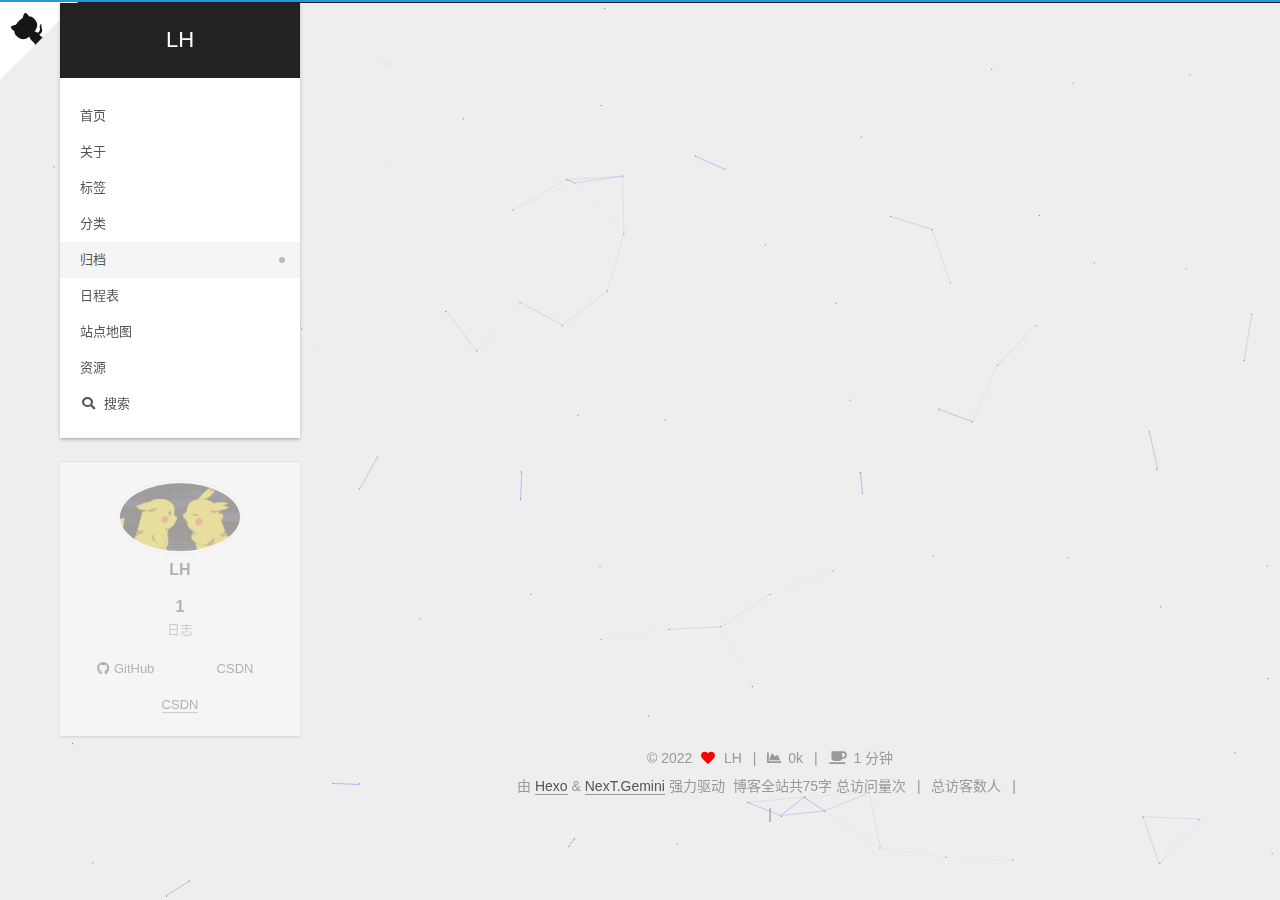
<file: archives/2022/index.html>
<!DOCTYPE html>
<html lang="zh-CN">
<head>
  <meta charset="UTF-8">
<meta name="viewport" content="width=device-width, initial-scale=1, maximum-scale=2">
<meta name="theme-color" content="#222">
<meta name="generator" content="Hexo 6.3.0">
  <link rel="apple-touch-icon" sizes="180x180" href="/images/apple-touch-icon-next.png">
  <link rel="icon" type="image/png" sizes="32x32" href="/images/favicon-32x32-next.png">
  <link rel="icon" type="image/png" sizes="16x16" href="/images/favicon-16x16-next.png">
  <link rel="mask-icon" href="/images/logo.svg" color="#222">

<link rel="stylesheet" href="/css/main.css">


<link rel="stylesheet" href="/lib/font-awesome/css/all.min.css">
  <link rel="stylesheet" href="/lib/pace/pace-theme-minimal.min.css">
  <script src="/lib/pace/pace.min.js"></script>

<script id="hexo-configurations">
    var NexT = window.NexT || {};
    var CONFIG = {"hostname":"example.com","root":"/","scheme":"Gemini","version":"7.8.0","exturl":false,"sidebar":{"position":"left","display":"post","padding":18,"offset":12,"onmobile":false},"copycode":{"enable":false,"show_result":false,"style":null},"back2top":{"enable":true,"sidebar":false,"scrollpercent":false},"bookmark":{"enable":false,"color":"#222","save":"auto"},"fancybox":false,"mediumzoom":false,"lazyload":false,"pangu":false,"comments":{"style":"tabs","active":null,"storage":true,"lazyload":false,"nav":null},"algolia":{"hits":{"per_page":10},"labels":{"input_placeholder":"Search for Posts","hits_empty":"We didn't find any results for the search: ${query}","hits_stats":"${hits} results found in ${time} ms"}},"localsearch":{"enable":true,"trigger":"manual","top_n_per_article":1,"unescape":false,"preload":false},"motion":{"enable":true,"async":false,"transition":{"post_block":"fadeIn","post_header":"slideDownIn","post_body":"slideDownIn","coll_header":"slideLeftIn","sidebar":"slideUpIn"}}};
  </script>

  <meta property="og:type" content="website">
<meta property="og:title" content="LH">
<meta property="og:url" content="http://example.com/archives/2022/index.html">
<meta property="og:site_name" content="LH">
<meta property="og:locale" content="zh_CN">
<meta property="article:author" content="LH">
<meta name="twitter:card" content="summary">

<link rel="canonical" href="http://example.com/archives/2022/">


<script id="page-configurations">
  // https://hexo.io/docs/variables.html
  CONFIG.page = {
    sidebar: "",
    isHome : false,
    isPost : false,
    lang   : 'zh-CN'
  };
</script>

  <title>归档 | LH</title>
  






  <noscript>
  <style>
  .use-motion .brand,
  .use-motion .menu-item,
  .sidebar-inner,
  .use-motion .post-block,
  .use-motion .pagination,
  .use-motion .comments,
  .use-motion .post-header,
  .use-motion .post-body,
  .use-motion .collection-header { opacity: initial; }

  .use-motion .site-title,
  .use-motion .site-subtitle {
    opacity: initial;
    top: initial;
  }

  .use-motion .logo-line-before i { left: initial; }
  .use-motion .logo-line-after i { right: initial; }
  </style>
</noscript>

<link rel="alternate" href="/atom.xml" title="LH" type="application/atom+xml">
</head>

<body itemscope itemtype="http://schema.org/WebPage">
  <div class="container use-motion">
    <div class="headband"></div>
    <a target="_blank" rel="noopener" href="https://your-url" class="github-corner" aria-label="View source on GitHub"><svg width="80" height="80" viewBox="0 0 250 250" style="fill:#fff; color:#151513; position: absolute; top: 0; border: 0; left: 0; transform: scale(-1, 1);" aria-hidden="true"><path d="M0,0 L115,115 L130,115 L142,142 L250,250 L250,0 Z"></path><path d="M128.3,109.0 C113.8,99.7 119.0,89.6 119.0,89.6 C122.0,82.7 120.5,78.6 120.5,78.6 C119.2,72.0 123.4,76.3 123.4,76.3 C127.3,80.9 125.5,87.3 125.5,87.3 C122.9,97.6 130.6,101.9 134.4,103.2" fill="currentColor" style="transform-origin: 130px 106px;" class="octo-arm"></path><path d="M115.0,115.0 C114.9,115.1 118.7,116.5 119.8,115.4 L133.7,101.6 C136.9,99.2 139.9,98.4 142.2,98.6 C133.8,88.0 127.5,74.4 143.8,58.0 C148.5,53.4 154.0,51.2 159.7,51.0 C160.3,49.4 163.2,43.6 171.4,40.1 C171.4,40.1 176.1,42.5 178.8,56.2 C183.1,58.6 187.2,61.8 190.9,65.4 C194.5,69.0 197.7,73.2 200.1,77.6 C213.8,80.2 216.3,84.9 216.3,84.9 C212.7,93.1 206.9,96.0 205.4,96.6 C205.1,102.4 203.0,107.8 198.3,112.5 C181.9,128.9 168.3,122.5 157.7,114.1 C157.9,116.9 156.7,120.9 152.7,124.9 L141.0,136.5 C139.8,137.7 141.6,141.9 141.8,141.8 Z" fill="currentColor" class="octo-body"></path></svg></a><style>.github-corner:hover .octo-arm{animation:octocat-wave 560ms ease-in-out}@keyframes octocat-wave{0%,100%{transform:rotate(0)}20%,60%{transform:rotate(-25deg)}40%,80%{transform:rotate(10deg)}}@media (max-width:500px){.github-corner:hover .octo-arm{animation:none}.github-corner .octo-arm{animation:octocat-wave 560ms ease-in-out}}</style>
    <header class="header" itemscope itemtype="http://schema.org/WPHeader">
      <div class="header-inner"><div class="site-brand-container">
  <div class="site-nav-toggle">
    <div class="toggle" aria-label="切换导航栏">
      <span class="toggle-line toggle-line-first"></span>
      <span class="toggle-line toggle-line-middle"></span>
      <span class="toggle-line toggle-line-last"></span>
    </div>
  </div>

  <div class="site-meta">

    <a href="/" class="brand" rel="start">
      <span class="logo-line-before"><i></i></span>
      <h1 class="site-title">LH</h1>
      <span class="logo-line-after"><i></i></span>
    </a>
  </div>

  <div class="site-nav-right">
    <div class="toggle popup-trigger">
        <i class="fa fa-search fa-fw fa-lg"></i>
    </div>
  </div>
</div>




<nav class="site-nav">
  <ul id="menu" class="main-menu menu">
        <li class="menu-item menu-item-home">

    <a href="/" rel="section"><i class="home fa-fw"></i>首页</a>

  </li>
        <li class="menu-item menu-item-about">

    <a href="/about/" rel="section"><i class="user fa-fw"></i>关于</a>

  </li>
        <li class="menu-item menu-item-tags">

    <a href="/tags/" rel="section"><i class="tags fa-fw"></i>标签</a>

  </li>
        <li class="menu-item menu-item-categories">

    <a href="/categories/" rel="section"><i class="th fa-fw"></i>分类</a>

  </li>
        <li class="menu-item menu-item-archives">

    <a href="/archives/" rel="section"><i class="archive fa-fw"></i>归档</a>

  </li>
        <li class="menu-item menu-item-schedule">

    <a href="/schedule/" rel="section"><i class="calendar fa-fw"></i>日程表</a>

  </li>
        <li class="menu-item menu-item-sitemap">

    <a href="/sitemap.xml" rel="section"><i class="sitemap fa-fw"></i>站点地图</a>

  </li>
        <li class="menu-item menu-item-resources">

    <a href="/resources/" rel="section"><i class="download fa-fw"></i>资源</a>

  </li>
      <li class="menu-item menu-item-search">
        <a role="button" class="popup-trigger"><i class="fa fa-search fa-fw"></i>搜索
        </a>
      </li>
  </ul>
</nav>



  <div class="search-pop-overlay">
    <div class="popup search-popup">
        <div class="search-header">
  <span class="search-icon">
    <i class="fa fa-search"></i>
  </span>
  <div class="search-input-container">
    <input autocomplete="off" autocapitalize="off"
           placeholder="搜索..." spellcheck="false"
           type="search" class="search-input">
  </div>
  <span class="popup-btn-close">
    <i class="fa fa-times-circle"></i>
  </span>
</div>
<div id="search-result">
  <div id="no-result">
    <i class="fa fa-spinner fa-pulse fa-5x fa-fw"></i>
  </div>
</div>

    </div>
  </div>

</div>
    </header>

    
  <div class="back-to-top">
    <i class="fa fa-arrow-up"></i>
    <span>0%</span>
  </div>


    <main class="main">
      <div class="main-inner">
        <div class="content-wrap">
          

          <div class="content archive">
            

  
  
  
  <div class="post-block">
    <div class="posts-collapse">
      <div class="collection-title">
        <span class="collection-header">嗯..! 目前共计 1 篇日志。 继续努力。</span>
      </div>

      
    <div class="collection-year">
      <span class="collection-header">2022</span>
    </div>

  <article itemscope itemtype="http://schema.org/Article">
    <header class="post-header">

      <div class="post-meta">
        <time itemprop="dateCreated"
              datetime="2022-11-07T21:22:16+08:00"
              content="2022-11-07">
          11-07
        </time>
      </div>

      <div class="post-title">
          <a class="post-title-link" href="/2022/11/07/hello-world/" itemprop="url">
            <span itemprop="name">Hello World</span>
          </a>
      </div>

    </header>
  </article>


    </div>
  </div>
  
  
  

  



          </div>
          

<script>
  window.addEventListener('tabs:register', () => {
    let { activeClass } = CONFIG.comments;
    if (CONFIG.comments.storage) {
      activeClass = localStorage.getItem('comments_active') || activeClass;
    }
    if (activeClass) {
      let activeTab = document.querySelector(`a[href="#comment-${activeClass}"]`);
      if (activeTab) {
        activeTab.click();
      }
    }
  });
  if (CONFIG.comments.storage) {
    window.addEventListener('tabs:click', event => {
      if (!event.target.matches('.tabs-comment .tab-content .tab-pane')) return;
      let commentClass = event.target.classList[1];
      localStorage.setItem('comments_active', commentClass);
    });
  }
</script>

        </div>
          
  
  <div class="toggle sidebar-toggle">
    <span class="toggle-line toggle-line-first"></span>
    <span class="toggle-line toggle-line-middle"></span>
    <span class="toggle-line toggle-line-last"></span>
  </div>

  <aside class="sidebar">
    <div class="sidebar-inner">

      <ul class="sidebar-nav motion-element">
        <li class="sidebar-nav-toc">
          文章目录
        </li>
        <li class="sidebar-nav-overview">
          站点概览
        </li>
      </ul>

      <!--noindex-->
      <div class="post-toc-wrap sidebar-panel">
      </div>
      <!--/noindex-->

      <div class="site-overview-wrap sidebar-panel">
        <div class="site-author motion-element" itemprop="author" itemscope itemtype="http://schema.org/Person">
    <img class="site-author-image" itemprop="image" alt="LH"
      src="/images/avatar.gif">
  <p class="site-author-name" itemprop="name">LH</p>
  <div class="site-description" itemprop="description"></div>
</div>
<div class="site-state-wrap motion-element">
  <nav class="site-state">
      <div class="site-state-item site-state-posts">
          <a href="/archives/">
        
          <span class="site-state-item-count">1</span>
          <span class="site-state-item-name">日志</span>
        </a>
      </div>
  </nav>
</div>
  <div class="links-of-author motion-element">
      <span class="links-of-author-item">
        <a href="https://github.com/abc1314d" title="GitHub → https:&#x2F;&#x2F;github.com&#x2F;abc1314d" rel="noopener" target="_blank"><i class="fab fa-github fa-fw"></i>GitHub</a>
      </span>
      <span class="links-of-author-item">
        <a href="https://blog.csdn.net/qq_52566242?spm=1000.2115.3001.5343" title="CSDN → https:&#x2F;&#x2F;blog.csdn.net&#x2F;qq_52566242?spm&#x3D;1000.2115.3001.5343" rel="noopener" target="_blank"><i class="codiepie fa-fw"></i>CSDN</a>
      </span>
  </div>


  <div class="links-of-blogroll motion-element">
    <div class="links-of-blogroll-title"><i class="link fa-fw"></i>
      
    </div>
    <ul class="links-of-blogroll-list">
        <li class="links-of-blogroll-item">
          <a href="https://www.csdn.net/" title="https:&#x2F;&#x2F;www.csdn.net" rel="noopener" target="_blank">CSDN</a>
        </li>
    </ul>
  </div>

      </div>

    </div>
  </aside>
  <div id="sidebar-dimmer"></div>


      </div>
    </main>

    <footer class="footer">
      <div class="footer-inner">
        

        

<div class="copyright">
  
  &copy; 
  <span itemprop="copyrightYear">2022</span>
  <span class="with-love">
    <i class="fa fa-heart"></i>
  </span>
  <span class="author" itemprop="copyrightHolder">LH</span>
    <span class="post-meta-divider">|</span>
    <span class="post-meta-item-icon">
      <i class="fa fa-chart-area"></i>
    </span>
    <span title="站点总字数">0k</span>
    <span class="post-meta-divider">|</span>
    <span class="post-meta-item-icon">
      <i class="fa fa-coffee"></i>
    </span>
    <span title="站点阅读时长">1 分钟</span>
</div>
  <div class="powered-by">由 <a href="https://hexo.io/" class="theme-link" rel="noopener" target="_blank">Hexo</a> & <a href="https://theme-next.org/" class="theme-link" rel="noopener" target="_blank">NexT.Gemini</a> 强力驱动
  </div>
<div class="theme-info">
  <div class="powered-by"></div>
  <span class="post-count">博客全站共75字</span>
</div>

    <script async src="//dn-lbstatics.qbox.me/busuanzi/2.3/busuanzi.pure.mini.js"></script>

    <span id="busuanzi_container_site_pv">总访问量<span id="busuanzi_value_site_pv"></span>次</span>
    <span class="post-meta-divider">|</span>
    <span id="busuanzi_container_site_uv">总访客数<span id="busuanzi_value_site_uv"></span>人</span>
    <span class="post-meta-divider">|</span>
<!-- 不蒜子计数初始值纠正 -->
<script>
$(document).ready(function() {

    var int = setInterval(fixCount, 50);  // 50ms周期检测函数
    var countOffset = 20000;  // 初始化首次数据

    function fixCount() {            
       if (document.getElementById("busuanzi_container_site_pv").style.display != "none")
        {
            $("#busuanzi_value_site_pv").html(parseInt($("#busuanzi_value_site_pv").html()) + countOffset); 
            clearInterval(int);
        }                  
        if ($("#busuanzi_container_site_pv").css("display") != "none")
        {
            $("#busuanzi_value_site_uv").html(parseInt($("#busuanzi_value_site_uv").html()) + countOffset); // 加上初始数据 
            clearInterval(int); // 停止检测
        }  
    }
       	
});
</script> 


        
<div class="busuanzi-count">
  <script async src="https://busuanzi.ibruce.info/busuanzi/2.3/busuanzi.pure.mini.js"></script>
    <span class="post-meta-item" id="busuanzi_container_site_uv" style="display: none;">
      <span class="post-meta-item-icon">
        <i class="fa fa-user"></i>
      </span>
      <span class="site-uv" title="总访客量">
        <span id="busuanzi_value_site_uv"></span>
      </span>
    </span>
    <span class="post-meta-divider">|</span>
    <span class="post-meta-item" id="busuanzi_container_site_pv" style="display: none;">
      <span class="post-meta-item-icon">
        <i class="fa fa-eye"></i>
      </span>
      <span class="site-pv" title="总访问量">
        <span id="busuanzi_value_site_pv"></span>
      </span>
    </span>
</div>








      </div>
    </footer>
  </div>

  
  
  <script color='0,0,255' opacity='0.5' zIndex='-1' count='99' src="/lib/canvas-nest/canvas-nest.min.js"></script>
  <script src="/lib/anime.min.js"></script>
  <script src="/lib/velocity/velocity.min.js"></script>
  <script src="/lib/velocity/velocity.ui.min.js"></script>

<script src="/js/utils.js"></script>

<script src="/js/motion.js"></script>


<script src="/js/schemes/pisces.js"></script>


<script src="/js/next-boot.js"></script>




  




  
<script src="/js/local-search.js"></script>













  

  

  


</body>
</html>
</file>
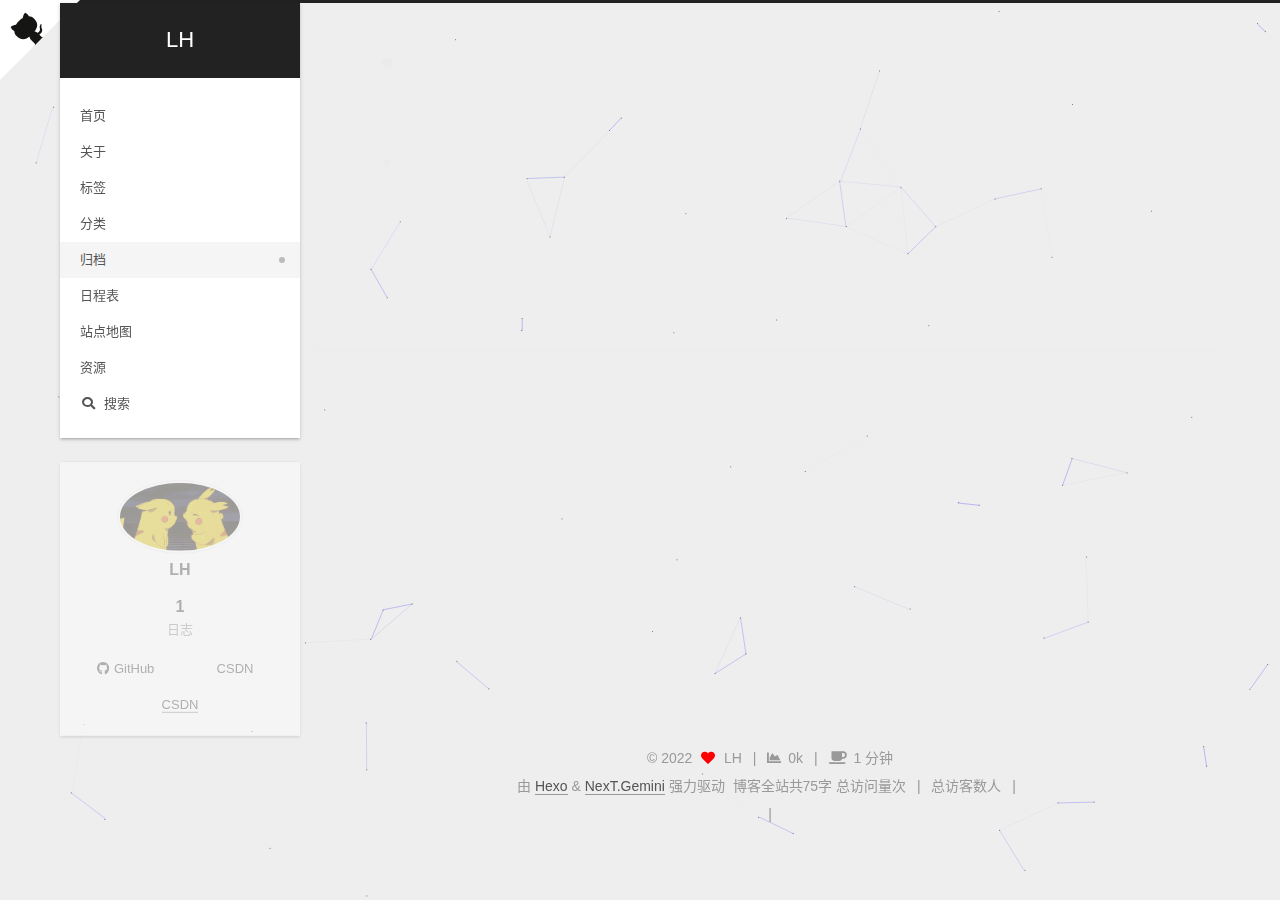
<file: archives/2022/11/index.html>
<!DOCTYPE html>
<html lang="zh-CN">
<head>
  <meta charset="UTF-8">
<meta name="viewport" content="width=device-width, initial-scale=1, maximum-scale=2">
<meta name="theme-color" content="#222">
<meta name="generator" content="Hexo 6.3.0">
  <link rel="apple-touch-icon" sizes="180x180" href="/images/apple-touch-icon-next.png">
  <link rel="icon" type="image/png" sizes="32x32" href="/images/favicon-32x32-next.png">
  <link rel="icon" type="image/png" sizes="16x16" href="/images/favicon-16x16-next.png">
  <link rel="mask-icon" href="/images/logo.svg" color="#222">

<link rel="stylesheet" href="/css/main.css">


<link rel="stylesheet" href="/lib/font-awesome/css/all.min.css">
  <link rel="stylesheet" href="/lib/pace/pace-theme-minimal.min.css">
  <script src="/lib/pace/pace.min.js"></script>

<script id="hexo-configurations">
    var NexT = window.NexT || {};
    var CONFIG = {"hostname":"example.com","root":"/","scheme":"Gemini","version":"7.8.0","exturl":false,"sidebar":{"position":"left","display":"post","padding":18,"offset":12,"onmobile":false},"copycode":{"enable":false,"show_result":false,"style":null},"back2top":{"enable":true,"sidebar":false,"scrollpercent":false},"bookmark":{"enable":false,"color":"#222","save":"auto"},"fancybox":false,"mediumzoom":false,"lazyload":false,"pangu":false,"comments":{"style":"tabs","active":null,"storage":true,"lazyload":false,"nav":null},"algolia":{"hits":{"per_page":10},"labels":{"input_placeholder":"Search for Posts","hits_empty":"We didn't find any results for the search: ${query}","hits_stats":"${hits} results found in ${time} ms"}},"localsearch":{"enable":true,"trigger":"manual","top_n_per_article":1,"unescape":false,"preload":false},"motion":{"enable":true,"async":false,"transition":{"post_block":"fadeIn","post_header":"slideDownIn","post_body":"slideDownIn","coll_header":"slideLeftIn","sidebar":"slideUpIn"}}};
  </script>

  <meta property="og:type" content="website">
<meta property="og:title" content="LH">
<meta property="og:url" content="http://example.com/archives/2022/11/index.html">
<meta property="og:site_name" content="LH">
<meta property="og:locale" content="zh_CN">
<meta property="article:author" content="LH">
<meta name="twitter:card" content="summary">

<link rel="canonical" href="http://example.com/archives/2022/11/">


<script id="page-configurations">
  // https://hexo.io/docs/variables.html
  CONFIG.page = {
    sidebar: "",
    isHome : false,
    isPost : false,
    lang   : 'zh-CN'
  };
</script>

  <title>归档 | LH</title>
  






  <noscript>
  <style>
  .use-motion .brand,
  .use-motion .menu-item,
  .sidebar-inner,
  .use-motion .post-block,
  .use-motion .pagination,
  .use-motion .comments,
  .use-motion .post-header,
  .use-motion .post-body,
  .use-motion .collection-header { opacity: initial; }

  .use-motion .site-title,
  .use-motion .site-subtitle {
    opacity: initial;
    top: initial;
  }

  .use-motion .logo-line-before i { left: initial; }
  .use-motion .logo-line-after i { right: initial; }
  </style>
</noscript>

<link rel="alternate" href="/atom.xml" title="LH" type="application/atom+xml">
</head>

<body itemscope itemtype="http://schema.org/WebPage">
  <div class="container use-motion">
    <div class="headband"></div>
    <a target="_blank" rel="noopener" href="https://your-url" class="github-corner" aria-label="View source on GitHub"><svg width="80" height="80" viewBox="0 0 250 250" style="fill:#fff; color:#151513; position: absolute; top: 0; border: 0; left: 0; transform: scale(-1, 1);" aria-hidden="true"><path d="M0,0 L115,115 L130,115 L142,142 L250,250 L250,0 Z"></path><path d="M128.3,109.0 C113.8,99.7 119.0,89.6 119.0,89.6 C122.0,82.7 120.5,78.6 120.5,78.6 C119.2,72.0 123.4,76.3 123.4,76.3 C127.3,80.9 125.5,87.3 125.5,87.3 C122.9,97.6 130.6,101.9 134.4,103.2" fill="currentColor" style="transform-origin: 130px 106px;" class="octo-arm"></path><path d="M115.0,115.0 C114.9,115.1 118.7,116.5 119.8,115.4 L133.7,101.6 C136.9,99.2 139.9,98.4 142.2,98.6 C133.8,88.0 127.5,74.4 143.8,58.0 C148.5,53.4 154.0,51.2 159.7,51.0 C160.3,49.4 163.2,43.6 171.4,40.1 C171.4,40.1 176.1,42.5 178.8,56.2 C183.1,58.6 187.2,61.8 190.9,65.4 C194.5,69.0 197.7,73.2 200.1,77.6 C213.8,80.2 216.3,84.9 216.3,84.9 C212.7,93.1 206.9,96.0 205.4,96.6 C205.1,102.4 203.0,107.8 198.3,112.5 C181.9,128.9 168.3,122.5 157.7,114.1 C157.9,116.9 156.7,120.9 152.7,124.9 L141.0,136.5 C139.8,137.7 141.6,141.9 141.8,141.8 Z" fill="currentColor" class="octo-body"></path></svg></a><style>.github-corner:hover .octo-arm{animation:octocat-wave 560ms ease-in-out}@keyframes octocat-wave{0%,100%{transform:rotate(0)}20%,60%{transform:rotate(-25deg)}40%,80%{transform:rotate(10deg)}}@media (max-width:500px){.github-corner:hover .octo-arm{animation:none}.github-corner .octo-arm{animation:octocat-wave 560ms ease-in-out}}</style>
    <header class="header" itemscope itemtype="http://schema.org/WPHeader">
      <div class="header-inner"><div class="site-brand-container">
  <div class="site-nav-toggle">
    <div class="toggle" aria-label="切换导航栏">
      <span class="toggle-line toggle-line-first"></span>
      <span class="toggle-line toggle-line-middle"></span>
      <span class="toggle-line toggle-line-last"></span>
    </div>
  </div>

  <div class="site-meta">

    <a href="/" class="brand" rel="start">
      <span class="logo-line-before"><i></i></span>
      <h1 class="site-title">LH</h1>
      <span class="logo-line-after"><i></i></span>
    </a>
  </div>

  <div class="site-nav-right">
    <div class="toggle popup-trigger">
        <i class="fa fa-search fa-fw fa-lg"></i>
    </div>
  </div>
</div>




<nav class="site-nav">
  <ul id="menu" class="main-menu menu">
        <li class="menu-item menu-item-home">

    <a href="/" rel="section"><i class="home fa-fw"></i>首页</a>

  </li>
        <li class="menu-item menu-item-about">

    <a href="/about/" rel="section"><i class="user fa-fw"></i>关于</a>

  </li>
        <li class="menu-item menu-item-tags">

    <a href="/tags/" rel="section"><i class="tags fa-fw"></i>标签</a>

  </li>
        <li class="menu-item menu-item-categories">

    <a href="/categories/" rel="section"><i class="th fa-fw"></i>分类</a>

  </li>
        <li class="menu-item menu-item-archives">

    <a href="/archives/" rel="section"><i class="archive fa-fw"></i>归档</a>

  </li>
        <li class="menu-item menu-item-schedule">

    <a href="/schedule/" rel="section"><i class="calendar fa-fw"></i>日程表</a>

  </li>
        <li class="menu-item menu-item-sitemap">

    <a href="/sitemap.xml" rel="section"><i class="sitemap fa-fw"></i>站点地图</a>

  </li>
        <li class="menu-item menu-item-resources">

    <a href="/resources/" rel="section"><i class="download fa-fw"></i>资源</a>

  </li>
      <li class="menu-item menu-item-search">
        <a role="button" class="popup-trigger"><i class="fa fa-search fa-fw"></i>搜索
        </a>
      </li>
  </ul>
</nav>



  <div class="search-pop-overlay">
    <div class="popup search-popup">
        <div class="search-header">
  <span class="search-icon">
    <i class="fa fa-search"></i>
  </span>
  <div class="search-input-container">
    <input autocomplete="off" autocapitalize="off"
           placeholder="搜索..." spellcheck="false"
           type="search" class="search-input">
  </div>
  <span class="popup-btn-close">
    <i class="fa fa-times-circle"></i>
  </span>
</div>
<div id="search-result">
  <div id="no-result">
    <i class="fa fa-spinner fa-pulse fa-5x fa-fw"></i>
  </div>
</div>

    </div>
  </div>

</div>
    </header>

    
  <div class="back-to-top">
    <i class="fa fa-arrow-up"></i>
    <span>0%</span>
  </div>


    <main class="main">
      <div class="main-inner">
        <div class="content-wrap">
          

          <div class="content archive">
            

  
  
  
  <div class="post-block">
    <div class="posts-collapse">
      <div class="collection-title">
        <span class="collection-header">嗯..! 目前共计 1 篇日志。 继续努力。</span>
      </div>

      
    <div class="collection-year">
      <span class="collection-header">2022</span>
    </div>

  <article itemscope itemtype="http://schema.org/Article">
    <header class="post-header">

      <div class="post-meta">
        <time itemprop="dateCreated"
              datetime="2022-11-07T21:22:16+08:00"
              content="2022-11-07">
          11-07
        </time>
      </div>

      <div class="post-title">
          <a class="post-title-link" href="/2022/11/07/hello-world/" itemprop="url">
            <span itemprop="name">Hello World</span>
          </a>
      </div>

    </header>
  </article>


    </div>
  </div>
  
  
  

  



          </div>
          

<script>
  window.addEventListener('tabs:register', () => {
    let { activeClass } = CONFIG.comments;
    if (CONFIG.comments.storage) {
      activeClass = localStorage.getItem('comments_active') || activeClass;
    }
    if (activeClass) {
      let activeTab = document.querySelector(`a[href="#comment-${activeClass}"]`);
      if (activeTab) {
        activeTab.click();
      }
    }
  });
  if (CONFIG.comments.storage) {
    window.addEventListener('tabs:click', event => {
      if (!event.target.matches('.tabs-comment .tab-content .tab-pane')) return;
      let commentClass = event.target.classList[1];
      localStorage.setItem('comments_active', commentClass);
    });
  }
</script>

        </div>
          
  
  <div class="toggle sidebar-toggle">
    <span class="toggle-line toggle-line-first"></span>
    <span class="toggle-line toggle-line-middle"></span>
    <span class="toggle-line toggle-line-last"></span>
  </div>

  <aside class="sidebar">
    <div class="sidebar-inner">

      <ul class="sidebar-nav motion-element">
        <li class="sidebar-nav-toc">
          文章目录
        </li>
        <li class="sidebar-nav-overview">
          站点概览
        </li>
      </ul>

      <!--noindex-->
      <div class="post-toc-wrap sidebar-panel">
      </div>
      <!--/noindex-->

      <div class="site-overview-wrap sidebar-panel">
        <div class="site-author motion-element" itemprop="author" itemscope itemtype="http://schema.org/Person">
    <img class="site-author-image" itemprop="image" alt="LH"
      src="/images/avatar.gif">
  <p class="site-author-name" itemprop="name">LH</p>
  <div class="site-description" itemprop="description"></div>
</div>
<div class="site-state-wrap motion-element">
  <nav class="site-state">
      <div class="site-state-item site-state-posts">
          <a href="/archives/">
        
          <span class="site-state-item-count">1</span>
          <span class="site-state-item-name">日志</span>
        </a>
      </div>
  </nav>
</div>
  <div class="links-of-author motion-element">
      <span class="links-of-author-item">
        <a href="https://github.com/abc1314d" title="GitHub → https:&#x2F;&#x2F;github.com&#x2F;abc1314d" rel="noopener" target="_blank"><i class="fab fa-github fa-fw"></i>GitHub</a>
      </span>
      <span class="links-of-author-item">
        <a href="https://blog.csdn.net/qq_52566242?spm=1000.2115.3001.5343" title="CSDN → https:&#x2F;&#x2F;blog.csdn.net&#x2F;qq_52566242?spm&#x3D;1000.2115.3001.5343" rel="noopener" target="_blank"><i class="codiepie fa-fw"></i>CSDN</a>
      </span>
  </div>


  <div class="links-of-blogroll motion-element">
    <div class="links-of-blogroll-title"><i class="link fa-fw"></i>
      
    </div>
    <ul class="links-of-blogroll-list">
        <li class="links-of-blogroll-item">
          <a href="https://www.csdn.net/" title="https:&#x2F;&#x2F;www.csdn.net" rel="noopener" target="_blank">CSDN</a>
        </li>
    </ul>
  </div>

      </div>

    </div>
  </aside>
  <div id="sidebar-dimmer"></div>


      </div>
    </main>

    <footer class="footer">
      <div class="footer-inner">
        

        

<div class="copyright">
  
  &copy; 
  <span itemprop="copyrightYear">2022</span>
  <span class="with-love">
    <i class="fa fa-heart"></i>
  </span>
  <span class="author" itemprop="copyrightHolder">LH</span>
    <span class="post-meta-divider">|</span>
    <span class="post-meta-item-icon">
      <i class="fa fa-chart-area"></i>
    </span>
    <span title="站点总字数">0k</span>
    <span class="post-meta-divider">|</span>
    <span class="post-meta-item-icon">
      <i class="fa fa-coffee"></i>
    </span>
    <span title="站点阅读时长">1 分钟</span>
</div>
  <div class="powered-by">由 <a href="https://hexo.io/" class="theme-link" rel="noopener" target="_blank">Hexo</a> & <a href="https://theme-next.org/" class="theme-link" rel="noopener" target="_blank">NexT.Gemini</a> 强力驱动
  </div>
<div class="theme-info">
  <div class="powered-by"></div>
  <span class="post-count">博客全站共75字</span>
</div>

    <script async src="//dn-lbstatics.qbox.me/busuanzi/2.3/busuanzi.pure.mini.js"></script>

    <span id="busuanzi_container_site_pv">总访问量<span id="busuanzi_value_site_pv"></span>次</span>
    <span class="post-meta-divider">|</span>
    <span id="busuanzi_container_site_uv">总访客数<span id="busuanzi_value_site_uv"></span>人</span>
    <span class="post-meta-divider">|</span>
<!-- 不蒜子计数初始值纠正 -->
<script>
$(document).ready(function() {

    var int = setInterval(fixCount, 50);  // 50ms周期检测函数
    var countOffset = 20000;  // 初始化首次数据

    function fixCount() {            
       if (document.getElementById("busuanzi_container_site_pv").style.display != "none")
        {
            $("#busuanzi_value_site_pv").html(parseInt($("#busuanzi_value_site_pv").html()) + countOffset); 
            clearInterval(int);
        }                  
        if ($("#busuanzi_container_site_pv").css("display") != "none")
        {
            $("#busuanzi_value_site_uv").html(parseInt($("#busuanzi_value_site_uv").html()) + countOffset); // 加上初始数据 
            clearInterval(int); // 停止检测
        }  
    }
       	
});
</script> 


        
<div class="busuanzi-count">
  <script async src="https://busuanzi.ibruce.info/busuanzi/2.3/busuanzi.pure.mini.js"></script>
    <span class="post-meta-item" id="busuanzi_container_site_uv" style="display: none;">
      <span class="post-meta-item-icon">
        <i class="fa fa-user"></i>
      </span>
      <span class="site-uv" title="总访客量">
        <span id="busuanzi_value_site_uv"></span>
      </span>
    </span>
    <span class="post-meta-divider">|</span>
    <span class="post-meta-item" id="busuanzi_container_site_pv" style="display: none;">
      <span class="post-meta-item-icon">
        <i class="fa fa-eye"></i>
      </span>
      <span class="site-pv" title="总访问量">
        <span id="busuanzi_value_site_pv"></span>
      </span>
    </span>
</div>








      </div>
    </footer>
  </div>

  
  
  <script color='0,0,255' opacity='0.5' zIndex='-1' count='99' src="/lib/canvas-nest/canvas-nest.min.js"></script>
  <script src="/lib/anime.min.js"></script>
  <script src="/lib/velocity/velocity.min.js"></script>
  <script src="/lib/velocity/velocity.ui.min.js"></script>

<script src="/js/utils.js"></script>

<script src="/js/motion.js"></script>


<script src="/js/schemes/pisces.js"></script>


<script src="/js/next-boot.js"></script>




  




  
<script src="/js/local-search.js"></script>













  

  

  


</body>
</html>
</file>
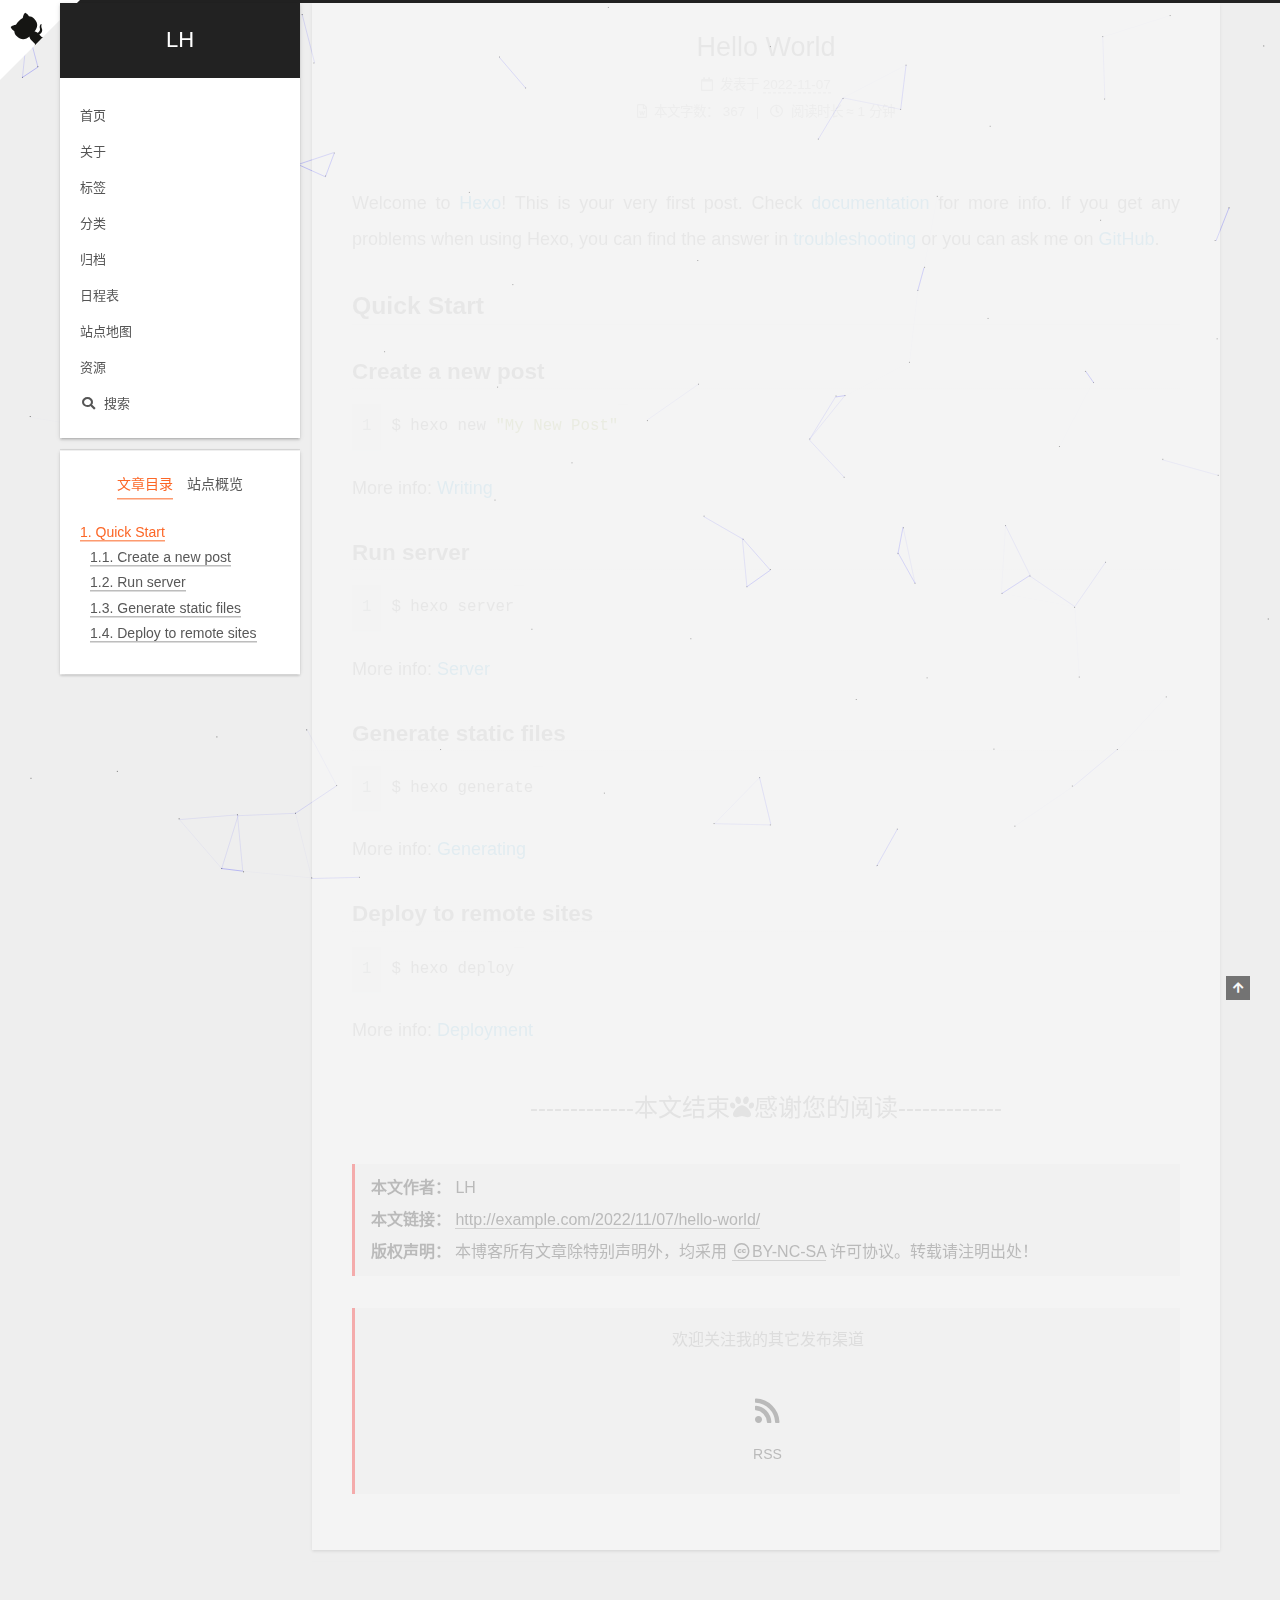
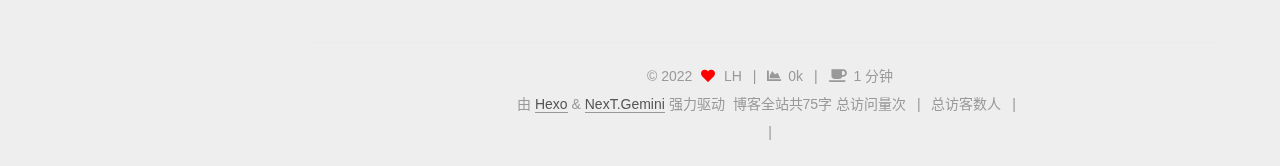
<file: 2022/11/07/hello-world/index.html>
<!DOCTYPE html>
<html lang="zh-CN">
<head>
  <meta charset="UTF-8">
<meta name="viewport" content="width=device-width, initial-scale=1, maximum-scale=2">
<meta name="theme-color" content="#222">
<meta name="generator" content="Hexo 6.3.0">
  <link rel="apple-touch-icon" sizes="180x180" href="/images/apple-touch-icon-next.png">
  <link rel="icon" type="image/png" sizes="32x32" href="/images/favicon-32x32-next.png">
  <link rel="icon" type="image/png" sizes="16x16" href="/images/favicon-16x16-next.png">
  <link rel="mask-icon" href="/images/logo.svg" color="#222">

<link rel="stylesheet" href="/css/main.css">


<link rel="stylesheet" href="/lib/font-awesome/css/all.min.css">
  <link rel="stylesheet" href="/lib/pace/pace-theme-minimal.min.css">
  <script src="/lib/pace/pace.min.js"></script>

<script id="hexo-configurations">
    var NexT = window.NexT || {};
    var CONFIG = {"hostname":"example.com","root":"/","scheme":"Gemini","version":"7.8.0","exturl":false,"sidebar":{"position":"left","display":"post","padding":18,"offset":12,"onmobile":false},"copycode":{"enable":false,"show_result":false,"style":null},"back2top":{"enable":true,"sidebar":false,"scrollpercent":false},"bookmark":{"enable":false,"color":"#222","save":"auto"},"fancybox":false,"mediumzoom":false,"lazyload":false,"pangu":false,"comments":{"style":"tabs","active":null,"storage":true,"lazyload":false,"nav":null},"algolia":{"hits":{"per_page":10},"labels":{"input_placeholder":"Search for Posts","hits_empty":"We didn't find any results for the search: ${query}","hits_stats":"${hits} results found in ${time} ms"}},"localsearch":{"enable":true,"trigger":"manual","top_n_per_article":1,"unescape":false,"preload":false},"motion":{"enable":true,"async":false,"transition":{"post_block":"fadeIn","post_header":"slideDownIn","post_body":"slideDownIn","coll_header":"slideLeftIn","sidebar":"slideUpIn"}}};
  </script>

  <meta name="description" content="Welcome to Hexo! This is your very first post. Check documentation for more info. If you get any problems when using Hexo, you can find the answer in troubleshooting or you can ask me on GitHub. Quick">
<meta property="og:type" content="article">
<meta property="og:title" content="Hello World">
<meta property="og:url" content="http://example.com/2022/11/07/hello-world/index.html">
<meta property="og:site_name" content="LH">
<meta property="og:description" content="Welcome to Hexo! This is your very first post. Check documentation for more info. If you get any problems when using Hexo, you can find the answer in troubleshooting or you can ask me on GitHub. Quick">
<meta property="og:locale" content="zh_CN">
<meta property="article:published_time" content="2022-11-07T13:22:16.148Z">
<meta property="article:modified_time" content="2022-11-07T13:22:16.148Z">
<meta property="article:author" content="LH">
<meta name="twitter:card" content="summary">

<link rel="canonical" href="http://example.com/2022/11/07/hello-world/">


<script id="page-configurations">
  // https://hexo.io/docs/variables.html
  CONFIG.page = {
    sidebar: "",
    isHome : false,
    isPost : true,
    lang   : 'zh-CN'
  };
</script>

  <title>Hello World | LH</title>
  






  <noscript>
  <style>
  .use-motion .brand,
  .use-motion .menu-item,
  .sidebar-inner,
  .use-motion .post-block,
  .use-motion .pagination,
  .use-motion .comments,
  .use-motion .post-header,
  .use-motion .post-body,
  .use-motion .collection-header { opacity: initial; }

  .use-motion .site-title,
  .use-motion .site-subtitle {
    opacity: initial;
    top: initial;
  }

  .use-motion .logo-line-before i { left: initial; }
  .use-motion .logo-line-after i { right: initial; }
  </style>
</noscript>

<link rel="alternate" href="/atom.xml" title="LH" type="application/atom+xml">
</head>

<body itemscope itemtype="http://schema.org/WebPage">
  <div class="container use-motion">
    <div class="headband"></div>
    <a target="_blank" rel="noopener" href="https://your-url" class="github-corner" aria-label="View source on GitHub"><svg width="80" height="80" viewBox="0 0 250 250" style="fill:#fff; color:#151513; position: absolute; top: 0; border: 0; left: 0; transform: scale(-1, 1);" aria-hidden="true"><path d="M0,0 L115,115 L130,115 L142,142 L250,250 L250,0 Z"></path><path d="M128.3,109.0 C113.8,99.7 119.0,89.6 119.0,89.6 C122.0,82.7 120.5,78.6 120.5,78.6 C119.2,72.0 123.4,76.3 123.4,76.3 C127.3,80.9 125.5,87.3 125.5,87.3 C122.9,97.6 130.6,101.9 134.4,103.2" fill="currentColor" style="transform-origin: 130px 106px;" class="octo-arm"></path><path d="M115.0,115.0 C114.9,115.1 118.7,116.5 119.8,115.4 L133.7,101.6 C136.9,99.2 139.9,98.4 142.2,98.6 C133.8,88.0 127.5,74.4 143.8,58.0 C148.5,53.4 154.0,51.2 159.7,51.0 C160.3,49.4 163.2,43.6 171.4,40.1 C171.4,40.1 176.1,42.5 178.8,56.2 C183.1,58.6 187.2,61.8 190.9,65.4 C194.5,69.0 197.7,73.2 200.1,77.6 C213.8,80.2 216.3,84.9 216.3,84.9 C212.7,93.1 206.9,96.0 205.4,96.6 C205.1,102.4 203.0,107.8 198.3,112.5 C181.9,128.9 168.3,122.5 157.7,114.1 C157.9,116.9 156.7,120.9 152.7,124.9 L141.0,136.5 C139.8,137.7 141.6,141.9 141.8,141.8 Z" fill="currentColor" class="octo-body"></path></svg></a><style>.github-corner:hover .octo-arm{animation:octocat-wave 560ms ease-in-out}@keyframes octocat-wave{0%,100%{transform:rotate(0)}20%,60%{transform:rotate(-25deg)}40%,80%{transform:rotate(10deg)}}@media (max-width:500px){.github-corner:hover .octo-arm{animation:none}.github-corner .octo-arm{animation:octocat-wave 560ms ease-in-out}}</style>
    <header class="header" itemscope itemtype="http://schema.org/WPHeader">
      <div class="header-inner"><div class="site-brand-container">
  <div class="site-nav-toggle">
    <div class="toggle" aria-label="切换导航栏">
      <span class="toggle-line toggle-line-first"></span>
      <span class="toggle-line toggle-line-middle"></span>
      <span class="toggle-line toggle-line-last"></span>
    </div>
  </div>

  <div class="site-meta">

    <a href="/" class="brand" rel="start">
      <span class="logo-line-before"><i></i></span>
      <h1 class="site-title">LH</h1>
      <span class="logo-line-after"><i></i></span>
    </a>
  </div>

  <div class="site-nav-right">
    <div class="toggle popup-trigger">
        <i class="fa fa-search fa-fw fa-lg"></i>
    </div>
  </div>
</div>




<nav class="site-nav">
  <ul id="menu" class="main-menu menu">
        <li class="menu-item menu-item-home">

    <a href="/" rel="section"><i class="home fa-fw"></i>首页</a>

  </li>
        <li class="menu-item menu-item-about">

    <a href="/about/" rel="section"><i class="user fa-fw"></i>关于</a>

  </li>
        <li class="menu-item menu-item-tags">

    <a href="/tags/" rel="section"><i class="tags fa-fw"></i>标签</a>

  </li>
        <li class="menu-item menu-item-categories">

    <a href="/categories/" rel="section"><i class="th fa-fw"></i>分类</a>

  </li>
        <li class="menu-item menu-item-archives">

    <a href="/archives/" rel="section"><i class="archive fa-fw"></i>归档</a>

  </li>
        <li class="menu-item menu-item-schedule">

    <a href="/schedule/" rel="section"><i class="calendar fa-fw"></i>日程表</a>

  </li>
        <li class="menu-item menu-item-sitemap">

    <a href="/sitemap.xml" rel="section"><i class="sitemap fa-fw"></i>站点地图</a>

  </li>
        <li class="menu-item menu-item-resources">

    <a href="/resources/" rel="section"><i class="download fa-fw"></i>资源</a>

  </li>
      <li class="menu-item menu-item-search">
        <a role="button" class="popup-trigger"><i class="fa fa-search fa-fw"></i>搜索
        </a>
      </li>
  </ul>
</nav>



  <div class="search-pop-overlay">
    <div class="popup search-popup">
        <div class="search-header">
  <span class="search-icon">
    <i class="fa fa-search"></i>
  </span>
  <div class="search-input-container">
    <input autocomplete="off" autocapitalize="off"
           placeholder="搜索..." spellcheck="false"
           type="search" class="search-input">
  </div>
  <span class="popup-btn-close">
    <i class="fa fa-times-circle"></i>
  </span>
</div>
<div id="search-result">
  <div id="no-result">
    <i class="fa fa-spinner fa-pulse fa-5x fa-fw"></i>
  </div>
</div>

    </div>
  </div>

</div>
    </header>

    
  <div class="back-to-top">
    <i class="fa fa-arrow-up"></i>
    <span>0%</span>
  </div>


    <main class="main">
      <div class="main-inner">
        <div class="content-wrap">
          

          <div class="content post posts-expand">
            

    
  
  
  <article itemscope itemtype="http://schema.org/Article" class="post-block" lang="zh-CN">
    <link itemprop="mainEntityOfPage" href="http://example.com/2022/11/07/hello-world/">

    <span hidden itemprop="author" itemscope itemtype="http://schema.org/Person">
      <meta itemprop="image" content="/images/avatar.gif">
      <meta itemprop="name" content="LH">
      <meta itemprop="description" content="">
    </span>

    <span hidden itemprop="publisher" itemscope itemtype="http://schema.org/Organization">
      <meta itemprop="name" content="LH">
    </span>
      <header class="post-header">
        <h1 class="post-title" itemprop="name headline">
          Hello World
        </h1>

        <div class="post-meta">
          
            <span class="post-meta-item">
              <span class="post-meta-item-icon">
                <i class="far fa-calendar"></i>
              </span>
              <span class="post-meta-item-text">发表于</span>

              <time title="创建时间：2022-11-07 21:22:16" itemprop="dateCreated datePublished" datetime="2022-11-07T21:22:16+08:00">2022-11-07</time>
            </span>

          
            <span class="post-meta-item" title="阅读次数" id="busuanzi_container_page_pv" style="display: none;">
              <span class="post-meta-item-icon">
                <i class="fa fa-eye"></i>
              </span>
              <span class="post-meta-item-text">阅读次数：</span>
              <span id="busuanzi_value_page_pv"></span>
            </span><br>
            <span class="post-meta-item" title="本文字数">
              <span class="post-meta-item-icon">
                <i class="far fa-file-word"></i>
              </span>
                <span class="post-meta-item-text">本文字数：</span>
              <span>367</span>
            </span>
            <span class="post-meta-item" title="阅读时长">
              <span class="post-meta-item-icon">
                <i class="far fa-clock"></i>
              </span>
                <span class="post-meta-item-text">阅读时长 &asymp;</span>
              <span>1 分钟</span>
            </span>

        </div>
      </header>

    
    
    
    <div class="post-body" itemprop="articleBody">

      
        <p>Welcome to <a target="_blank" rel="noopener" href="https://hexo.io/">Hexo</a>! This is your very first post. Check <a target="_blank" rel="noopener" href="https://hexo.io/docs/">documentation</a> for more info. If you get any problems when using Hexo, you can find the answer in <a target="_blank" rel="noopener" href="https://hexo.io/docs/troubleshooting.html">troubleshooting</a> or you can ask me on <a target="_blank" rel="noopener" href="https://github.com/hexojs/hexo/issues">GitHub</a>.</p>
<h2 id="Quick-Start"><a href="#Quick-Start" class="headerlink" title="Quick Start"></a>Quick Start</h2><h3 id="Create-a-new-post"><a href="#Create-a-new-post" class="headerlink" title="Create a new post"></a>Create a new post</h3><figure class="highlight bash"><table><tr><td class="gutter"><pre><span class="line">1</span><br></pre></td><td class="code"><pre><span class="line">$ hexo new <span class="string">&quot;My New Post&quot;</span></span><br></pre></td></tr></table></figure>

<p>More info: <a target="_blank" rel="noopener" href="https://hexo.io/docs/writing.html">Writing</a></p>
<h3 id="Run-server"><a href="#Run-server" class="headerlink" title="Run server"></a>Run server</h3><figure class="highlight bash"><table><tr><td class="gutter"><pre><span class="line">1</span><br></pre></td><td class="code"><pre><span class="line">$ hexo server</span><br></pre></td></tr></table></figure>

<p>More info: <a target="_blank" rel="noopener" href="https://hexo.io/docs/server.html">Server</a></p>
<h3 id="Generate-static-files"><a href="#Generate-static-files" class="headerlink" title="Generate static files"></a>Generate static files</h3><figure class="highlight bash"><table><tr><td class="gutter"><pre><span class="line">1</span><br></pre></td><td class="code"><pre><span class="line">$ hexo generate</span><br></pre></td></tr></table></figure>

<p>More info: <a target="_blank" rel="noopener" href="https://hexo.io/docs/generating.html">Generating</a></p>
<h3 id="Deploy-to-remote-sites"><a href="#Deploy-to-remote-sites" class="headerlink" title="Deploy to remote sites"></a>Deploy to remote sites</h3><figure class="highlight bash"><table><tr><td class="gutter"><pre><span class="line">1</span><br></pre></td><td class="code"><pre><span class="line">$ hexo deploy</span><br></pre></td></tr></table></figure>

<p>More info: <a target="_blank" rel="noopener" href="https://hexo.io/docs/one-command-deployment.html">Deployment</a></p>

    </div>

    
    
    
    
      <div>
        <div>
    
        <div style="text-align:center;color: #ccc;font-size:24px;">-------------本文结束<i class="fa fa-paw"></i>感谢您的阅读-------------</div>
    
</div>
      </div>
    
        

<div>
<ul class="post-copyright">
  <li class="post-copyright-author">
    <strong>本文作者： </strong>LH
  </li>
  <li class="post-copyright-link">
    <strong>本文链接：</strong>
    <a href="http://example.com/2022/11/07/hello-world/" title="Hello World">http://example.com/2022/11/07/hello-world/</a>
  </li>
  <li class="post-copyright-license">
    <strong>版权声明： </strong>本博客所有文章除特别声明外，均采用 <a href="https://creativecommons.org/licenses/by-nc-sa/4.0/" rel="noopener" target="_blank"><i class="fab fa-fw fa-creative-commons"></i>BY-NC-SA</a> 许可协议。转载请注明出处！
  </li>
</ul>
</div>

        

  <div class="followme">
    <p>欢迎关注我的其它发布渠道</p>

    <div class="social-list">

        <div class="social-item">
          <a target="_blank" class="social-link" href="/atom.xml">
            <span class="icon">
              <i class="fa fa-rss"></i>
            </span>

            <span class="label">RSS</span>
          </a>
        </div>
    </div>
  </div>


      <footer class="post-footer">

        


        
      </footer>
    
  </article>
  
  
  



          </div>
          
    
  <div class="comments">
    <div id="lv-container" data-id="city" data-uid="MTAyMC81NzU4Ny8zNDA1MQ=="></div>
  </div>
  

<script>
  window.addEventListener('tabs:register', () => {
    let { activeClass } = CONFIG.comments;
    if (CONFIG.comments.storage) {
      activeClass = localStorage.getItem('comments_active') || activeClass;
    }
    if (activeClass) {
      let activeTab = document.querySelector(`a[href="#comment-${activeClass}"]`);
      if (activeTab) {
        activeTab.click();
      }
    }
  });
  if (CONFIG.comments.storage) {
    window.addEventListener('tabs:click', event => {
      if (!event.target.matches('.tabs-comment .tab-content .tab-pane')) return;
      let commentClass = event.target.classList[1];
      localStorage.setItem('comments_active', commentClass);
    });
  }
</script>

        </div>
          
  
  <div class="toggle sidebar-toggle">
    <span class="toggle-line toggle-line-first"></span>
    <span class="toggle-line toggle-line-middle"></span>
    <span class="toggle-line toggle-line-last"></span>
  </div>

  <aside class="sidebar">
    <div class="sidebar-inner">

      <ul class="sidebar-nav motion-element">
        <li class="sidebar-nav-toc">
          文章目录
        </li>
        <li class="sidebar-nav-overview">
          站点概览
        </li>
      </ul>

      <!--noindex-->
      <div class="post-toc-wrap sidebar-panel">
          <div class="post-toc motion-element"><ol class="nav"><li class="nav-item nav-level-2"><a class="nav-link" href="#Quick-Start"><span class="nav-number">1.</span> <span class="nav-text">Quick Start</span></a><ol class="nav-child"><li class="nav-item nav-level-3"><a class="nav-link" href="#Create-a-new-post"><span class="nav-number">1.1.</span> <span class="nav-text">Create a new post</span></a></li><li class="nav-item nav-level-3"><a class="nav-link" href="#Run-server"><span class="nav-number">1.2.</span> <span class="nav-text">Run server</span></a></li><li class="nav-item nav-level-3"><a class="nav-link" href="#Generate-static-files"><span class="nav-number">1.3.</span> <span class="nav-text">Generate static files</span></a></li><li class="nav-item nav-level-3"><a class="nav-link" href="#Deploy-to-remote-sites"><span class="nav-number">1.4.</span> <span class="nav-text">Deploy to remote sites</span></a></li></ol></li></ol></div>
      </div>
      <!--/noindex-->

      <div class="site-overview-wrap sidebar-panel">
        <div class="site-author motion-element" itemprop="author" itemscope itemtype="http://schema.org/Person">
    <img class="site-author-image" itemprop="image" alt="LH"
      src="/images/avatar.gif">
  <p class="site-author-name" itemprop="name">LH</p>
  <div class="site-description" itemprop="description"></div>
</div>
<div class="site-state-wrap motion-element">
  <nav class="site-state">
      <div class="site-state-item site-state-posts">
          <a href="/archives/">
        
          <span class="site-state-item-count">1</span>
          <span class="site-state-item-name">日志</span>
        </a>
      </div>
  </nav>
</div>
  <div class="links-of-author motion-element">
      <span class="links-of-author-item">
        <a href="https://github.com/abc1314d" title="GitHub → https:&#x2F;&#x2F;github.com&#x2F;abc1314d" rel="noopener" target="_blank"><i class="fab fa-github fa-fw"></i>GitHub</a>
      </span>
      <span class="links-of-author-item">
        <a href="https://blog.csdn.net/qq_52566242?spm=1000.2115.3001.5343" title="CSDN → https:&#x2F;&#x2F;blog.csdn.net&#x2F;qq_52566242?spm&#x3D;1000.2115.3001.5343" rel="noopener" target="_blank"><i class="codiepie fa-fw"></i>CSDN</a>
      </span>
  </div>


  <div class="links-of-blogroll motion-element">
    <div class="links-of-blogroll-title"><i class="link fa-fw"></i>
      
    </div>
    <ul class="links-of-blogroll-list">
        <li class="links-of-blogroll-item">
          <a href="https://www.csdn.net/" title="https:&#x2F;&#x2F;www.csdn.net" rel="noopener" target="_blank">CSDN</a>
        </li>
    </ul>
  </div>

      </div>

    </div>
  </aside>
  <div id="sidebar-dimmer"></div>


      </div>
    </main>

    <footer class="footer">
      <div class="footer-inner">
        

        

<div class="copyright">
  
  &copy; 
  <span itemprop="copyrightYear">2022</span>
  <span class="with-love">
    <i class="fa fa-heart"></i>
  </span>
  <span class="author" itemprop="copyrightHolder">LH</span>
    <span class="post-meta-divider">|</span>
    <span class="post-meta-item-icon">
      <i class="fa fa-chart-area"></i>
    </span>
    <span title="站点总字数">0k</span>
    <span class="post-meta-divider">|</span>
    <span class="post-meta-item-icon">
      <i class="fa fa-coffee"></i>
    </span>
    <span title="站点阅读时长">1 分钟</span>
</div>
  <div class="powered-by">由 <a href="https://hexo.io/" class="theme-link" rel="noopener" target="_blank">Hexo</a> & <a href="https://theme-next.org/" class="theme-link" rel="noopener" target="_blank">NexT.Gemini</a> 强力驱动
  </div>
<div class="theme-info">
  <div class="powered-by"></div>
  <span class="post-count">博客全站共75字</span>
</div>

    <script async src="//dn-lbstatics.qbox.me/busuanzi/2.3/busuanzi.pure.mini.js"></script>

    <span id="busuanzi_container_site_pv">总访问量<span id="busuanzi_value_site_pv"></span>次</span>
    <span class="post-meta-divider">|</span>
    <span id="busuanzi_container_site_uv">总访客数<span id="busuanzi_value_site_uv"></span>人</span>
    <span class="post-meta-divider">|</span>
<!-- 不蒜子计数初始值纠正 -->
<script>
$(document).ready(function() {

    var int = setInterval(fixCount, 50);  // 50ms周期检测函数
    var countOffset = 20000;  // 初始化首次数据

    function fixCount() {            
       if (document.getElementById("busuanzi_container_site_pv").style.display != "none")
        {
            $("#busuanzi_value_site_pv").html(parseInt($("#busuanzi_value_site_pv").html()) + countOffset); 
            clearInterval(int);
        }                  
        if ($("#busuanzi_container_site_pv").css("display") != "none")
        {
            $("#busuanzi_value_site_uv").html(parseInt($("#busuanzi_value_site_uv").html()) + countOffset); // 加上初始数据 
            clearInterval(int); // 停止检测
        }  
    }
       	
});
</script> 


        
<div class="busuanzi-count">
  <script async src="https://busuanzi.ibruce.info/busuanzi/2.3/busuanzi.pure.mini.js"></script>
    <span class="post-meta-item" id="busuanzi_container_site_uv" style="display: none;">
      <span class="post-meta-item-icon">
        <i class="fa fa-user"></i>
      </span>
      <span class="site-uv" title="总访客量">
        <span id="busuanzi_value_site_uv"></span>
      </span>
    </span>
    <span class="post-meta-divider">|</span>
    <span class="post-meta-item" id="busuanzi_container_site_pv" style="display: none;">
      <span class="post-meta-item-icon">
        <i class="fa fa-eye"></i>
      </span>
      <span class="site-pv" title="总访问量">
        <span id="busuanzi_value_site_pv"></span>
      </span>
    </span>
</div>








      </div>
    </footer>
  </div>

  
  
  <script color='0,0,255' opacity='0.5' zIndex='-1' count='99' src="/lib/canvas-nest/canvas-nest.min.js"></script>
  <script src="/lib/anime.min.js"></script>
  <script src="/lib/velocity/velocity.min.js"></script>
  <script src="/lib/velocity/velocity.ui.min.js"></script>

<script src="/js/utils.js"></script>

<script src="/js/motion.js"></script>


<script src="/js/schemes/pisces.js"></script>


<script src="/js/next-boot.js"></script>




  




  
<script src="/js/local-search.js"></script>













  

  

  

<script>
NexT.utils.loadComments(document.querySelector('#lv-container'), () => {
  window.livereOptions = {
    refer: location.pathname.replace(CONFIG.root, '').replace('index.html', '')
  };
  (function(d, s) {
    var j, e = d.getElementsByTagName(s)[0];
    if (typeof LivereTower === 'function') { return; }
    j = d.createElement(s);
    j.src = 'https://cdn-city.livere.com/js/embed.dist.js';
    j.async = true;
    e.parentNode.insertBefore(j, e);
  })(document, 'script');
});
</script>

</body>
</html>
</file>
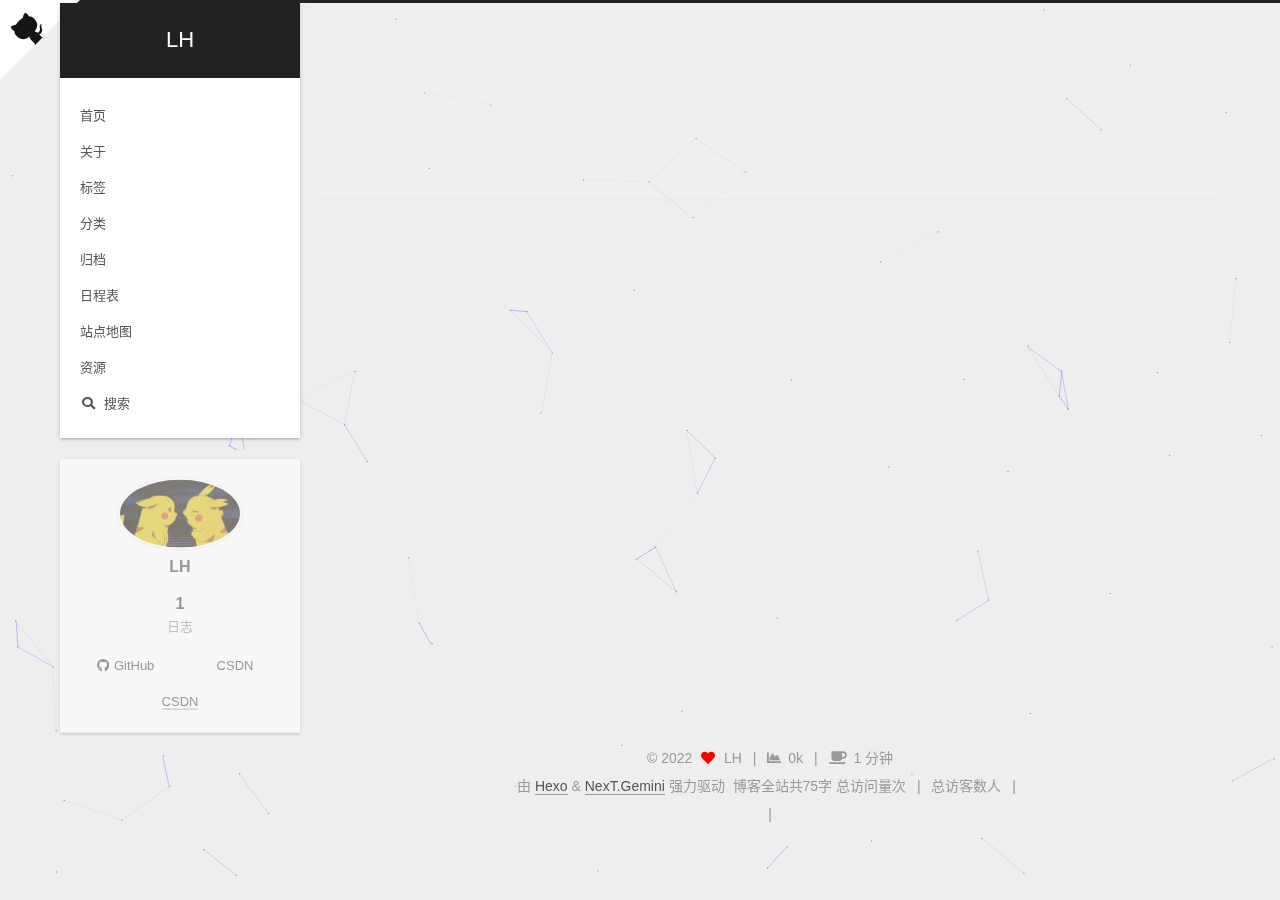
<file: README.html>
<!DOCTYPE html>
<html lang="zh-CN">
<head>
  <meta charset="UTF-8">
<meta name="viewport" content="width=device-width, initial-scale=1, maximum-scale=2">
<meta name="theme-color" content="#222">
<meta name="generator" content="Hexo 6.3.0">
  <link rel="apple-touch-icon" sizes="180x180" href="/images/apple-touch-icon-next.png">
  <link rel="icon" type="image/png" sizes="32x32" href="/images/favicon-32x32-next.png">
  <link rel="icon" type="image/png" sizes="16x16" href="/images/favicon-16x16-next.png">
  <link rel="mask-icon" href="/images/logo.svg" color="#222">

<link rel="stylesheet" href="/css/main.css">


<link rel="stylesheet" href="/lib/font-awesome/css/all.min.css">
  <link rel="stylesheet" href="/lib/pace/pace-theme-minimal.min.css">
  <script src="/lib/pace/pace.min.js"></script>

<script id="hexo-configurations">
    var NexT = window.NexT || {};
    var CONFIG = {"hostname":"example.com","root":"/","scheme":"Gemini","version":"7.8.0","exturl":false,"sidebar":{"position":"left","display":"post","padding":18,"offset":12,"onmobile":false},"copycode":{"enable":false,"show_result":false,"style":null},"back2top":{"enable":true,"sidebar":false,"scrollpercent":false},"bookmark":{"enable":false,"color":"#222","save":"auto"},"fancybox":false,"mediumzoom":false,"lazyload":false,"pangu":false,"comments":{"style":"tabs","active":null,"storage":true,"lazyload":false,"nav":null},"algolia":{"hits":{"per_page":10},"labels":{"input_placeholder":"Search for Posts","hits_empty":"We didn't find any results for the search: ${query}","hits_stats":"${hits} results found in ${time} ms"}},"localsearch":{"enable":true,"trigger":"manual","top_n_per_article":1,"unescape":false,"preload":false},"motion":{"enable":true,"async":false,"transition":{"post_block":"fadeIn","post_header":"slideDownIn","post_body":"slideDownIn","coll_header":"slideLeftIn","sidebar":"slideUpIn"}}};
  </script>

  <meta name="description" content="README">
<meta property="og:type" content="website">
<meta property="og:title" content="LH">
<meta property="og:url" content="http://example.com/README.html">
<meta property="og:site_name" content="LH">
<meta property="og:description" content="README">
<meta property="og:locale" content="zh_CN">
<meta property="article:published_time" content="2022-11-08T08:33:58.878Z">
<meta property="article:modified_time" content="2022-11-08T08:33:58.878Z">
<meta property="article:author" content="LH">
<meta name="twitter:card" content="summary">

<link rel="canonical" href="http://example.com/README">


<script id="page-configurations">
  // https://hexo.io/docs/variables.html
  CONFIG.page = {
    sidebar: "",
    isHome : false,
    isPost : false,
    lang   : 'zh-CN'
  };
</script>

  <title> | LH
</title>
  






  <noscript>
  <style>
  .use-motion .brand,
  .use-motion .menu-item,
  .sidebar-inner,
  .use-motion .post-block,
  .use-motion .pagination,
  .use-motion .comments,
  .use-motion .post-header,
  .use-motion .post-body,
  .use-motion .collection-header { opacity: initial; }

  .use-motion .site-title,
  .use-motion .site-subtitle {
    opacity: initial;
    top: initial;
  }

  .use-motion .logo-line-before i { left: initial; }
  .use-motion .logo-line-after i { right: initial; }
  </style>
</noscript>

<link rel="alternate" href="/atom.xml" title="LH" type="application/atom+xml">
</head>

<body itemscope itemtype="http://schema.org/WebPage">
  <div class="container use-motion">
    <div class="headband"></div>
    <a target="_blank" rel="noopener" href="https://your-url" class="github-corner" aria-label="View source on GitHub"><svg width="80" height="80" viewBox="0 0 250 250" style="fill:#fff; color:#151513; position: absolute; top: 0; border: 0; left: 0; transform: scale(-1, 1);" aria-hidden="true"><path d="M0,0 L115,115 L130,115 L142,142 L250,250 L250,0 Z"></path><path d="M128.3,109.0 C113.8,99.7 119.0,89.6 119.0,89.6 C122.0,82.7 120.5,78.6 120.5,78.6 C119.2,72.0 123.4,76.3 123.4,76.3 C127.3,80.9 125.5,87.3 125.5,87.3 C122.9,97.6 130.6,101.9 134.4,103.2" fill="currentColor" style="transform-origin: 130px 106px;" class="octo-arm"></path><path d="M115.0,115.0 C114.9,115.1 118.7,116.5 119.8,115.4 L133.7,101.6 C136.9,99.2 139.9,98.4 142.2,98.6 C133.8,88.0 127.5,74.4 143.8,58.0 C148.5,53.4 154.0,51.2 159.7,51.0 C160.3,49.4 163.2,43.6 171.4,40.1 C171.4,40.1 176.1,42.5 178.8,56.2 C183.1,58.6 187.2,61.8 190.9,65.4 C194.5,69.0 197.7,73.2 200.1,77.6 C213.8,80.2 216.3,84.9 216.3,84.9 C212.7,93.1 206.9,96.0 205.4,96.6 C205.1,102.4 203.0,107.8 198.3,112.5 C181.9,128.9 168.3,122.5 157.7,114.1 C157.9,116.9 156.7,120.9 152.7,124.9 L141.0,136.5 C139.8,137.7 141.6,141.9 141.8,141.8 Z" fill="currentColor" class="octo-body"></path></svg></a><style>.github-corner:hover .octo-arm{animation:octocat-wave 560ms ease-in-out}@keyframes octocat-wave{0%,100%{transform:rotate(0)}20%,60%{transform:rotate(-25deg)}40%,80%{transform:rotate(10deg)}}@media (max-width:500px){.github-corner:hover .octo-arm{animation:none}.github-corner .octo-arm{animation:octocat-wave 560ms ease-in-out}}</style>
    <header class="header" itemscope itemtype="http://schema.org/WPHeader">
      <div class="header-inner"><div class="site-brand-container">
  <div class="site-nav-toggle">
    <div class="toggle" aria-label="切换导航栏">
      <span class="toggle-line toggle-line-first"></span>
      <span class="toggle-line toggle-line-middle"></span>
      <span class="toggle-line toggle-line-last"></span>
    </div>
  </div>

  <div class="site-meta">

    <a href="/" class="brand" rel="start">
      <span class="logo-line-before"><i></i></span>
      <h1 class="site-title">LH</h1>
      <span class="logo-line-after"><i></i></span>
    </a>
  </div>

  <div class="site-nav-right">
    <div class="toggle popup-trigger">
        <i class="fa fa-search fa-fw fa-lg"></i>
    </div>
  </div>
</div>




<nav class="site-nav">
  <ul id="menu" class="main-menu menu">
        <li class="menu-item menu-item-home">

    <a href="/" rel="section"><i class="home fa-fw"></i>首页</a>

  </li>
        <li class="menu-item menu-item-about">

    <a href="/about/" rel="section"><i class="user fa-fw"></i>关于</a>

  </li>
        <li class="menu-item menu-item-tags">

    <a href="/tags/" rel="section"><i class="tags fa-fw"></i>标签</a>

  </li>
        <li class="menu-item menu-item-categories">

    <a href="/categories/" rel="section"><i class="th fa-fw"></i>分类</a>

  </li>
        <li class="menu-item menu-item-archives">

    <a href="/archives/" rel="section"><i class="archive fa-fw"></i>归档</a>

  </li>
        <li class="menu-item menu-item-schedule">

    <a href="/schedule/" rel="section"><i class="calendar fa-fw"></i>日程表</a>

  </li>
        <li class="menu-item menu-item-sitemap">

    <a href="/sitemap.xml" rel="section"><i class="sitemap fa-fw"></i>站点地图</a>

  </li>
        <li class="menu-item menu-item-resources">

    <a href="/resources/" rel="section"><i class="download fa-fw"></i>资源</a>

  </li>
      <li class="menu-item menu-item-search">
        <a role="button" class="popup-trigger"><i class="fa fa-search fa-fw"></i>搜索
        </a>
      </li>
  </ul>
</nav>



  <div class="search-pop-overlay">
    <div class="popup search-popup">
        <div class="search-header">
  <span class="search-icon">
    <i class="fa fa-search"></i>
  </span>
  <div class="search-input-container">
    <input autocomplete="off" autocapitalize="off"
           placeholder="搜索..." spellcheck="false"
           type="search" class="search-input">
  </div>
  <span class="popup-btn-close">
    <i class="fa fa-times-circle"></i>
  </span>
</div>
<div id="search-result">
  <div id="no-result">
    <i class="fa fa-spinner fa-pulse fa-5x fa-fw"></i>
  </div>
</div>

    </div>
  </div>

</div>
    </header>

    
  <div class="back-to-top">
    <i class="fa fa-arrow-up"></i>
    <span>0%</span>
  </div>


    <main class="main">
      <div class="main-inner">
        <div class="content-wrap">
          
  
  

          <div class="content page posts-expand">
            

    
    
    
    <div class="post-block" lang="zh-CN">
      <header class="post-header">

<h1 class="post-title" itemprop="name headline">
</h1>

<div class="post-meta">
  

</div>

</header>

      
      
      
      <div class="post-body">
          <p>README</p>

      </div>
      
      
      
    </div>
    

    
    
    


          </div>
          
    
  <div class="comments">
    <div id="lv-container" data-id="city" data-uid="MTAyMC81NzU4Ny8zNDA1MQ=="></div>
  </div>
  

<script>
  window.addEventListener('tabs:register', () => {
    let { activeClass } = CONFIG.comments;
    if (CONFIG.comments.storage) {
      activeClass = localStorage.getItem('comments_active') || activeClass;
    }
    if (activeClass) {
      let activeTab = document.querySelector(`a[href="#comment-${activeClass}"]`);
      if (activeTab) {
        activeTab.click();
      }
    }
  });
  if (CONFIG.comments.storage) {
    window.addEventListener('tabs:click', event => {
      if (!event.target.matches('.tabs-comment .tab-content .tab-pane')) return;
      let commentClass = event.target.classList[1];
      localStorage.setItem('comments_active', commentClass);
    });
  }
</script>

        </div>
          
  
  <div class="toggle sidebar-toggle">
    <span class="toggle-line toggle-line-first"></span>
    <span class="toggle-line toggle-line-middle"></span>
    <span class="toggle-line toggle-line-last"></span>
  </div>

  <aside class="sidebar">
    <div class="sidebar-inner">

      <ul class="sidebar-nav motion-element">
        <li class="sidebar-nav-toc">
          文章目录
        </li>
        <li class="sidebar-nav-overview">
          站点概览
        </li>
      </ul>

      <!--noindex-->
      <div class="post-toc-wrap sidebar-panel">
      </div>
      <!--/noindex-->

      <div class="site-overview-wrap sidebar-panel">
        <div class="site-author motion-element" itemprop="author" itemscope itemtype="http://schema.org/Person">
    <img class="site-author-image" itemprop="image" alt="LH"
      src="/images/avatar.gif">
  <p class="site-author-name" itemprop="name">LH</p>
  <div class="site-description" itemprop="description"></div>
</div>
<div class="site-state-wrap motion-element">
  <nav class="site-state">
      <div class="site-state-item site-state-posts">
          <a href="/archives/">
        
          <span class="site-state-item-count">1</span>
          <span class="site-state-item-name">日志</span>
        </a>
      </div>
  </nav>
</div>
  <div class="links-of-author motion-element">
      <span class="links-of-author-item">
        <a href="https://github.com/abc1314d" title="GitHub → https:&#x2F;&#x2F;github.com&#x2F;abc1314d" rel="noopener" target="_blank"><i class="fab fa-github fa-fw"></i>GitHub</a>
      </span>
      <span class="links-of-author-item">
        <a href="https://blog.csdn.net/qq_52566242?spm=1000.2115.3001.5343" title="CSDN → https:&#x2F;&#x2F;blog.csdn.net&#x2F;qq_52566242?spm&#x3D;1000.2115.3001.5343" rel="noopener" target="_blank"><i class="codiepie fa-fw"></i>CSDN</a>
      </span>
  </div>


  <div class="links-of-blogroll motion-element">
    <div class="links-of-blogroll-title"><i class="link fa-fw"></i>
      
    </div>
    <ul class="links-of-blogroll-list">
        <li class="links-of-blogroll-item">
          <a href="https://www.csdn.net/" title="https:&#x2F;&#x2F;www.csdn.net" rel="noopener" target="_blank">CSDN</a>
        </li>
    </ul>
  </div>

      </div>

    </div>
  </aside>
  <div id="sidebar-dimmer"></div>


      </div>
    </main>

    <footer class="footer">
      <div class="footer-inner">
        

        

<div class="copyright">
  
  &copy; 
  <span itemprop="copyrightYear">2022</span>
  <span class="with-love">
    <i class="fa fa-heart"></i>
  </span>
  <span class="author" itemprop="copyrightHolder">LH</span>
    <span class="post-meta-divider">|</span>
    <span class="post-meta-item-icon">
      <i class="fa fa-chart-area"></i>
    </span>
    <span title="站点总字数">0k</span>
    <span class="post-meta-divider">|</span>
    <span class="post-meta-item-icon">
      <i class="fa fa-coffee"></i>
    </span>
    <span title="站点阅读时长">1 分钟</span>
</div>
  <div class="powered-by">由 <a href="https://hexo.io/" class="theme-link" rel="noopener" target="_blank">Hexo</a> & <a href="https://theme-next.org/" class="theme-link" rel="noopener" target="_blank">NexT.Gemini</a> 强力驱动
  </div>
<div class="theme-info">
  <div class="powered-by"></div>
  <span class="post-count">博客全站共75字</span>
</div>

    <script async src="//dn-lbstatics.qbox.me/busuanzi/2.3/busuanzi.pure.mini.js"></script>

    <span id="busuanzi_container_site_pv">总访问量<span id="busuanzi_value_site_pv"></span>次</span>
    <span class="post-meta-divider">|</span>
    <span id="busuanzi_container_site_uv">总访客数<span id="busuanzi_value_site_uv"></span>人</span>
    <span class="post-meta-divider">|</span>
<!-- 不蒜子计数初始值纠正 -->
<script>
$(document).ready(function() {

    var int = setInterval(fixCount, 50);  // 50ms周期检测函数
    var countOffset = 20000;  // 初始化首次数据

    function fixCount() {            
       if (document.getElementById("busuanzi_container_site_pv").style.display != "none")
        {
            $("#busuanzi_value_site_pv").html(parseInt($("#busuanzi_value_site_pv").html()) + countOffset); 
            clearInterval(int);
        }                  
        if ($("#busuanzi_container_site_pv").css("display") != "none")
        {
            $("#busuanzi_value_site_uv").html(parseInt($("#busuanzi_value_site_uv").html()) + countOffset); // 加上初始数据 
            clearInterval(int); // 停止检测
        }  
    }
       	
});
</script> 


        
<div class="busuanzi-count">
  <script async src="https://busuanzi.ibruce.info/busuanzi/2.3/busuanzi.pure.mini.js"></script>
    <span class="post-meta-item" id="busuanzi_container_site_uv" style="display: none;">
      <span class="post-meta-item-icon">
        <i class="fa fa-user"></i>
      </span>
      <span class="site-uv" title="总访客量">
        <span id="busuanzi_value_site_uv"></span>
      </span>
    </span>
    <span class="post-meta-divider">|</span>
    <span class="post-meta-item" id="busuanzi_container_site_pv" style="display: none;">
      <span class="post-meta-item-icon">
        <i class="fa fa-eye"></i>
      </span>
      <span class="site-pv" title="总访问量">
        <span id="busuanzi_value_site_pv"></span>
      </span>
    </span>
</div>








      </div>
    </footer>
  </div>

  
  
  <script color='0,0,255' opacity='0.5' zIndex='-1' count='99' src="/lib/canvas-nest/canvas-nest.min.js"></script>
  <script src="/lib/anime.min.js"></script>
  <script src="/lib/velocity/velocity.min.js"></script>
  <script src="/lib/velocity/velocity.ui.min.js"></script>

<script src="/js/utils.js"></script>

<script src="/js/motion.js"></script>


<script src="/js/schemes/pisces.js"></script>


<script src="/js/next-boot.js"></script>




  




  
<script src="/js/local-search.js"></script>













  

  

  

<script>
NexT.utils.loadComments(document.querySelector('#lv-container'), () => {
  window.livereOptions = {
    refer: location.pathname.replace(CONFIG.root, '').replace('index.html', '')
  };
  (function(d, s) {
    var j, e = d.getElementsByTagName(s)[0];
    if (typeof LivereTower === 'function') { return; }
    j = d.createElement(s);
    j.src = 'https://cdn-city.livere.com/js/embed.dist.js';
    j.async = true;
    e.parentNode.insertBefore(j, e);
  })(document, 'script');
});
</script>

</body>
</html>
</file>
<file: css/main.css>
:root {
  --body-bg-color: #eee;
  --content-bg-color: #fff;
  --card-bg-color: #f5f5f5;
  --text-color: #555;
  --blockquote-color: #666;
  --link-color: #555;
  --link-hover-color: #222;
  --brand-color: #fff;
  --brand-hover-color: #fff;
  --table-row-odd-bg-color: #f9f9f9;
  --table-row-hover-bg-color: #f5f5f5;
  --menu-item-bg-color: #f5f5f5;
  --btn-default-bg: #fff;
  --btn-default-color: #555;
  --btn-default-border-color: #555;
  --btn-default-hover-bg: #222;
  --btn-default-hover-color: #fff;
  --btn-default-hover-border-color: #222;
}
html {
  line-height: 1.15; /* 1 */
  -webkit-text-size-adjust: 100%; /* 2 */
}
body {
  margin: 0;
}
main {
  display: block;
}
h1 {
  font-size: 2em;
  margin: 0.67em 0;
}
hr {
  box-sizing: content-box; /* 1 */
  height: 0; /* 1 */
  overflow: visible; /* 2 */
}
pre {
  font-family: monospace, monospace; /* 1 */
  font-size: 1em; /* 2 */
}
a {
  background: transparent;
}
abbr[title] {
  border-bottom: none; /* 1 */
  text-decoration: underline; /* 2 */
  text-decoration: underline dotted; /* 2 */
}
b,
strong {
  font-weight: bolder;
}
code,
kbd,
samp {
  font-family: monospace, monospace; /* 1 */
  font-size: 1em; /* 2 */
}
small {
  font-size: 80%;
}
sub,
sup {
  font-size: 75%;
  line-height: 0;
  position: relative;
  vertical-align: baseline;
}
sub {
  bottom: -0.25em;
}
sup {
  top: -0.5em;
}
img {
  border-style: none;
}
button,
input,
optgroup,
select,
textarea {
  font-family: inherit; /* 1 */
  font-size: 100%; /* 1 */
  line-height: 1.15; /* 1 */
  margin: 0; /* 2 */
}
button,
input {
/* 1 */
  overflow: visible;
}
button,
select {
/* 1 */
  text-transform: none;
}
button,
[type='button'],
[type='reset'],
[type='submit'] {
  -webkit-appearance: button;
}
button::-moz-focus-inner,
[type='button']::-moz-focus-inner,
[type='reset']::-moz-focus-inner,
[type='submit']::-moz-focus-inner {
  border-style: none;
  padding: 0;
}
button:-moz-focusring,
[type='button']:-moz-focusring,
[type='reset']:-moz-focusring,
[type='submit']:-moz-focusring {
  outline: 1px dotted ButtonText;
}
fieldset {
  padding: 0.35em 0.75em 0.625em;
}
legend {
  box-sizing: border-box; /* 1 */
  color: inherit; /* 2 */
  display: table; /* 1 */
  max-width: 100%; /* 1 */
  padding: 0; /* 3 */
  white-space: normal; /* 1 */
}
progress {
  vertical-align: baseline;
}
textarea {
  overflow: auto;
}
[type='checkbox'],
[type='radio'] {
  box-sizing: border-box; /* 1 */
  padding: 0; /* 2 */
}
[type='number']::-webkit-inner-spin-button,
[type='number']::-webkit-outer-spin-button {
  height: auto;
}
[type='search'] {
  outline-offset: -2px; /* 2 */
  -webkit-appearance: textfield; /* 1 */
}
[type='search']::-webkit-search-decoration {
  -webkit-appearance: none;
}
::-webkit-file-upload-button {
  font: inherit; /* 2 */
  -webkit-appearance: button; /* 1 */
}
details {
  display: block;
}
summary {
  display: list-item;
}
template {
  display: none;
}
[hidden] {
  display: none;
}
::selection {
  background: #262a30;
  color: #eee;
}
html,
body {
  height: 100%;
}
body {
  background: var(--body-bg-color);
  color: var(--text-color);
  font-family: 'Lato', "PingFang SC", "Microsoft YaHei", sans-serif;
  font-size: 1em;
  line-height: 2;
}
@media (max-width: 991px) {
  body {
    padding-left: 0 !important;
    padding-right: 0 !important;
  }
}
h1,
h2,
h3,
h4,
h5,
h6 {
  font-family: 'Lato', "PingFang SC", "Microsoft YaHei", sans-serif;
  font-weight: bold;
  line-height: 1.5;
  margin: 20px 0 15px;
}
h1 {
  font-size: 1.5em;
}
h2 {
  font-size: 1.375em;
}
h3 {
  font-size: 1.25em;
}
h4 {
  font-size: 1.125em;
}
h5 {
  font-size: 1em;
}
h6 {
  font-size: 0.875em;
}
p {
  margin: 0 0 20px 0;
}
a,
span.exturl {
  border-bottom: 1px solid #999;
  color: var(--link-color);
  outline: 0;
  text-decoration: none;
  overflow-wrap: break-word;
  word-wrap: break-word;
  cursor: pointer;
}
a:hover,
span.exturl:hover {
  border-bottom-color: var(--link-hover-color);
  color: var(--link-hover-color);
}
iframe,
img,
video {
  display: block;
  margin-left: auto;
  margin-right: auto;
  max-width: 100%;
}
hr {
  background-image: repeating-linear-gradient(-45deg, #ddd, #ddd 4px, transparent 4px, transparent 8px);
  border: 0;
  height: 3px;
  margin: 40px 0;
}
blockquote {
  border-left: 4px solid #ddd;
  color: var(--blockquote-color);
  margin: 0;
  padding: 0 15px;
}
blockquote cite::before {
  content: '-';
  padding: 0 5px;
}
dt {
  font-weight: bold;
}
dd {
  margin: 0;
  padding: 0;
}
kbd {
  background-color: #f5f5f5;
  background-image: linear-gradient(#eee, #fff, #eee);
  border: 1px solid #ccc;
  border-radius: 0.2em;
  box-shadow: 0.1em 0.1em 0.2em rgba(0,0,0,0.1);
  color: #555;
  font-family: inherit;
  padding: 0.1em 0.3em;
  white-space: nowrap;
}
.table-container {
  overflow: auto;
}
table {
  border-collapse: collapse;
  border-spacing: 0;
  font-size: 0.875em;
  margin: 0 0 20px 0;
  width: 100%;
}
tbody tr:nth-of-type(odd) {
  background: var(--table-row-odd-bg-color);
}
tbody tr:hover {
  background: var(--table-row-hover-bg-color);
}
caption,
th,
td {
  font-weight: normal;
  padding: 8px;
  vertical-align: middle;
}
th,
td {
  border: 1px solid #ddd;
  border-bottom: 3px solid #ddd;
}
th {
  font-weight: 700;
  padding-bottom: 10px;
}
td {
  border-bottom-width: 1px;
}
.btn {
  background: var(--btn-default-bg);
  border: 2px solid var(--btn-default-border-color);
  border-radius: 2px;
  color: var(--btn-default-color);
  display: inline-block;
  font-size: 0.875em;
  line-height: 2;
  padding: 0 20px;
  text-decoration: none;
  transition-property: background-color;
  transition-delay: 0s;
  transition-duration: 0.2s;
  transition-timing-function: ease-in-out;
}
.btn:hover {
  background: var(--btn-default-hover-bg);
  border-color: var(--btn-default-hover-border-color);
  color: var(--btn-default-hover-color);
}
.btn + .btn {
  margin: 0 0 8px 8px;
}
.btn .fa-fw {
  text-align: left;
  width: 1.285714285714286em;
}
.toggle {
  line-height: 0;
}
.toggle .toggle-line {
  background: #fff;
  display: inline-block;
  height: 2px;
  left: 0;
  position: relative;
  top: 0;
  transition: all 0.4s;
  vertical-align: top;
  width: 100%;
}
.toggle .toggle-line:not(:first-child) {
  margin-top: 3px;
}
.toggle.toggle-arrow .toggle-line-first {
  left: 50%;
  top: 2px;
  transform: rotate(45deg);
  width: 50%;
}
.toggle.toggle-arrow .toggle-line-middle {
  left: 2px;
  width: 90%;
}
.toggle.toggle-arrow .toggle-line-last {
  left: 50%;
  top: -2px;
  transform: rotate(-45deg);
  width: 50%;
}
.toggle.toggle-close .toggle-line-first {
  transform: rotate(-45deg);
  top: 5px;
}
.toggle.toggle-close .toggle-line-middle {
  opacity: 0;
}
.toggle.toggle-close .toggle-line-last {
  transform: rotate(45deg);
  top: -5px;
}
.highlight,
pre {
  background: #f7f7f7;
  color: #4d4d4c;
  line-height: 1.6;
  margin: 0 auto 20px;
}
pre,
code {
  font-family: consolas, Menlo, monospace, "PingFang SC", "Microsoft YaHei";
}
code {
  background: #eee;
  border-radius: 3px;
  color: #555;
  padding: 2px 4px;
  overflow-wrap: break-word;
  word-wrap: break-word;
}
.highlight *::selection {
  background: #d6d6d6;
}
.highlight pre {
  border: 0;
  margin: 0;
  padding: 10px 0;
}
.highlight table {
  border: 0;
  margin: 0;
  width: auto;
}
.highlight td {
  border: 0;
  padding: 0;
}
.highlight figcaption {
  background: #eff2f3;
  color: #4d4d4c;
  display: flex;
  font-size: 0.875em;
  justify-content: space-between;
  line-height: 1.2;
  padding: 0.5em;
}
.highlight figcaption a {
  color: #4d4d4c;
}
.highlight figcaption a:hover {
  border-bottom-color: #4d4d4c;
}
.highlight .gutter {
  -moz-user-select: none;
  -ms-user-select: none;
  -webkit-user-select: none;
  user-select: none;
}
.highlight .gutter pre {
  background: #eff2f3;
  color: #869194;
  padding-left: 10px;
  padding-right: 10px;
  text-align: right;
}
.highlight .code pre {
  background: #f7f7f7;
  padding-left: 10px;
  width: 100%;
}
.gist table {
  width: auto;
}
.gist table td {
  border: 0;
}
pre {
  overflow: auto;
  padding: 10px;
}
pre code {
  background: none;
  color: #4d4d4c;
  font-size: 0.875em;
  padding: 0;
  text-shadow: none;
}
pre .deletion {
  background: #fdd;
}
pre .addition {
  background: #dfd;
}
pre .meta {
  color: #eab700;
  -moz-user-select: none;
  -ms-user-select: none;
  -webkit-user-select: none;
  user-select: none;
}
pre .comment {
  color: #8e908c;
}
pre .variable,
pre .attribute,
pre .tag,
pre .name,
pre .regexp,
pre .ruby .constant,
pre .xml .tag .title,
pre .xml .pi,
pre .xml .doctype,
pre .html .doctype,
pre .css .id,
pre .css .class,
pre .css .pseudo {
  color: #c82829;
}
pre .number,
pre .preprocessor,
pre .built_in,
pre .builtin-name,
pre .literal,
pre .params,
pre .constant,
pre .command {
  color: #f5871f;
}
pre .ruby .class .title,
pre .css .rules .attribute,
pre .string,
pre .symbol,
pre .value,
pre .inheritance,
pre .header,
pre .ruby .symbol,
pre .xml .cdata,
pre .special,
pre .formula {
  color: #718c00;
}
pre .title,
pre .css .hexcolor {
  color: #3e999f;
}
pre .function,
pre .python .decorator,
pre .python .title,
pre .ruby .function .title,
pre .ruby .title .keyword,
pre .perl .sub,
pre .javascript .title,
pre .coffeescript .title {
  color: #4271ae;
}
pre .keyword,
pre .javascript .function {
  color: #8959a8;
}
.blockquote-center {
  border-left: none;
  margin: 40px 0;
  padding: 0;
  position: relative;
  text-align: center;
}
.blockquote-center .fa {
  display: block;
  opacity: 0.6;
  position: absolute;
  width: 100%;
}
.blockquote-center .fa-quote-left {
  border-top: 1px solid #ccc;
  text-align: left;
  top: -20px;
}
.blockquote-center .fa-quote-right {
  border-bottom: 1px solid #ccc;
  text-align: right;
  bottom: -20px;
}
.blockquote-center p,
.blockquote-center div {
  text-align: center;
}
.post-body .group-picture img {
  margin: 0 auto;
  padding: 0 3px;
}
.group-picture-row {
  margin-bottom: 6px;
  overflow: hidden;
}
.group-picture-column {
  float: left;
  margin-bottom: 10px;
}
.post-body .label {
  color: #555;
  display: inline;
  padding: 0 2px;
}
.post-body .label.default {
  background: #f0f0f0;
}
.post-body .label.primary {
  background: #efe6f7;
}
.post-body .label.info {
  background: #e5f2f8;
}
.post-body .label.success {
  background: #e7f4e9;
}
.post-body .label.warning {
  background: #fcf6e1;
}
.post-body .label.danger {
  background: #fae8eb;
}
.post-body .tabs {
  margin-bottom: 20px;
}
.post-body .tabs,
.tabs-comment {
  display: block;
  padding-top: 10px;
  position: relative;
}
.post-body .tabs ul.nav-tabs,
.tabs-comment ul.nav-tabs {
  display: flex;
  flex-wrap: wrap;
  margin: 0;
  margin-bottom: -1px;
  padding: 0;
}
@media (max-width: 413px) {
  .post-body .tabs ul.nav-tabs,
  .tabs-comment ul.nav-tabs {
    display: block;
    margin-bottom: 5px;
  }
}
.post-body .tabs ul.nav-tabs li.tab,
.tabs-comment ul.nav-tabs li.tab {
  border-bottom: 1px solid #ddd;
  border-left: 1px solid transparent;
  border-right: 1px solid transparent;
  border-top: 3px solid transparent;
  flex-grow: 1;
  list-style-type: none;
  border-radius: 0 0 0 0;
}
@media (max-width: 413px) {
  .post-body .tabs ul.nav-tabs li.tab,
  .tabs-comment ul.nav-tabs li.tab {
    border-bottom: 1px solid transparent;
    border-left: 3px solid transparent;
    border-right: 1px solid transparent;
    border-top: 1px solid transparent;
  }
}
@media (max-width: 413px) {
  .post-body .tabs ul.nav-tabs li.tab,
  .tabs-comment ul.nav-tabs li.tab {
    border-radius: 0;
  }
}
.post-body .tabs ul.nav-tabs li.tab a,
.tabs-comment ul.nav-tabs li.tab a {
  border-bottom: initial;
  display: block;
  line-height: 1.8;
  outline: 0;
  padding: 0.25em 0.75em;
  text-align: center;
  transition-delay: 0s;
  transition-duration: 0.2s;
  transition-timing-function: ease-out;
}
.post-body .tabs ul.nav-tabs li.tab a i,
.tabs-comment ul.nav-tabs li.tab a i {
  width: 1.285714285714286em;
}
.post-body .tabs ul.nav-tabs li.tab.active,
.tabs-comment ul.nav-tabs li.tab.active {
  border-bottom: 1px solid transparent;
  border-left: 1px solid #ddd;
  border-right: 1px solid #ddd;
  border-top: 3px solid #fc6423;
}
@media (max-width: 413px) {
  .post-body .tabs ul.nav-tabs li.tab.active,
  .tabs-comment ul.nav-tabs li.tab.active {
    border-bottom: 1px solid #ddd;
    border-left: 3px solid #fc6423;
    border-right: 1px solid #ddd;
    border-top: 1px solid #ddd;
  }
}
.post-body .tabs ul.nav-tabs li.tab.active a,
.tabs-comment ul.nav-tabs li.tab.active a {
  color: var(--link-color);
  cursor: default;
}
.post-body .tabs .tab-content .tab-pane,
.tabs-comment .tab-content .tab-pane {
  border: 1px solid #ddd;
  border-top: 0;
  padding: 20px 20px 0 20px;
  border-radius: 0;
}
.post-body .tabs .tab-content .tab-pane:not(.active),
.tabs-comment .tab-content .tab-pane:not(.active) {
  display: none;
}
.post-body .tabs .tab-content .tab-pane.active,
.tabs-comment .tab-content .tab-pane.active {
  display: block;
}
.post-body .tabs .tab-content .tab-pane.active:nth-of-type(1),
.tabs-comment .tab-content .tab-pane.active:nth-of-type(1) {
  border-radius: 0 0 0 0;
}
@media (max-width: 413px) {
  .post-body .tabs .tab-content .tab-pane.active:nth-of-type(1),
  .tabs-comment .tab-content .tab-pane.active:nth-of-type(1) {
    border-radius: 0;
  }
}
.post-body .note {
  border-radius: 3px;
  margin-bottom: 20px;
  padding: 1em;
  position: relative;
  border: 1px solid #eee;
  border-left-width: 5px;
}
.post-body .note h2,
.post-body .note h3,
.post-body .note h4,
.post-body .note h5,
.post-body .note h6 {
  margin-top: 0;
  border-bottom: initial;
  margin-bottom: 0;
  padding-top: 0;
}
.post-body .note p:first-child,
.post-body .note ul:first-child,
.post-body .note ol:first-child,
.post-body .note table:first-child,
.post-body .note pre:first-child,
.post-body .note blockquote:first-child,
.post-body .note img:first-child {
  margin-top: 0;
}
.post-body .note p:last-child,
.post-body .note ul:last-child,
.post-body .note ol:last-child,
.post-body .note table:last-child,
.post-body .note pre:last-child,
.post-body .note blockquote:last-child,
.post-body .note img:last-child {
  margin-bottom: 0;
}
.post-body .note.default {
  border-left-color: #777;
}
.post-body .note.default h2,
.post-body .note.default h3,
.post-body .note.default h4,
.post-body .note.default h5,
.post-body .note.default h6 {
  color: #777;
}
.post-body .note.primary {
  border-left-color: #6f42c1;
}
.post-body .note.primary h2,
.post-body .note.primary h3,
.post-body .note.primary h4,
.post-body .note.primary h5,
.post-body .note.primary h6 {
  color: #6f42c1;
}
.post-body .note.info {
  border-left-color: #428bca;
}
.post-body .note.info h2,
.post-body .note.info h3,
.post-body .note.info h4,
.post-body .note.info h5,
.post-body .note.info h6 {
  color: #428bca;
}
.post-body .note.success {
  border-left-color: #5cb85c;
}
.post-body .note.success h2,
.post-body .note.success h3,
.post-body .note.success h4,
.post-body .note.success h5,
.post-body .note.success h6 {
  color: #5cb85c;
}
.post-body .note.warning {
  border-left-color: #f0ad4e;
}
.post-body .note.warning h2,
.post-body .note.warning h3,
.post-body .note.warning h4,
.post-body .note.warning h5,
.post-body .note.warning h6 {
  color: #f0ad4e;
}
.post-body .note.danger {
  border-left-color: #d9534f;
}
.post-body .note.danger h2,
.post-body .note.danger h3,
.post-body .note.danger h4,
.post-body .note.danger h5,
.post-body .note.danger h6 {
  color: #d9534f;
}
.pagination .prev,
.pagination .next,
.pagination .page-number,
.pagination .space {
  display: inline-block;
  margin: 0 10px;
  padding: 0 11px;
  position: relative;
  top: -1px;
}
@media (max-width: 767px) {
  .pagination .prev,
  .pagination .next,
  .pagination .page-number,
  .pagination .space {
    margin: 0 5px;
  }
}
.pagination {
  border-top: 1px solid #eee;
  margin: 120px 0 0;
  text-align: center;
}
.pagination .prev,
.pagination .next,
.pagination .page-number {
  border-bottom: 0;
  border-top: 1px solid #eee;
  transition-property: border-color;
  transition-delay: 0s;
  transition-duration: 0.2s;
  transition-timing-function: ease-in-out;
}
.pagination .prev:hover,
.pagination .next:hover,
.pagination .page-number:hover {
  border-top-color: #222;
}
.pagination .space {
  margin: 0;
  padding: 0;
}
.pagination .prev {
  margin-left: 0;
}
.pagination .next {
  margin-right: 0;
}
.pagination .page-number.current {
  background: #ccc;
  border-top-color: #ccc;
  color: #fff;
}
@media (max-width: 767px) {
  .pagination {
    border-top: none;
  }
  .pagination .prev,
  .pagination .next,
  .pagination .page-number {
    border-bottom: 1px solid #eee;
    border-top: 0;
    margin-bottom: 10px;
    padding: 0 10px;
  }
  .pagination .prev:hover,
  .pagination .next:hover,
  .pagination .page-number:hover {
    border-bottom-color: #222;
  }
}
.comments {
  margin-top: 60px;
  overflow: hidden;
}
.comment-button-group {
  display: flex;
  flex-wrap: wrap-reverse;
  justify-content: center;
  margin: 1em 0;
}
.comment-button-group .comment-button {
  margin: 0.1em 0.2em;
}
.comment-button-group .comment-button.active {
  background: var(--btn-default-hover-bg);
  border-color: var(--btn-default-hover-border-color);
  color: var(--btn-default-hover-color);
}
.comment-position {
  display: none;
}
.comment-position.active {
  display: block;
}
.tabs-comment {
  background: var(--content-bg-color);
  margin-top: 4em;
  padding-top: 0;
}
.tabs-comment .comments {
  border: 0;
  box-shadow: none;
  margin-top: 0;
  padding-top: 0;
}
.container {
  min-height: 100%;
  position: relative;
}
.main-inner {
  margin: 0 auto;
  width: calc(100% - 20px);
}
@media (min-width: 1200px) {
  .main-inner {
    width: 1160px;
  }
}
@media (min-width: 1600px) {
  .main-inner {
    width: 73%;
  }
}
@media (max-width: 767px) {
  .content-wrap {
    padding: 0 20px;
  }
}
.header {
  background: transparent;
}
.header-inner {
  margin: 0 auto;
  width: calc(100% - 20px);
}
@media (min-width: 1200px) {
  .header-inner {
    width: 1160px;
  }
}
@media (min-width: 1600px) {
  .header-inner {
    width: 73%;
  }
}
.site-brand-container {
  display: flex;
  flex-shrink: 0;
  padding: 0 10px;
}
.headband {
  background: #222;
  height: 3px;
}
.site-meta {
  flex-grow: 1;
  text-align: center;
}
@media (max-width: 767px) {
  .site-meta {
    text-align: center;
  }
}
.brand {
  border-bottom: none;
  color: var(--brand-color);
  display: inline-block;
  line-height: 1.375em;
  padding: 0 40px;
  position: relative;
}
.brand:hover {
  color: var(--brand-hover-color);
}
.site-title {
  font-family: 'Lato', "PingFang SC", "Microsoft YaHei", sans-serif;
  font-size: 1.375em;
  font-weight: normal;
  margin: 0;
}
.site-subtitle {
  color: #ddd;
  font-size: 0.8125em;
  margin: 10px 0;
}
.use-motion .brand {
  opacity: 0;
}
.use-motion .site-title,
.use-motion .site-subtitle,
.use-motion .custom-logo-image {
  opacity: 0;
  position: relative;
  top: -10px;
}
.site-nav-toggle,
.site-nav-right {
  display: none;
}
@media (max-width: 767px) {
  .site-nav-toggle,
  .site-nav-right {
    display: flex;
    flex-direction: column;
    justify-content: center;
  }
}
.site-nav-toggle .toggle,
.site-nav-right .toggle {
  color: var(--text-color);
  padding: 10px;
  width: 22px;
}
.site-nav-toggle .toggle .toggle-line,
.site-nav-right .toggle .toggle-line {
  background: var(--text-color);
  border-radius: 1px;
}
.site-nav {
  display: block;
}
@media (max-width: 767px) {
  .site-nav {
    clear: both;
    display: none;
  }
}
.site-nav.site-nav-on {
  display: block;
}
.menu {
  margin-top: 20px;
  padding-left: 0;
  text-align: center;
}
.menu-item {
  display: inline-block;
  list-style: none;
  margin: 0 10px;
}
@media (max-width: 767px) {
  .menu-item {
    display: block;
    margin-top: 10px;
  }
  .menu-item.menu-item-search {
    display: none;
  }
}
.menu-item a,
.menu-item span.exturl {
  border-bottom: 0;
  display: block;
  font-size: 0.8125em;
  transition-property: border-color;
  transition-delay: 0s;
  transition-duration: 0.2s;
  transition-timing-function: ease-in-out;
}
@media (hover: none) {
  .menu-item a:hover,
  .menu-item span.exturl:hover {
    border-bottom-color: transparent !important;
  }
}
.menu-item .fa,
.menu-item .fab,
.menu-item .far,
.menu-item .fas {
  margin-right: 8px;
}
.menu-item .badge {
  display: inline-block;
  font-weight: bold;
  line-height: 1;
  margin-left: 0.35em;
  margin-top: 0.35em;
  text-align: center;
  white-space: nowrap;
}
@media (max-width: 767px) {
  .menu-item .badge {
    float: right;
    margin-left: 0;
  }
}
.menu-item-active a,
.menu .menu-item a:hover,
.menu .menu-item span.exturl:hover {
  background: var(--menu-item-bg-color);
}
.use-motion .menu-item {
  opacity: 0;
}
.sidebar {
  background: #222;
  bottom: 0;
  box-shadow: inset 0 2px 6px #000;
  position: fixed;
  top: 0;
}
@media (max-width: 991px) {
  .sidebar {
    display: none;
  }
}
.sidebar-inner {
  color: #999;
  padding: 18px 10px;
  text-align: center;
}
.cc-license {
  margin-top: 10px;
  text-align: center;
}
.cc-license .cc-opacity {
  border-bottom: none;
  opacity: 0.7;
}
.cc-license .cc-opacity:hover {
  opacity: 0.9;
}
.cc-license img {
  display: inline-block;
}
.site-author-image {
  border: 1px solid #eee;
  display: block;
  margin: 0 auto;
  max-width: 120px;
  padding: 2px;
  border-radius: 50%;
}
.site-author-image {
  transition: transform 1s ease-out;
}
.site-author-image:hover {
  transform: rotateZ(360deg);
}
.site-author-name {
  color: var(--text-color);
  font-weight: 600;
  margin: 0;
  text-align: center;
}
.site-description {
  color: #999;
  font-size: 0.8125em;
  margin-top: 0;
  text-align: center;
}
.links-of-author {
  margin-top: 15px;
}
.links-of-author a,
.links-of-author span.exturl {
  border-bottom-color: #555;
  display: inline-block;
  font-size: 0.8125em;
  margin-bottom: 10px;
  margin-right: 10px;
  vertical-align: middle;
}
.links-of-author a::before,
.links-of-author span.exturl::before {
  background: #09fffe;
  border-radius: 50%;
  content: ' ';
  display: inline-block;
  height: 4px;
  margin-right: 3px;
  vertical-align: middle;
  width: 4px;
}
.sidebar-button {
  margin-top: 15px;
}
.sidebar-button a {
  border: 1px solid #fc6423;
  border-radius: 4px;
  color: #fc6423;
  display: inline-block;
  padding: 0 15px;
}
.sidebar-button a .fa,
.sidebar-button a .fab,
.sidebar-button a .far,
.sidebar-button a .fas {
  margin-right: 5px;
}
.sidebar-button a:hover {
  background: #fc6423;
  border: 1px solid #fc6423;
  color: #fff;
}
.sidebar-button a:hover .fa,
.sidebar-button a:hover .fab,
.sidebar-button a:hover .far,
.sidebar-button a:hover .fas {
  color: #fff;
}
.links-of-blogroll {
  font-size: 0.8125em;
  margin-top: 10px;
}
.links-of-blogroll-title {
  font-size: 0.875em;
  font-weight: 600;
  margin-top: 0;
}
.links-of-blogroll-list {
  list-style: none;
  margin: 0;
  padding: 0;
}
#sidebar-dimmer {
  display: none;
}
@media (max-width: 767px) {
  #sidebar-dimmer {
    background: #000;
    display: block;
    height: 100%;
    left: 100%;
    opacity: 0;
    position: fixed;
    top: 0;
    width: 100%;
    z-index: 1100;
  }
  .sidebar-active + #sidebar-dimmer {
    opacity: 0.7;
    transform: translateX(-100%);
    transition: opacity 0.5s;
  }
}
.sidebar-nav {
  margin: 0;
  padding-bottom: 20px;
  padding-left: 0;
}
.sidebar-nav li {
  border-bottom: 1px solid transparent;
  color: var(--text-color);
  cursor: pointer;
  display: inline-block;
  font-size: 0.875em;
}
.sidebar-nav li.sidebar-nav-overview {
  margin-left: 10px;
}
.sidebar-nav li:hover {
  color: #fc6423;
}
.sidebar-nav .sidebar-nav-active {
  border-bottom-color: #fc6423;
  color: #fc6423;
}
.sidebar-nav .sidebar-nav-active:hover {
  color: #fc6423;
}
.sidebar-panel {
  display: none;
  overflow-x: hidden;
  overflow-y: auto;
}
.sidebar-panel-active {
  display: block;
}
.sidebar-toggle {
  background: #222;
  bottom: 45px;
  cursor: pointer;
  height: 14px;
  left: 30px;
  padding: 5px;
  position: fixed;
  width: 14px;
  z-index: 1300;
}
@media (max-width: 991px) {
  .sidebar-toggle {
    left: 20px;
    opacity: 0.8;
    display: none;
  }
}
.sidebar-toggle:hover .toggle-line {
  background: #fc6423;
}
.post-toc {
  font-size: 0.875em;
}
.post-toc ol {
  list-style: none;
  margin: 0;
  padding: 0 2px 5px 10px;
  text-align: left;
}
.post-toc ol > ol {
  padding-left: 0;
}
.post-toc ol a {
  transition-property: all;
  transition-delay: 0s;
  transition-duration: 0.2s;
  transition-timing-function: ease-in-out;
}
.post-toc .nav-item {
  line-height: 1.8;
  overflow: hidden;
  text-overflow: ellipsis;
  white-space: nowrap;
}
.post-toc .nav .nav-child {
  display: none;
}
.post-toc .nav .active > .nav-child {
  display: block;
}
.post-toc .nav .active-current > .nav-child {
  display: block;
}
.post-toc .nav .active-current > .nav-child > .nav-item {
  display: block;
}
.post-toc .nav .active > a {
  border-bottom-color: #fc6423;
  color: #fc6423;
}
.post-toc .nav .active-current > a {
  color: #fc6423;
}
.post-toc .nav .active-current > a:hover {
  color: #fc6423;
}
.site-state {
  display: flex;
  justify-content: center;
  line-height: 1.4;
  margin-top: 10px;
  overflow: hidden;
  text-align: center;
  white-space: nowrap;
}
.site-state-item {
  padding: 0 15px;
}
.site-state-item:not(:first-child) {
  border-left: 1px solid #eee;
}
.site-state-item a {
  border-bottom: none;
}
.site-state-item-count {
  display: block;
  font-size: 1em;
  font-weight: 600;
  text-align: center;
}
.site-state-item-name {
  color: #999;
  font-size: 0.8125em;
}
.footer {
  color: #999;
  font-size: 0.875em;
  padding: 20px 0;
}
.footer.footer-fixed {
  bottom: 0;
  left: 0;
  position: absolute;
  right: 0;
}
.footer-inner {
  box-sizing: border-box;
  margin: 0 auto;
  text-align: center;
  width: calc(100% - 20px);
}
@media (min-width: 1200px) {
  .footer-inner {
    width: 1160px;
  }
}
@media (min-width: 1600px) {
  .footer-inner {
    width: 73%;
  }
}
.languages {
  display: inline-block;
  font-size: 1.125em;
  position: relative;
}
.languages .lang-select-label span {
  margin: 0 0.5em;
}
.languages .lang-select {
  height: 100%;
  left: 0;
  opacity: 0;
  position: absolute;
  top: 0;
  width: 100%;
}
.with-love {
  color: #ff0000;
  display: inline-block;
  margin: 0 5px;
}
.powered-by,
.theme-info {
  display: inline-block;
}
@-moz-keyframes iconAnimate {
  0%, 100% {
    transform: scale(1);
  }
  10%, 30% {
    transform: scale(0.9);
  }
  20%, 40%, 60%, 80% {
    transform: scale(1.1);
  }
  50%, 70% {
    transform: scale(1.1);
  }
}
@-webkit-keyframes iconAnimate {
  0%, 100% {
    transform: scale(1);
  }
  10%, 30% {
    transform: scale(0.9);
  }
  20%, 40%, 60%, 80% {
    transform: scale(1.1);
  }
  50%, 70% {
    transform: scale(1.1);
  }
}
@-o-keyframes iconAnimate {
  0%, 100% {
    transform: scale(1);
  }
  10%, 30% {
    transform: scale(0.9);
  }
  20%, 40%, 60%, 80% {
    transform: scale(1.1);
  }
  50%, 70% {
    transform: scale(1.1);
  }
}
@keyframes iconAnimate {
  0%, 100% {
    transform: scale(1);
  }
  10%, 30% {
    transform: scale(0.9);
  }
  20%, 40%, 60%, 80% {
    transform: scale(1.1);
  }
  50%, 70% {
    transform: scale(1.1);
  }
}
.back-to-top {
  font-size: 12px;
  text-align: center;
  transition-delay: 0s;
  transition-duration: 0.2s;
  transition-timing-function: ease-in-out;
}
.back-to-top {
  background: #222;
  bottom: -100px;
  box-sizing: border-box;
  color: #fff;
  cursor: pointer;
  left: 30px;
  opacity: 0.6;
  padding: 0 6px;
  position: fixed;
  transition-property: bottom;
  z-index: 1300;
  width: 24px;
}
.back-to-top span {
  display: none;
}
.back-to-top:hover {
  color: #fc6423;
}
.back-to-top.back-to-top-on {
  bottom: 30px;
}
@media (max-width: 991px) {
  .back-to-top {
    left: 20px;
    opacity: 0.8;
  }
}
.post-body {
  font-family: 'Lato', "PingFang SC", "Microsoft YaHei", sans-serif;
  overflow-wrap: break-word;
  word-wrap: break-word;
}
@media (min-width: 1200px) {
  .post-body {
    font-size: 1.125em;
  }
}
.post-body .exturl .fa {
  font-size: 0.875em;
  margin-left: 4px;
}
.post-body .image-caption,
.post-body .figure .caption {
  color: #999;
  font-size: 0.875em;
  font-weight: bold;
  line-height: 1;
  margin: -20px auto 15px;
  text-align: center;
}
.post-sticky-flag {
  display: inline-block;
  transform: rotate(30deg);
}
.post-button {
  margin-top: 40px;
  text-align: center;
}
.use-motion .post-block,
.use-motion .pagination,
.use-motion .comments {
  opacity: 0;
}
.use-motion .post-header {
  opacity: 0;
}
.use-motion .post-body {
  opacity: 0;
}
.use-motion .collection-header {
  opacity: 0;
}
.posts-collapse {
  margin-left: 35px;
  position: relative;
}
@media (max-width: 767px) {
  .posts-collapse {
    margin-left: 0px;
    margin-right: 0px;
  }
}
.posts-collapse .collection-title {
  font-size: 1.125em;
  position: relative;
}
.posts-collapse .collection-title::before {
  background: #999;
  border: 1px solid #fff;
  border-radius: 50%;
  content: ' ';
  height: 10px;
  left: 0;
  margin-left: -6px;
  margin-top: -4px;
  position: absolute;
  top: 50%;
  width: 10px;
}
.posts-collapse .collection-year {
  font-size: 1.5em;
  font-weight: bold;
  margin: 60px 0;
  position: relative;
}
.posts-collapse .collection-year::before {
  background: #bbb;
  border-radius: 50%;
  content: ' ';
  height: 8px;
  left: 0;
  margin-left: -4px;
  margin-top: -4px;
  position: absolute;
  top: 50%;
  width: 8px;
}
.posts-collapse .collection-header {
  display: block;
  margin: 0 0 0 20px;
}
.posts-collapse .collection-header small {
  color: #bbb;
  margin-left: 5px;
}
.posts-collapse .post-header {
  border-bottom: 1px dashed #ccc;
  margin: 30px 0;
  padding-left: 15px;
  position: relative;
  transition-property: border;
  transition-delay: 0s;
  transition-duration: 0.2s;
  transition-timing-function: ease-in-out;
}
.posts-collapse .post-header::before {
  background: #bbb;
  border: 1px solid #fff;
  border-radius: 50%;
  content: ' ';
  height: 6px;
  left: 0;
  margin-left: -4px;
  position: absolute;
  top: 0.75em;
  transition-property: background;
  width: 6px;
  transition-delay: 0s;
  transition-duration: 0.2s;
  transition-timing-function: ease-in-out;
}
.posts-collapse .post-header:hover {
  border-bottom-color: #666;
}
.posts-collapse .post-header:hover::before {
  background: #222;
}
.posts-collapse .post-meta {
  display: inline;
  font-size: 0.75em;
  margin-right: 10px;
}
.posts-collapse .post-title {
  display: inline;
}
.posts-collapse .post-title a,
.posts-collapse .post-title span.exturl {
  border-bottom: none;
  color: var(--link-color);
}
.posts-collapse .post-title .fa-external-link-alt {
  font-size: 0.875em;
  margin-left: 5px;
}
.posts-collapse::before {
  background: #f5f5f5;
  content: ' ';
  height: 100%;
  left: 0;
  margin-left: -2px;
  position: absolute;
  top: 1.25em;
  width: 4px;
}
.post-eof {
  background: #ccc;
  height: 1px;
  margin: 80px auto 60px;
  text-align: center;
  width: 8%;
}
.post-block:last-of-type .post-eof {
  display: none;
}
.content {
  padding-top: 40px;
}
@media (min-width: 992px) {
  .post-body {
    text-align: justify;
  }
}
@media (max-width: 991px) {
  .post-body {
    text-align: justify;
  }
}
.post-body h1,
.post-body h2,
.post-body h3,
.post-body h4,
.post-body h5,
.post-body h6 {
  padding-top: 10px;
}
.post-body h1 .header-anchor,
.post-body h2 .header-anchor,
.post-body h3 .header-anchor,
.post-body h4 .header-anchor,
.post-body h5 .header-anchor,
.post-body h6 .header-anchor {
  border-bottom-style: none;
  color: #ccc;
  float: right;
  margin-left: 10px;
  visibility: hidden;
}
.post-body h1 .header-anchor:hover,
.post-body h2 .header-anchor:hover,
.post-body h3 .header-anchor:hover,
.post-body h4 .header-anchor:hover,
.post-body h5 .header-anchor:hover,
.post-body h6 .header-anchor:hover {
  color: inherit;
}
.post-body h1:hover .header-anchor,
.post-body h2:hover .header-anchor,
.post-body h3:hover .header-anchor,
.post-body h4:hover .header-anchor,
.post-body h5:hover .header-anchor,
.post-body h6:hover .header-anchor {
  visibility: visible;
}
.post-body iframe,
.post-body img,
.post-body video {
  margin-bottom: 20px;
}
.post-body .video-container {
  height: 0;
  margin-bottom: 20px;
  overflow: hidden;
  padding-top: 75%;
  position: relative;
  width: 100%;
}
.post-body .video-container iframe,
.post-body .video-container object,
.post-body .video-container embed {
  height: 100%;
  left: 0;
  margin: 0;
  position: absolute;
  top: 0;
  width: 100%;
}
.post-gallery {
  align-items: center;
  display: grid;
  grid-gap: 10px;
  grid-template-columns: 1fr 1fr 1fr;
  margin-bottom: 20px;
}
@media (max-width: 767px) {
  .post-gallery {
    grid-template-columns: 1fr 1fr;
  }
}
.post-gallery a {
  border: 0;
}
.post-gallery img {
  margin: 0;
}
.posts-expand .post-header {
  font-size: 1.125em;
}
.posts-expand .post-title {
  font-size: 1.5em;
  font-weight: normal;
  margin: initial;
  text-align: center;
  overflow-wrap: break-word;
  word-wrap: break-word;
}
.posts-expand .post-title-link {
  border-bottom: none;
  color: var(--link-color);
  display: inline-block;
  position: relative;
  vertical-align: top;
}
.posts-expand .post-title-link::before {
  background: var(--link-color);
  bottom: 0;
  content: '';
  height: 2px;
  left: 0;
  position: absolute;
  transform: scaleX(0);
  visibility: hidden;
  width: 100%;
  transition-delay: 0s;
  transition-duration: 0.2s;
  transition-timing-function: ease-in-out;
}
.posts-expand .post-title-link:hover::before {
  transform: scaleX(1);
  visibility: visible;
}
.posts-expand .post-title-link .fa-external-link-alt {
  font-size: 0.875em;
  margin-left: 5px;
}
.posts-expand .post-meta {
  color: #999;
  font-family: 'Lato', "PingFang SC", "Microsoft YaHei", sans-serif;
  font-size: 0.75em;
  margin: 3px 0 60px 0;
  text-align: center;
}
.posts-expand .post-meta .post-description {
  font-size: 0.875em;
  margin-top: 2px;
}
.posts-expand .post-meta time {
  border-bottom: 1px dashed #999;
  cursor: pointer;
}
.post-meta .post-meta-item + .post-meta-item::before {
  content: '|';
  margin: 0 0.5em;
}
.post-meta-divider {
  margin: 0 0.5em;
}
.post-meta-item-icon {
  margin-right: 3px;
}
@media (max-width: 991px) {
  .post-meta-item-icon {
    display: inline-block;
  }
}
@media (max-width: 991px) {
  .post-meta-item-text {
    display: none;
  }
}
.post-nav {
  border-top: 1px solid #eee;
  display: flex;
  justify-content: space-between;
  margin-top: 15px;
  padding: 10px 5px 0;
}
.post-nav-item {
  flex: 1;
}
.post-nav-item a {
  border-bottom: none;
  display: block;
  font-size: 0.875em;
  line-height: 1.6;
  position: relative;
}
.post-nav-item a:active {
  top: 2px;
}
.post-nav-item .fa {
  font-size: 0.75em;
}
.post-nav-item:first-child {
  margin-right: 15px;
}
.post-nav-item:first-child .fa {
  margin-right: 5px;
}
.post-nav-item:last-child {
  margin-left: 15px;
  text-align: right;
}
.post-nav-item:last-child .fa {
  margin-left: 5px;
}
.rtl.post-body p,
.rtl.post-body a,
.rtl.post-body h1,
.rtl.post-body h2,
.rtl.post-body h3,
.rtl.post-body h4,
.rtl.post-body h5,
.rtl.post-body h6,
.rtl.post-body li,
.rtl.post-body ul,
.rtl.post-body ol {
  direction: rtl;
  font-family: UKIJ Ekran;
}
.rtl.post-title {
  font-family: UKIJ Ekran;
}
.post-tags {
  margin-top: 40px;
  text-align: center;
}
.post-tags a {
  display: inline-block;
  font-size: 0.8125em;
}
.post-tags a:not(:last-child) {
  margin-right: 10px;
}
.post-widgets {
  border-top: 1px solid #eee;
  margin-top: 15px;
  text-align: center;
}
.wp_rating {
  height: 20px;
  line-height: 20px;
  margin-top: 10px;
  padding-top: 6px;
  text-align: center;
}
.social-like {
  display: flex;
  font-size: 0.875em;
  justify-content: center;
  text-align: center;
}
.reward-container {
  margin: 20px auto;
  padding: 10px 0;
  text-align: center;
  width: 90%;
}
.reward-container button {
  background: transparent;
  border: 1px solid #fc6423;
  border-radius: 0;
  color: #fc6423;
  cursor: pointer;
  line-height: 2;
  outline: 0;
  padding: 0 15px;
  vertical-align: text-top;
}
.reward-container button:hover {
  background: #fc6423;
  border: 1px solid transparent;
  color: #fa9366;
}
#qr {
  padding-top: 20px;
}
#qr a {
  border: 0;
}
#qr img {
  display: inline-block;
  margin: 0.8em 2em 0 2em;
  max-width: 100%;
  width: 180px;
}
#qr p {
  text-align: center;
}
.post-copyright {
  background: var(--card-bg-color);
  border-left: 3px solid #ff2a2a;
  list-style: none;
  margin: 2em 0 0;
  padding: 0.5em 1em;
}
.followme {
  align-items: center;
  background: var(--card-bg-color);
  border-left: 3px solid #ff2a2a;
  color: #bbb;
  margin: 2em 0 1em 0;
  padding: 1em 1.5em;
  display: flex;
  flex-direction: column;
  justify-content: center;
}
.followme .social-list {
  align-items: center;
  display: flex;
  flex-wrap: wrap;
}
.followme .social-list .social-item {
  margin: 0.5em 2em;
}
@media (max-width: 991px) {
  .followme .social-list .social-item {
    margin: 0.5em 0.75em;
  }
}
.followme .social-list .social-link {
  border: 0;
  display: inline-block;
  text-align: center;
}
.followme .social-list .social-link .icon {
  font-size: 1.75em;
  height: 1.75em;
  width: 1.75em;
}
.followme .social-list .social-link .label {
  display: block;
  font-size: 14px;
}
.post-body p a {
  color: #0593d3;
  border-bottom: none;
}
.post-body p a:hover {
  color: #0477ab;
  text-decoration: underline;
}
.category-all-page .category-all-title {
  text-align: center;
}
.category-all-page .category-all {
  margin-top: 20px;
}
.category-all-page .category-list {
  list-style: none;
  margin: 0;
  padding: 0;
}
.category-all-page .category-list-item {
  margin: 5px 10px;
}
.category-all-page .category-list-count {
  color: #bbb;
}
.category-all-page .category-list-count::before {
  content: ' (';
  display: inline;
}
.category-all-page .category-list-count::after {
  content: ') ';
  display: inline;
}
.category-all-page .category-list-child {
  padding-left: 10px;
}
.event-list {
  padding: 0;
}
.event-list hr {
  background: #222;
  margin: 20px 0 45px 0;
}
.event-list hr::after {
  background: #222;
  color: #fff;
  content: 'NOW';
  display: inline-block;
  font-weight: bold;
  padding: 0 5px;
  text-align: right;
}
.event-list .event {
  background: #222;
  margin: 20px 0;
  min-height: 40px;
  padding: 15px 0 15px 10px;
}
.event-list .event .event-summary {
  color: #fff;
  margin: 0;
  padding-bottom: 3px;
}
.event-list .event .event-summary::before {
  animation: dot-flash 1s alternate infinite ease-in-out;
  color: #fff;
  content: '\f111';
  display: inline-block;
  font-size: 10px;
  margin-right: 25px;
  vertical-align: middle;
  font-family: 'Font Awesome 5 Free';
  font-weight: 900;
}
.event-list .event .event-relative-time {
  color: #bbb;
  display: inline-block;
  font-size: 12px;
  font-weight: normal;
  padding-left: 12px;
}
.event-list .event .event-details {
  color: #fff;
  display: block;
  line-height: 18px;
  margin-left: 56px;
  padding-bottom: 6px;
  padding-top: 3px;
  text-indent: -24px;
}
.event-list .event .event-details::before {
  color: #fff;
  display: inline-block;
  margin-right: 9px;
  text-align: center;
  text-indent: 0;
  width: 14px;
  font-family: 'Font Awesome 5 Free';
  font-weight: 900;
}
.event-list .event .event-details.event-location::before {
  content: '\f041';
}
.event-list .event .event-details.event-duration::before {
  content: '\f017';
}
.event-list .event-past {
  background: #f5f5f5;
}
.event-list .event-past .event-summary,
.event-list .event-past .event-details {
  color: #bbb;
  opacity: 0.9;
}
.event-list .event-past .event-summary::before,
.event-list .event-past .event-details::before {
  animation: none;
  color: #bbb;
}
@-moz-keyframes dot-flash {
  from {
    opacity: 1;
    transform: scale(1);
  }
  to {
    opacity: 0;
    transform: scale(0.8);
  }
}
@-webkit-keyframes dot-flash {
  from {
    opacity: 1;
    transform: scale(1);
  }
  to {
    opacity: 0;
    transform: scale(0.8);
  }
}
@-o-keyframes dot-flash {
  from {
    opacity: 1;
    transform: scale(1);
  }
  to {
    opacity: 0;
    transform: scale(0.8);
  }
}
@keyframes dot-flash {
  from {
    opacity: 1;
    transform: scale(1);
  }
  to {
    opacity: 0;
    transform: scale(0.8);
  }
}
ul.breadcrumb {
  font-size: 0.75em;
  list-style: none;
  margin: 1em 0;
  padding: 0 2em;
  text-align: center;
}
ul.breadcrumb li {
  display: inline;
}
ul.breadcrumb li + li::before {
  content: '/\00a0';
  font-weight: normal;
  padding: 0.5em;
}
ul.breadcrumb li + li:last-child {
  font-weight: bold;
}
.tag-cloud {
  text-align: center;
}
.tag-cloud a {
  display: inline-block;
  margin: 10px;
}
.tag-cloud a:hover {
  color: var(--link-hover-color) !important;
}
.search-pop-overlay {
  background: rgba(0,0,0,0);
  height: 100%;
  left: 0;
  position: fixed;
  top: 0;
  transition: visibility 0s linear 0.2s, background 0.2s;
  visibility: hidden;
  width: 100%;
  z-index: 1400;
}
.search-pop-overlay.search-active {
  background: rgba(0,0,0,0.3);
  transition: background 0.2s;
  visibility: visible;
}
.search-popup {
  background: var(--card-bg-color);
  border-radius: 5px;
  height: 80%;
  left: calc(50% - 350px);
  position: fixed;
  top: 10%;
  transform: scale(0);
  transition: transform 0.2s;
  width: 700px;
  z-index: 1500;
}
.search-active .search-popup {
  transform: scale(1);
}
@media (max-width: 767px) {
  .search-popup {
    border-radius: 0;
    height: 100%;
    left: 0;
    margin: 0;
    top: 0;
    width: 100%;
  }
}
.search-popup .search-icon,
.search-popup .popup-btn-close {
  color: #999;
  font-size: 18px;
  padding: 0 10px;
}
.search-popup .popup-btn-close {
  cursor: pointer;
}
.search-popup .popup-btn-close:hover .fa {
  color: #222;
}
.search-popup .search-header {
  background: #eee;
  border-top-left-radius: 5px;
  border-top-right-radius: 5px;
  display: flex;
  padding: 5px;
}
.search-popup input.search-input {
  background: transparent;
  border: 0;
  outline: 0;
  width: 100%;
}
.search-popup input.search-input::-webkit-search-cancel-button {
  display: none;
}
.search-popup .search-input-container {
  flex-grow: 1;
  padding: 2px;
}
.search-popup ul.search-result-list {
  margin: 0 5px;
  padding: 0;
  width: 100%;
}
.search-popup p.search-result {
  border-bottom: 1px dashed #ccc;
  padding: 5px 0;
}
.search-popup a.search-result-title {
  font-weight: bold;
}
.search-popup .search-keyword {
  border-bottom: 1px dashed #ff2a2a;
  color: #ff2a2a;
  font-weight: bold;
}
.search-popup #search-result {
  display: flex;
  height: calc(100% - 55px);
  overflow: auto;
  padding: 5px 25px;
}
.search-popup #no-result {
  color: #ccc;
  margin: auto;
}
mjx-container[jax="CHTML"][display="true"],
.has-jax {
  overflow: auto hidden;
}
mjx-container + br {
  display: none;
}
.header {
  margin: 0 auto;
  position: relative;
  width: calc(100% - 20px);
}
@media (min-width: 1200px) {
  .header {
    width: 1160px;
  }
}
@media (min-width: 1600px) {
  .header {
    width: 73%;
  }
}
@media (max-width: 991px) {
  .header {
    width: auto;
  }
}
.header-inner {
  background: var(--content-bg-color);
  border-radius: initial;
  box-shadow: 0 2px 2px 0 rgba(0,0,0,0.12), 0 3px 1px -2px rgba(0,0,0,0.06), 0 1px 5px 0 rgba(0,0,0,0.12);
  overflow: hidden;
  padding: 0;
  position: absolute;
  top: 0;
  width: 240px;
}
@media (min-width: 1200px) {
  .header-inner {
    width: 240px;
  }
}
@media (max-width: 991px) {
  .header-inner {
    border-radius: initial;
    position: relative;
    width: auto;
  }
}
.main-inner {
  align-items: flex-start;
  display: flex;
  justify-content: space-between;
  flex-direction: row-reverse;
}
@media (max-width: 991px) {
  .main-inner {
    width: auto;
  }
}
.content-wrap {
  background: var(--content-bg-color);
  border-radius: initial;
  box-shadow: 0 2px 2px 0 rgba(0,0,0,0.12), 0 3px 1px -2px rgba(0,0,0,0.06), 0 1px 5px 0 rgba(0,0,0,0.12);
  box-sizing: border-box;
  padding: 40px;
  width: calc(100% - 252px);
}
@media (max-width: 991px) {
  .content-wrap {
    border-radius: initial;
    padding: 20px;
    width: 100%;
  }
}
.footer-inner {
  padding-left: 260px;
}
.back-to-top {
  left: auto;
  right: 30px;
}
@media (max-width: 991px) {
  .back-to-top {
    right: 20px;
  }
}
@media (max-width: 991px) {
  .footer-inner {
    padding-left: 0;
    padding-right: 0;
    width: auto;
  }
}
.site-brand-container {
  background: #222;
}
@media (max-width: 991px) {
  .site-brand-container {
    box-shadow: 0 0 16px rgba(0,0,0,0.5);
  }
}
.site-meta {
  padding: 20px 0;
}
.brand {
  padding: 0;
}
.site-subtitle {
  margin: 10px 10px 0;
}
.custom-logo-image {
  margin-top: 20px;
}
@media (max-width: 991px) {
  .custom-logo-image {
    display: none;
  }
}
@media (min-width: 768px) and (max-width: 991px) {
  .site-nav-toggle,
  .site-nav-right {
    display: flex;
    flex-direction: column;
    justify-content: center;
  }
}
.site-nav-toggle .toggle,
.site-nav-right .toggle {
  color: #fff;
}
.site-nav-toggle .toggle .toggle-line,
.site-nav-right .toggle .toggle-line {
  background: #fff;
}
@media (min-width: 768px) and (max-width: 991px) {
  .site-nav {
    display: none;
  }
}
.menu .menu-item {
  display: block;
  margin: 0;
}
.menu .menu-item a,
.menu .menu-item span.exturl {
  padding: 5px 20px;
  position: relative;
  text-align: left;
  transition-property: background-color;
}
@media (max-width: 991px) {
  .menu .menu-item.menu-item-search {
    display: none;
  }
}
.menu .menu-item .badge {
  background: #ccc;
  border-radius: 10px;
  color: #fff;
  float: right;
  padding: 2px 5px;
  text-shadow: 1px 1px 0 rgba(0,0,0,0.1);
  vertical-align: middle;
}
.main-menu .menu-item-active a::after {
  background: #bbb;
  border-radius: 50%;
  content: ' ';
  height: 6px;
  margin-top: -3px;
  position: absolute;
  right: 15px;
  top: 50%;
  width: 6px;
}
.sub-menu {
  background: var(--content-bg-color);
  border-bottom: 1px solid #ddd;
  margin: 0;
  padding: 6px 0;
}
.sub-menu .menu-item {
  display: inline-block;
}
.sub-menu .menu-item a,
.sub-menu .menu-item span.exturl {
  background: transparent;
  margin: 5px 10px;
  padding: initial;
}
.sub-menu .menu-item a:hover,
.sub-menu .menu-item span.exturl:hover {
  background: transparent;
  color: #fc6423;
}
.sub-menu .menu-item-active a {
  border-bottom-color: #fc6423;
  color: #fc6423;
}
.sub-menu .menu-item-active a:hover {
  border-bottom-color: #fc6423;
}
.sidebar {
  background: var(--body-bg-color);
  box-shadow: none;
  margin-top: 100%;
  position: static;
  width: 240px;
}
@media (max-width: 991px) {
  .sidebar {
    display: none;
  }
}
.sidebar-toggle {
  display: none;
}
.sidebar-inner {
  background: var(--content-bg-color);
  border-radius: initial;
  box-shadow: 0 2px 2px 0 rgba(0,0,0,0.12), 0 3px 1px -2px rgba(0,0,0,0.06), 0 1px 5px 0 rgba(0,0,0,0.12), 0 -1px 0.5px 0 rgba(0,0,0,0.09);
  box-sizing: border-box;
  color: var(--text-color);
  width: 240px;
  opacity: 0;
}
.sidebar-inner.affix {
  position: fixed;
  top: 12px;
}
.sidebar-inner.affix-bottom {
  position: absolute;
}
.site-state-item {
  padding: 0 10px;
}
.sidebar-button {
  border-bottom: 1px dotted #ccc;
  border-top: 1px dotted #ccc;
  margin-top: 10px;
  text-align: center;
}
.sidebar-button a {
  border: 0;
  color: #fc6423;
  display: block;
}
.sidebar-button a:hover {
  background: none;
  border: 0;
  color: #e34603;
}
.sidebar-button a:hover .fa,
.sidebar-button a:hover .fab,
.sidebar-button a:hover .far,
.sidebar-button a:hover .fas {
  color: #e34603;
}
.links-of-author {
  display: flex;
  flex-wrap: wrap;
  margin-top: 10px;
  justify-content: center;
}
.links-of-author-item {
  margin: 5px 0 0;
  width: 50%;
}
.links-of-author-item a,
.links-of-author-item span.exturl {
  box-sizing: border-box;
  display: inline-block;
  margin-bottom: 0;
  margin-right: 0;
  max-width: 216px;
  overflow: hidden;
  padding: 0 5px;
  text-overflow: ellipsis;
  white-space: nowrap;
}
.links-of-author-item a,
.links-of-author-item span.exturl {
  border-bottom: none;
  display: block;
  text-decoration: none;
}
.links-of-author-item a::before,
.links-of-author-item span.exturl::before {
  display: none;
}
.links-of-author-item a:hover,
.links-of-author-item span.exturl:hover {
  background: var(--body-bg-color);
  border-radius: 4px;
}
.links-of-author-item .fa,
.links-of-author-item .fab,
.links-of-author-item .far,
.links-of-author-item .fas {
  margin-right: 2px;
}
.links-of-blogroll-item {
  padding: 0;
}
.content-wrap {
  background: initial;
  box-shadow: initial;
  padding: initial;
}
.post-block {
  background: var(--content-bg-color);
  border-radius: initial;
  box-shadow: 0 2px 2px 0 rgba(0,0,0,0.12), 0 3px 1px -2px rgba(0,0,0,0.06), 0 1px 5px 0 rgba(0,0,0,0.12);
  padding: 40px;
}
.post-block + .post-block {
  border-radius: initial;
  box-shadow: 0 2px 2px 0 rgba(0,0,0,0.12), 0 3px 1px -2px rgba(0,0,0,0.06), 0 1px 5px 0 rgba(0,0,0,0.12), 0 -1px 0.5px 0 rgba(0,0,0,0.09);
  margin-top: 12px;
}
.comments {
  background: var(--content-bg-color);
  border-radius: initial;
  box-shadow: 0 2px 2px 0 rgba(0,0,0,0.12), 0 3px 1px -2px rgba(0,0,0,0.06), 0 1px 5px 0 rgba(0,0,0,0.12), 0 -1px 0.5px 0 rgba(0,0,0,0.09);
  margin-top: 12px;
  padding: 40px;
}
.tabs-comment {
  margin-top: 1em;
}
.content {
  padding-top: initial;
}
.post-eof {
  display: none;
}
.pagination {
  background: var(--content-bg-color);
  border-radius: initial;
  border-top: initial;
  box-shadow: 0 2px 2px 0 rgba(0,0,0,0.12), 0 3px 1px -2px rgba(0,0,0,0.06), 0 1px 5px 0 rgba(0,0,0,0.12), 0 -1px 0.5px 0 rgba(0,0,0,0.09);
  margin: 12px 0 0;
  padding: 10px 0 10px;
}
.pagination .prev,
.pagination .next,
.pagination .page-number {
  margin-bottom: initial;
  top: initial;
}
.main {
  padding-bottom: initial;
}
.footer {
  bottom: auto;
}
.sub-menu {
  border-bottom: initial;
  box-shadow: 0 2px 2px 0 rgba(0,0,0,0.12), 0 3px 1px -2px rgba(0,0,0,0.06), 0 1px 5px 0 rgba(0,0,0,0.12);
}
.sub-menu + .content .post-block {
  box-shadow: 0 2px 2px 0 rgba(0,0,0,0.12), 0 3px 1px -2px rgba(0,0,0,0.06), 0 1px 5px 0 rgba(0,0,0,0.12), 0 -1px 0.5px 0 rgba(0,0,0,0.09);
  margin-top: 12px;
}
@media (min-width: 768px) and (max-width: 991px) {
  .sub-menu + .content .post-block {
    margin-top: 10px;
  }
}
@media (max-width: 767px) {
  .sub-menu + .content .post-block {
    margin-top: 8px;
  }
}
.post-body h1,
.post-body h2 {
  border-bottom: 1px solid #eee;
}
.post-body h3 {
  border-bottom: 1px dotted #eee;
}
@media (min-width: 768px) and (max-width: 991px) {
  .content-wrap {
    padding: 10px;
  }
  .posts-expand .post-button {
    margin-top: 20px;
  }
  .post-block {
    border-radius: initial;
    box-shadow: 0 2px 2px 0 rgba(0,0,0,0.12), 0 3px 1px -2px rgba(0,0,0,0.06), 0 1px 5px 0 rgba(0,0,0,0.12), 0 -1px 0.5px 0 rgba(0,0,0,0.09);
    padding: 20px;
  }
  .post-block + .post-block {
    margin-top: 10px;
  }
  .comments {
    margin-top: 10px;
    padding: 10px 20px;
  }
  .pagination {
    margin: 10px 0 0;
  }
}
@media (max-width: 767px) {
  .content-wrap {
    padding: 8px;
  }
  .posts-expand .post-button {
    margin: 12px 0;
  }
  .post-block {
    border-radius: initial;
    box-shadow: 0 2px 2px 0 rgba(0,0,0,0.12), 0 3px 1px -2px rgba(0,0,0,0.06), 0 1px 5px 0 rgba(0,0,0,0.12), 0 -1px 0.5px 0 rgba(0,0,0,0.09);
    min-height: auto;
    padding: 12px;
  }
  .post-block + .post-block {
    margin-top: 8px;
  }
  .comments {
    margin-top: 8px;
    padding: 10px 12px;
  }
  .pagination {
    margin: 8px 0 0;
  }
}
</file>
